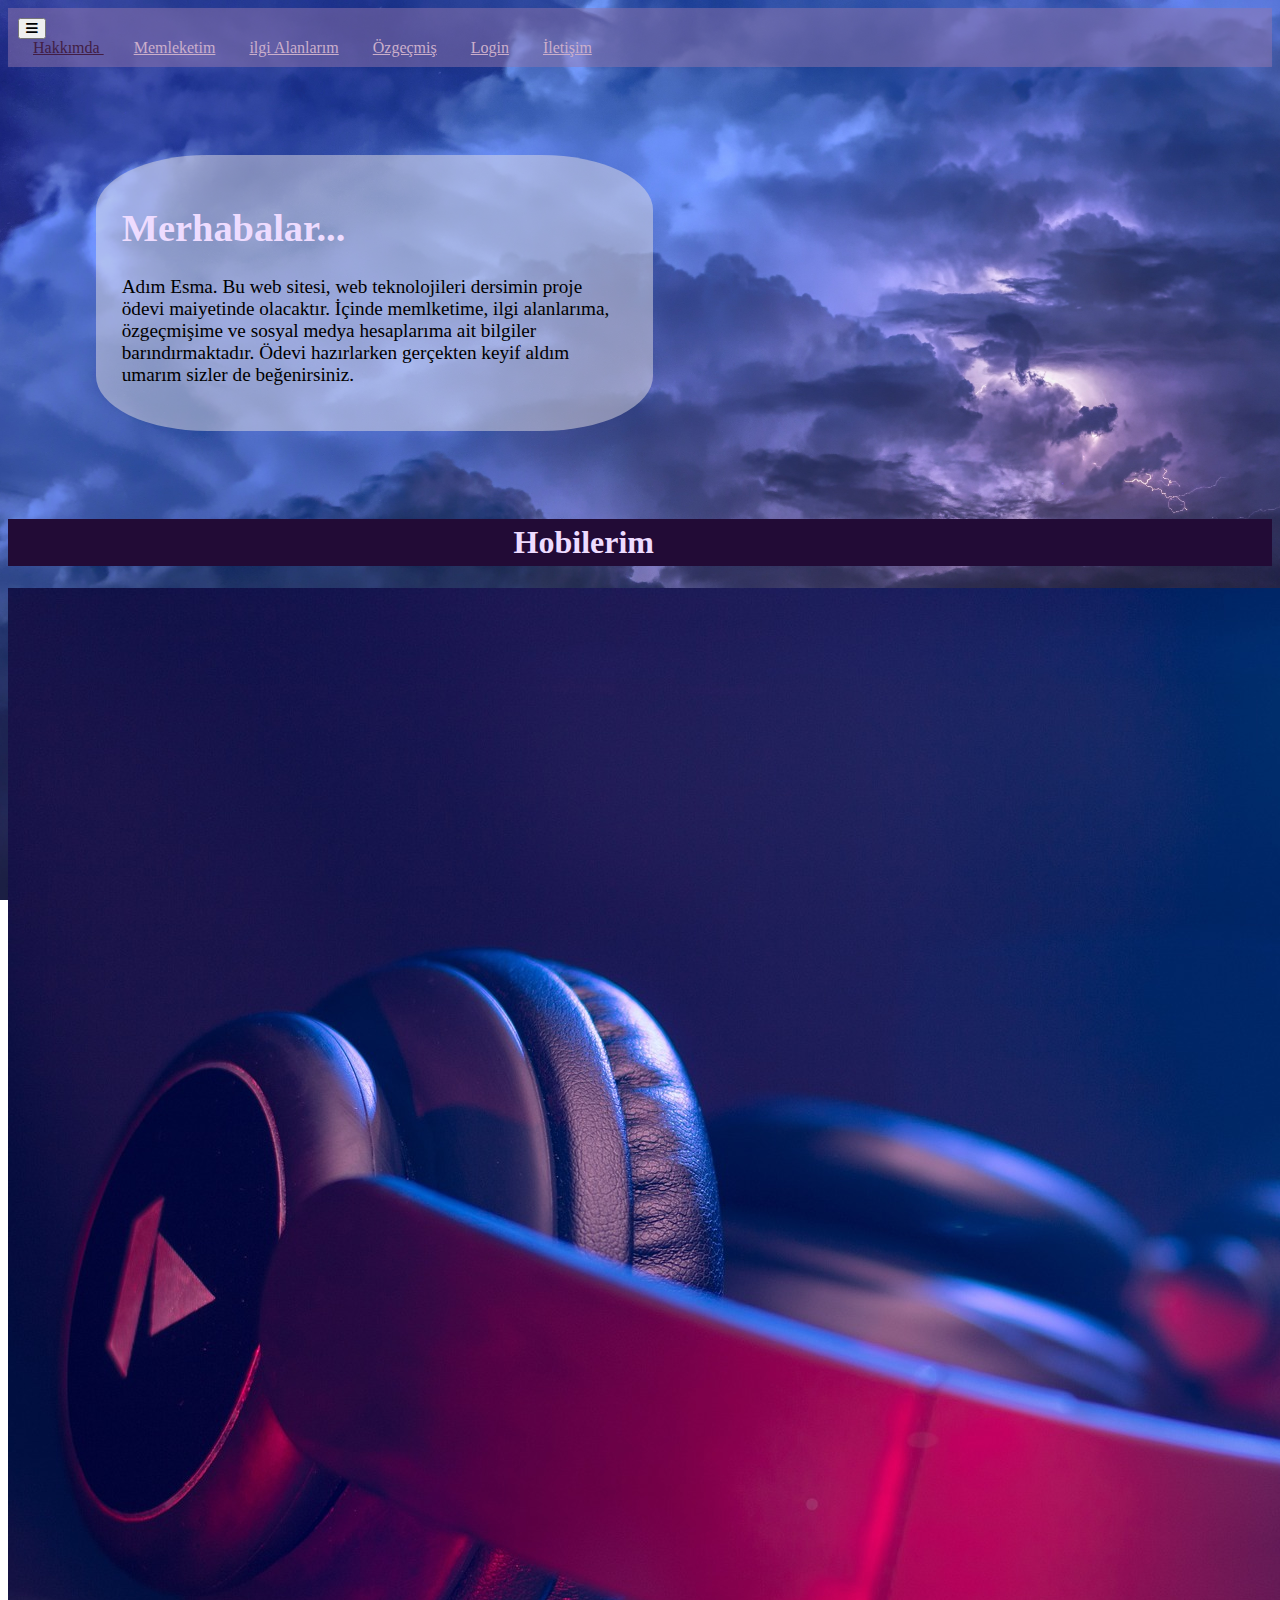
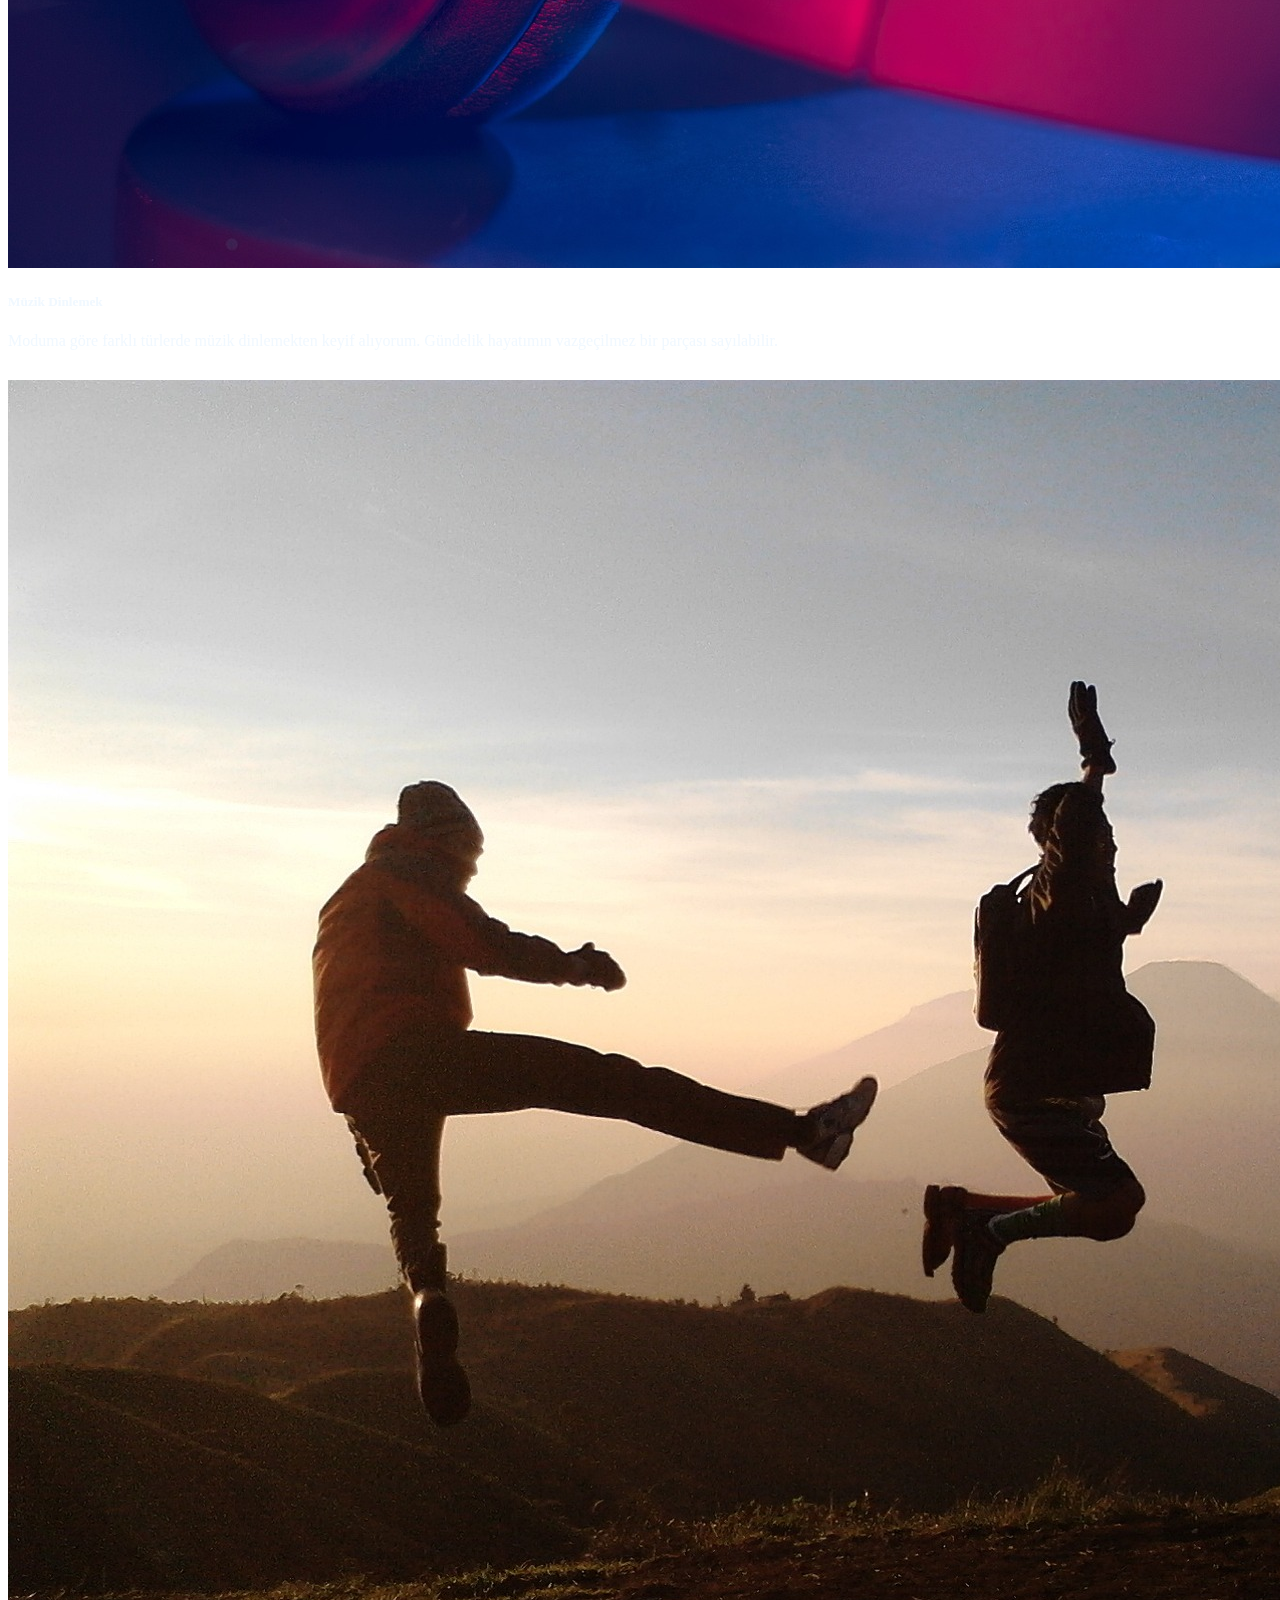
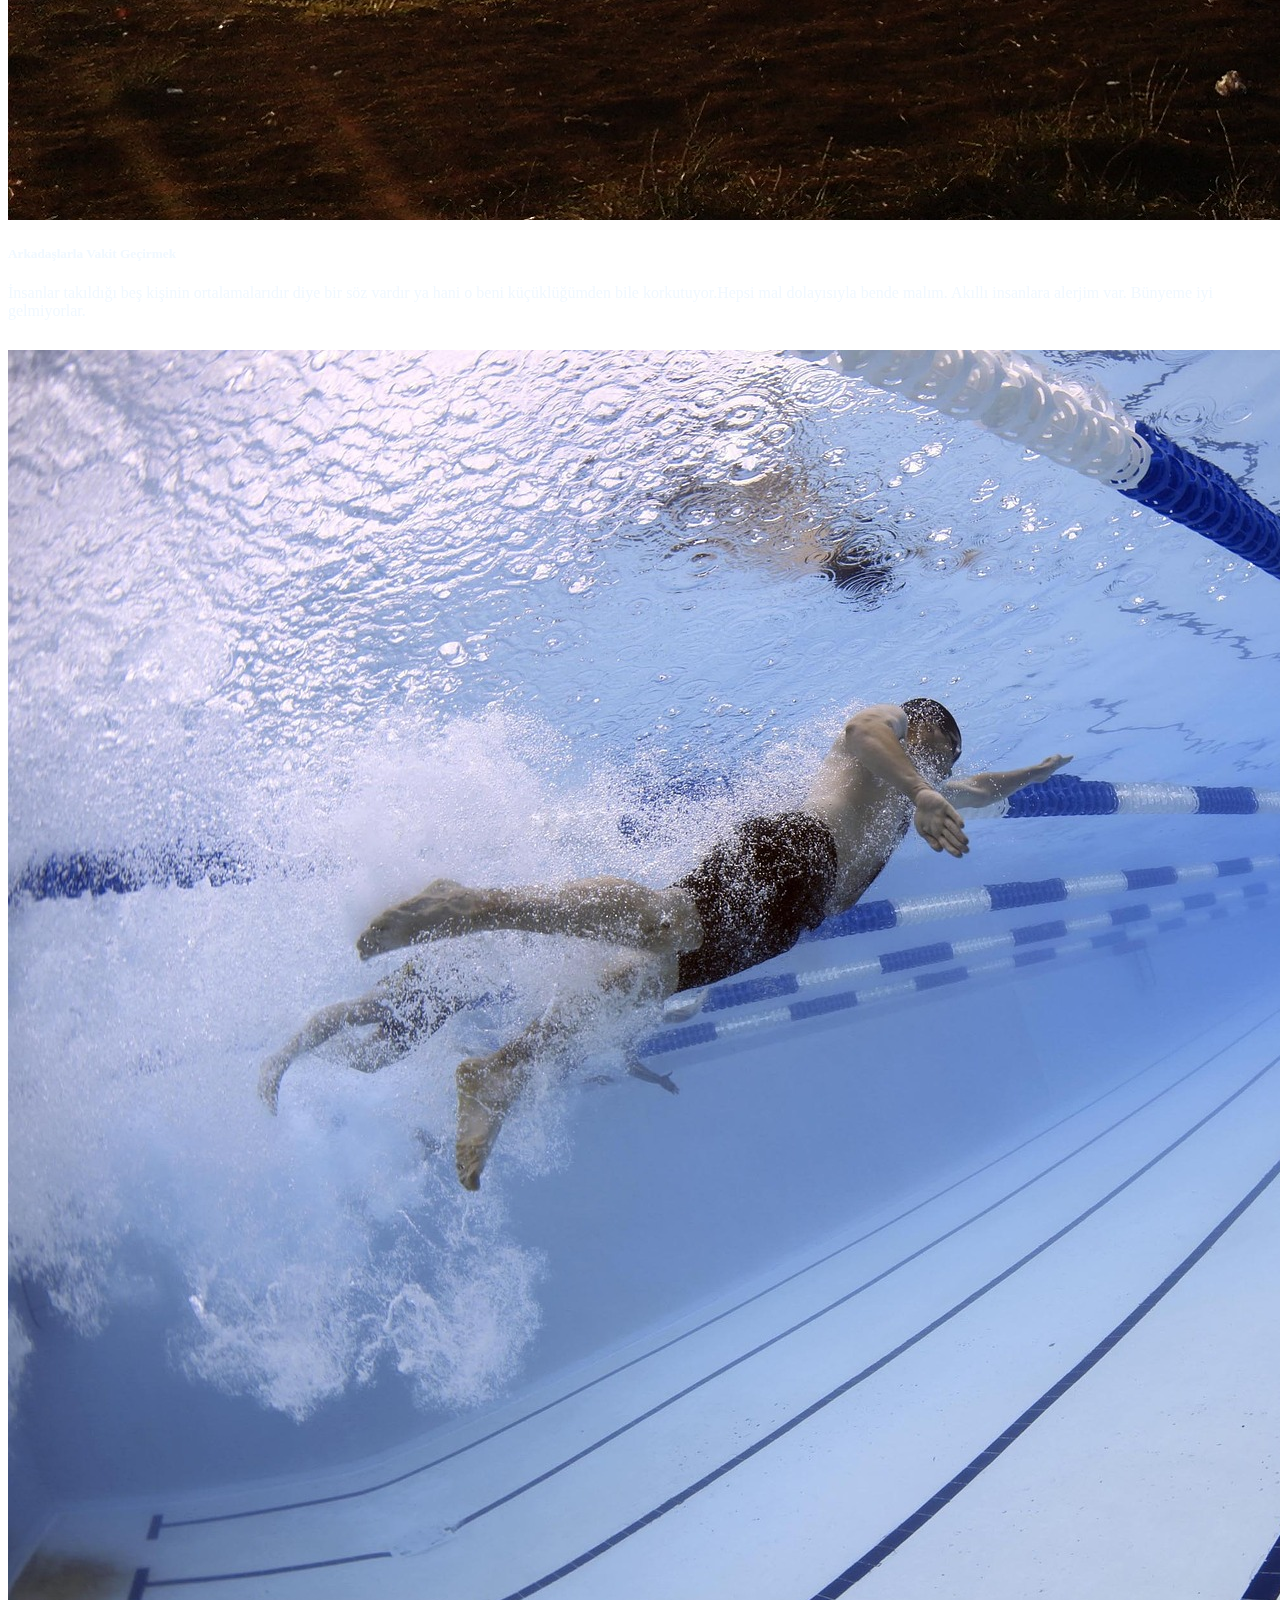
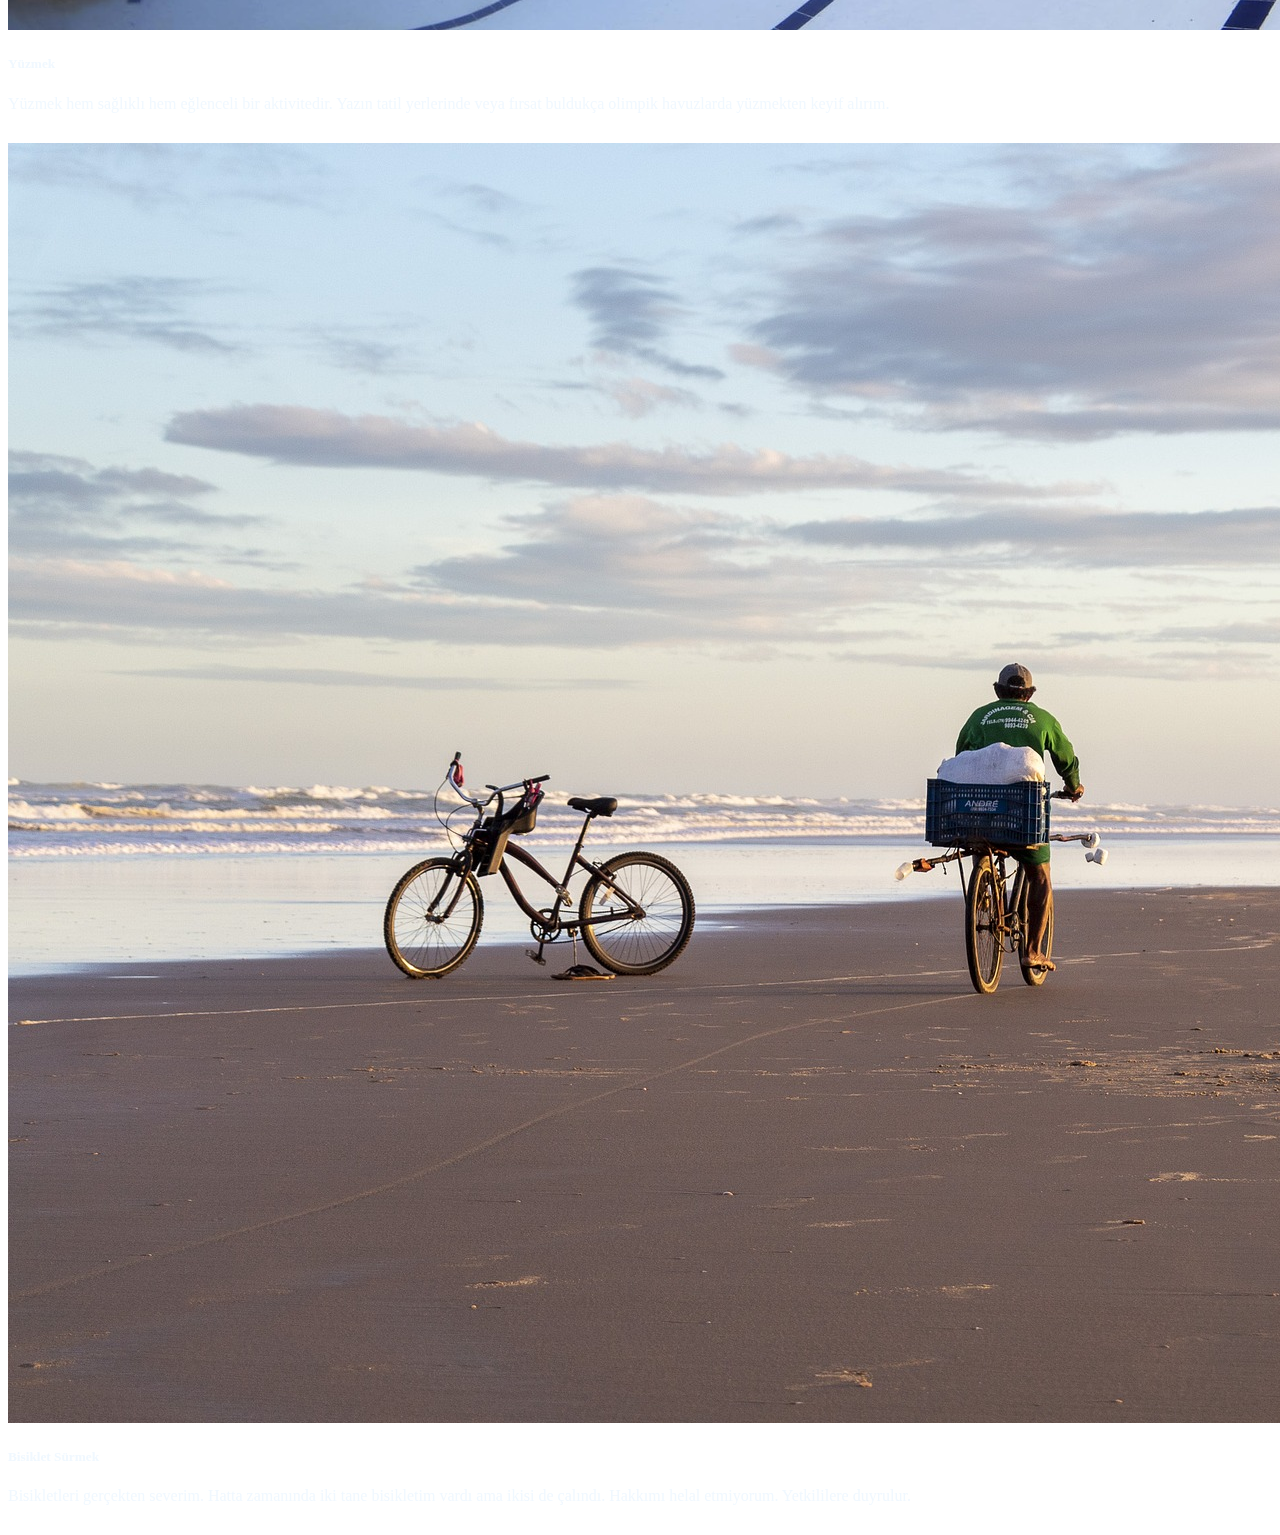
<file: odevD-505/index.html>
<!DOCTYPE html>
<html lang="en">
<head>
    <meta charset="UTF-8">
    <meta name="viewport" content="width=device-width, initial-scale=1.0">
    <title>Anasayfa</title>
   
    <link rel="stylesheet" href="https://cdn.jsdelivr.net/npm/bootstrap@4.6.2/dist/css/bootstrap.min.css" integrity="sha384-xOolHFLEh07PJGoPkLv1IbcEPTNtaed2xpHsD9ESMhqIYd0nLMwNLD69Npy4HI+N" crossorigin="anonymous">
    <link href="https://cdn.jsdelivr.net/npm/bootstrap@5.1.3/dist/css/bootstrap.min.css" rel="stylesheet" integrity="sha384-1BmE4kWBq78iYhFldvKuhfTAU6auU8tT94WrHftjDbrCEXSU1oBoqyl2QvZ6jIW3" crossorigin="anonymous">
    <link rel="stylesheet" href="https://cdnjs.cloudflare.com/ajax/libs/font-awesome/6.5.2/css/all.min.css">
    
    <link rel="stylesheet" href="anasayfa.css">
</head>
<body>



    <nav class="navbar navbar-expand-lg ">
        <a class="navbar-brand" href="#"></a>
        <button class="navbar-toggler" type="button" data-toggle="collapse" data-target="#navbarNavAltMarkup" aria-controls="navbarNavAltMarkup" aria-expanded="false" aria-label="Toggle navigation">
          <span class="navbar-toggler-icon"><i class="fa-solid fa-bars"></i></span>
        </button>
        <div class="collapse navbar-collapse  justify-content-end " id="navbarNavAltMarkup">
          <div class="navbar-nav">
            <!-- içinde bulunduğu sayfayı belirtir current -->
            <a class="nav-link disabled ml-5 " href="#" style="color: rgb(65, 29, 68);">Hakkımda <span class="sr-only "></span></a>
            <a class="nav-link ml-5" href="memleket.html">Memleketim</a>
            <a class="nav-link ml-5" href="ilgi.html">ilgi Alanlarım</a>
            <a class="nav-link ml-5" href="özgeçmiş.html">Özgeçmiş</a>
            <a class="nav-link ml-5" href="login_post.php">Login</a>
            <a class="nav-link mr-5  ml-5" href="iletisim.html">İletişim</a>
          </div>
        </div>
      </nav>


<div class="hak">
  
<h1>Merhabalar...</h1>
<p>Adım Esma. Bu web sitesi, web teknolojileri dersimin proje ödevi maiyetinde olacaktır. İçinde memlketime, ilgi alanlarıma, özgeçmişime ve sosyal medya hesaplarıma ait bilgiler barındırmaktadır. Ödevi hazırlarken gerçekten keyif aldım umarım sizler de beğenirsiniz.  </p>
</div>

<h1 class="hobim">
  Hobilerim
</h1>

<div class="card-deck">
  <div class="card">
    <img src="image/müzik.jpg" class="card-img-top" >
    <div class="card-body">
      <h5 class="card-title">Müzik Dinlemek</h5>
      <p class="card-text">Moduma göre farklı türlerde müzik dinlemekten keyif alıyorum. Gündelik hayatımın vazgeçilmez bir parçası sayılabilir.</p>
     
    </div>
  </div>
  <div class="card">
    <img src="image/ark.jpg" class="card-img-top" >
    <div class="card-body">
      <h5 class="card-title">Arkadaşlarla Vakit Geçirmek</h5>
      <p class="card-text"> İnsanlar takıldığı beş kişinin ortalamalarıdır diye bir söz vardır ya hani o beni küçüklüğümden bile korkutuyor.Hepsi mal dolayısıyla bende malım. Akıllı insanlara alerjim var. Bünyeme iyi gelmiyorlar.</p>
      
    </div>
    
  </div>
  <div class="card">
    <img src="image/yüzme.jpg" class="card-img-top" alt="...">
    <div class="card-body">
      <h5 class="card-title">Yüzmek</h5>
      <p class="card-text">Yüzmek hem sağlıklı hem eğlenceli bir aktivitedir. Yazın tatil yerlerinde veya fırsat buldukça olimpik havuzlarda yüzmekten keyif alırım.</p>
     
    </div>
  </div>

  <div class="card">
    <img src="image/bike.jpg" class="card-img-top" alt="...">
    <div class="card-body">
      <h5 class="card-title">Bisiklet Sürmek</h5>
      <p class="card-text"> Bisikletleri gerçekten severim. Hatta zamanında iki tane bisikletim vardı ama ikisi de çalındı. Hakkımı helal etmiyorum. Yetkililere duyrulur.</p>
     
    </div>
  </div>
</div>

  



       <script src="https://cdn.jsdelivr.net/npm/jquery@3.5.1/dist/jquery.slim.min.js" integrity="sha384-DfXdz2htPH0lsSSs5nCTpuj/zy4C+OGpamoFVy38MVBnE+IbbVYUew+OrCXaRkfj" crossorigin="anonymous"></script>
      <script src="https://cdn.jsdelivr.net/npm/popper.js@1.16.1/dist/umd/popper.min.js" integrity="sha384-9/reFTGAW83EW2RDu2S0VKaIzap3H66lZH81PoYlFhbGU+6BZp6G7niu735Sk7lN" crossorigin="anonymous"></script>
       <script src="https://cdn.jsdelivr.net/npm/bootstrap@4.6.2/dist/js/bootstrap.min.js" integrity="sha384-+sLIOodYLS7CIrQpBjl+C7nPvqq+FbNUBDunl/OZv93DB7Ln/533i8e/mZXLi/P+" crossorigin="anonymous"></script> 
</body>
</html>
</file>
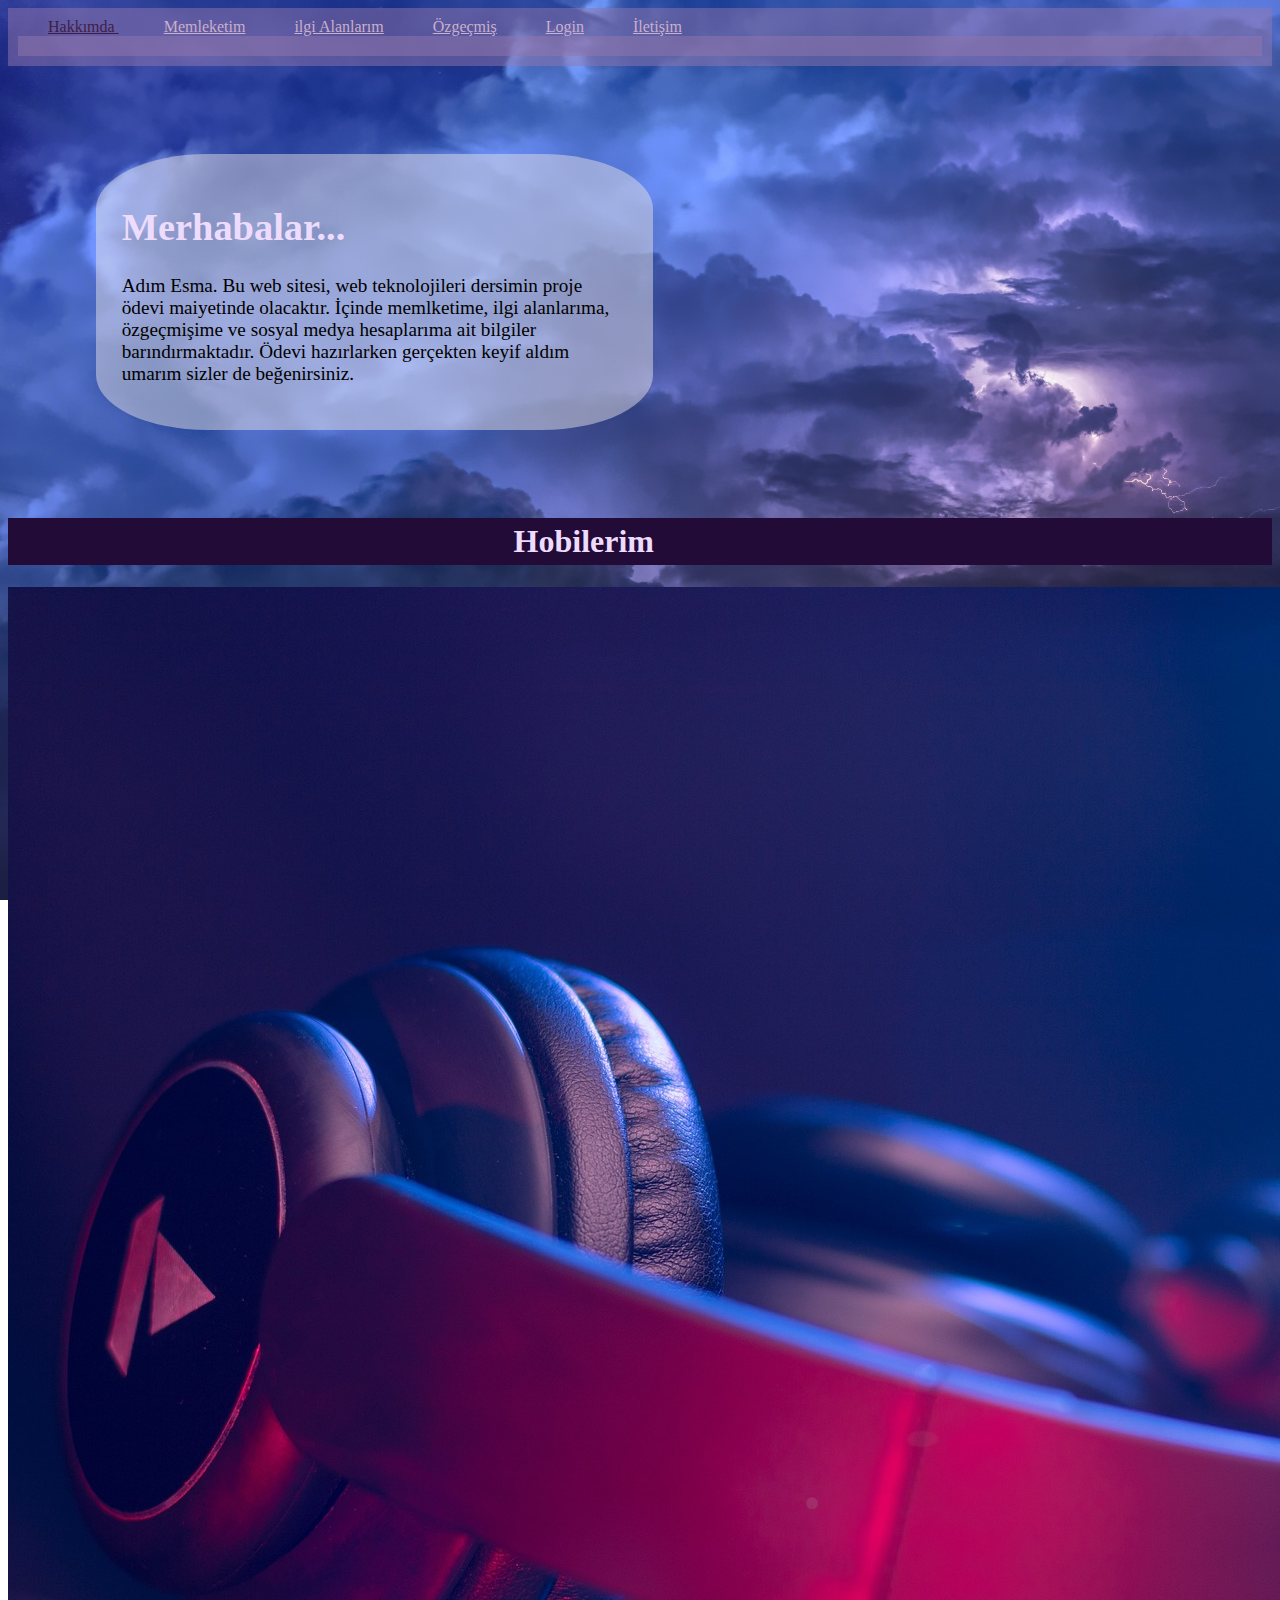
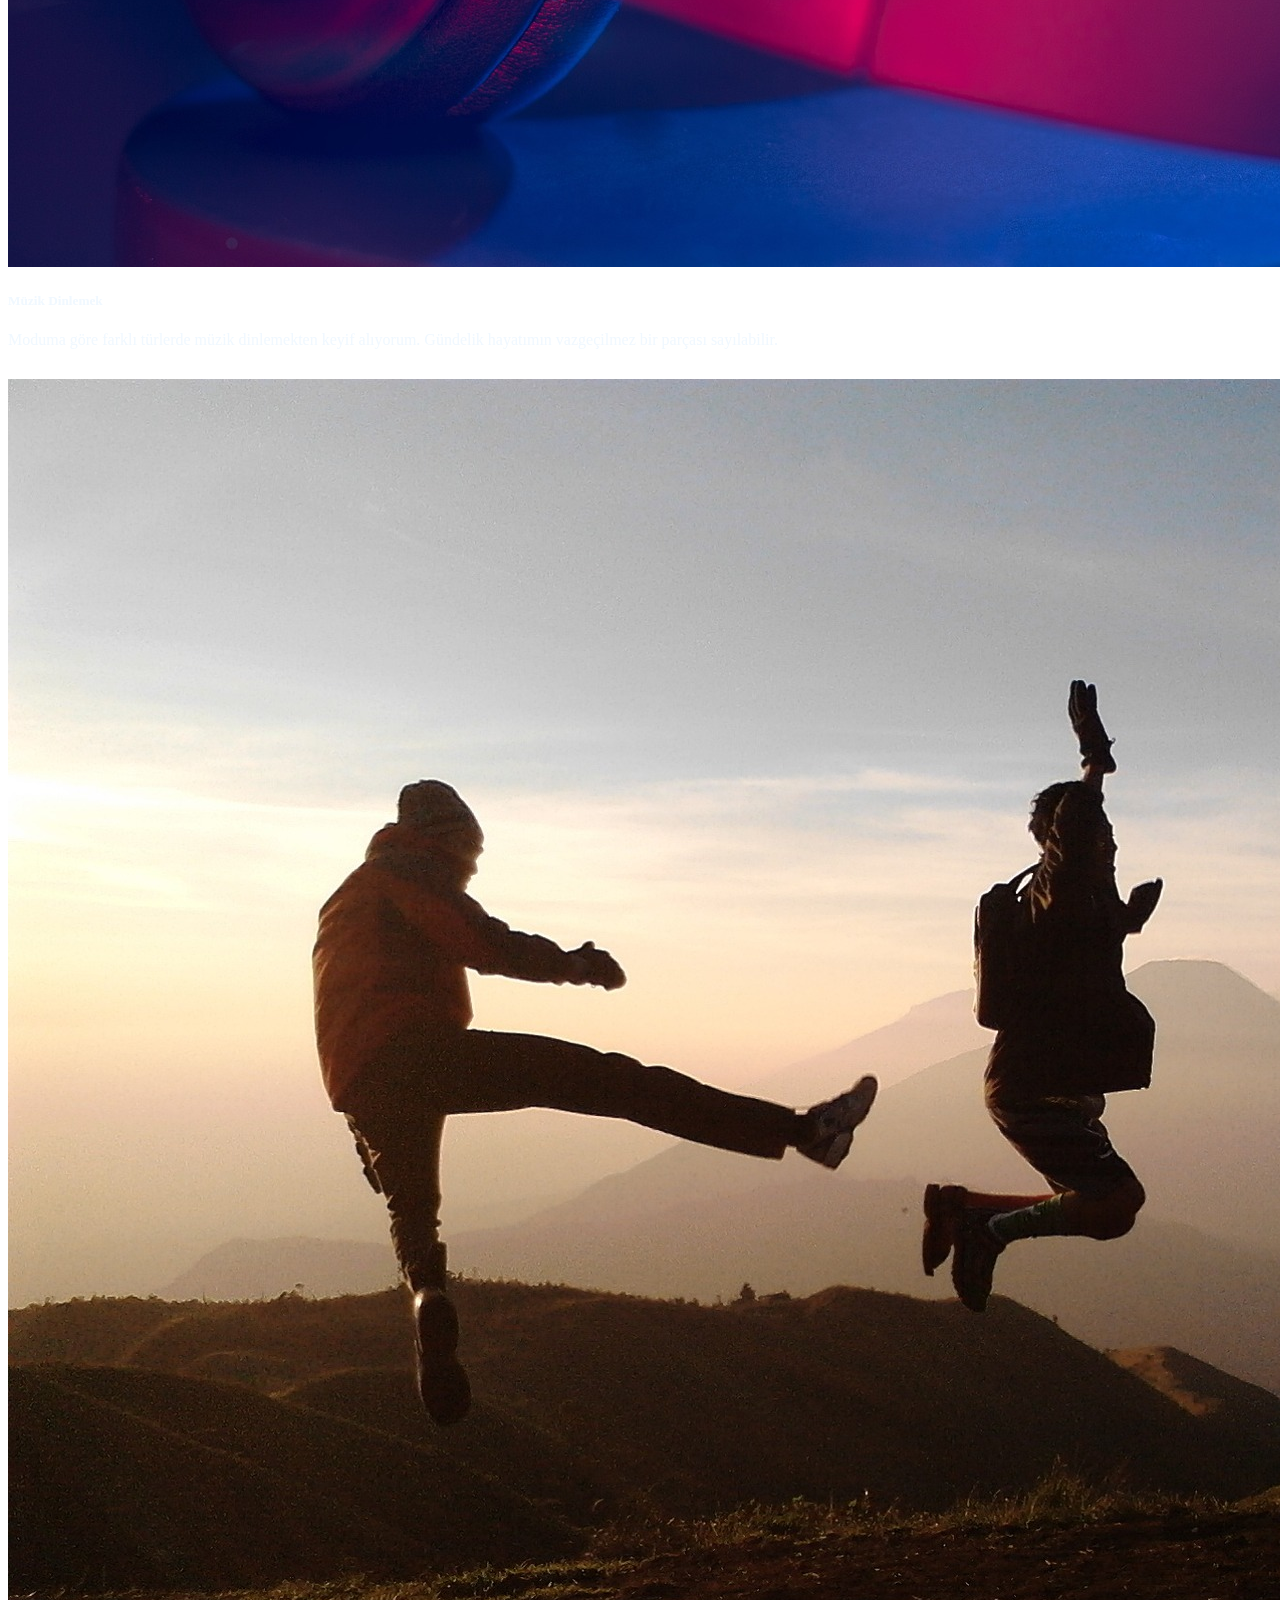
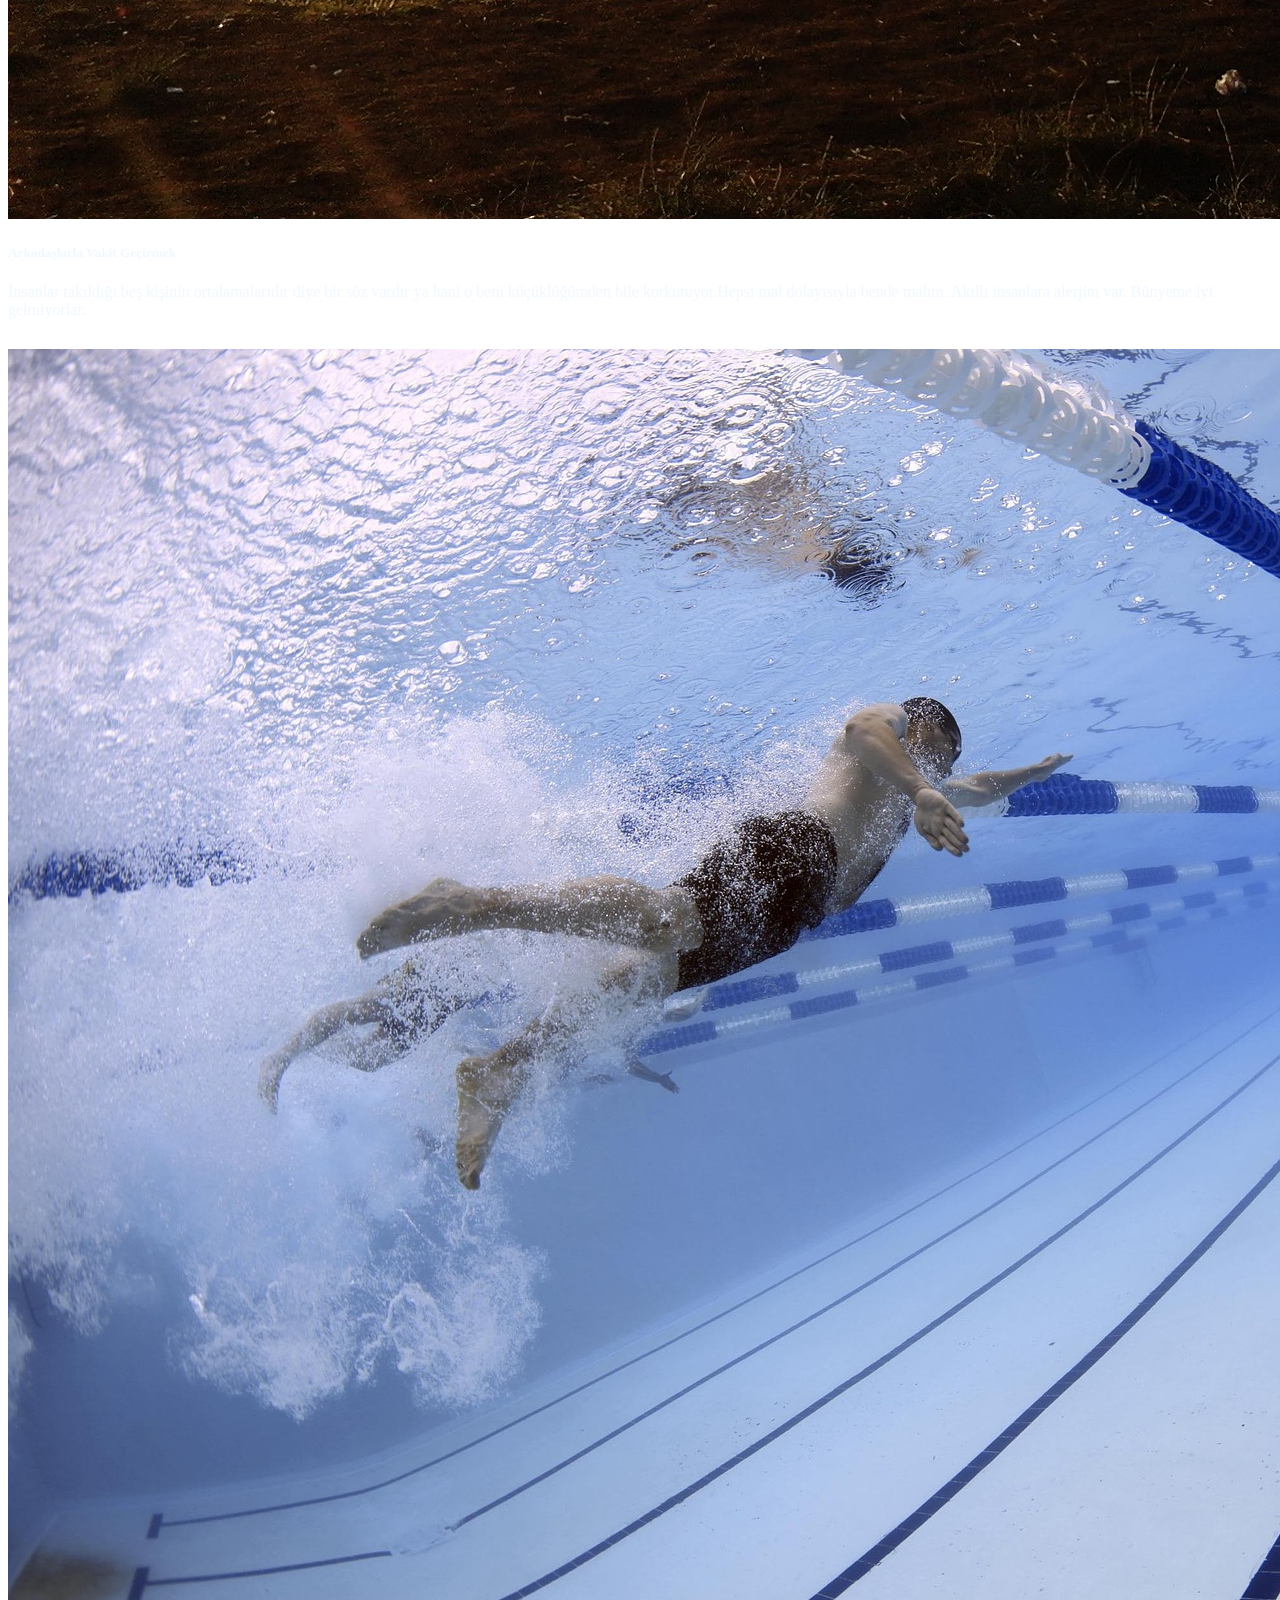
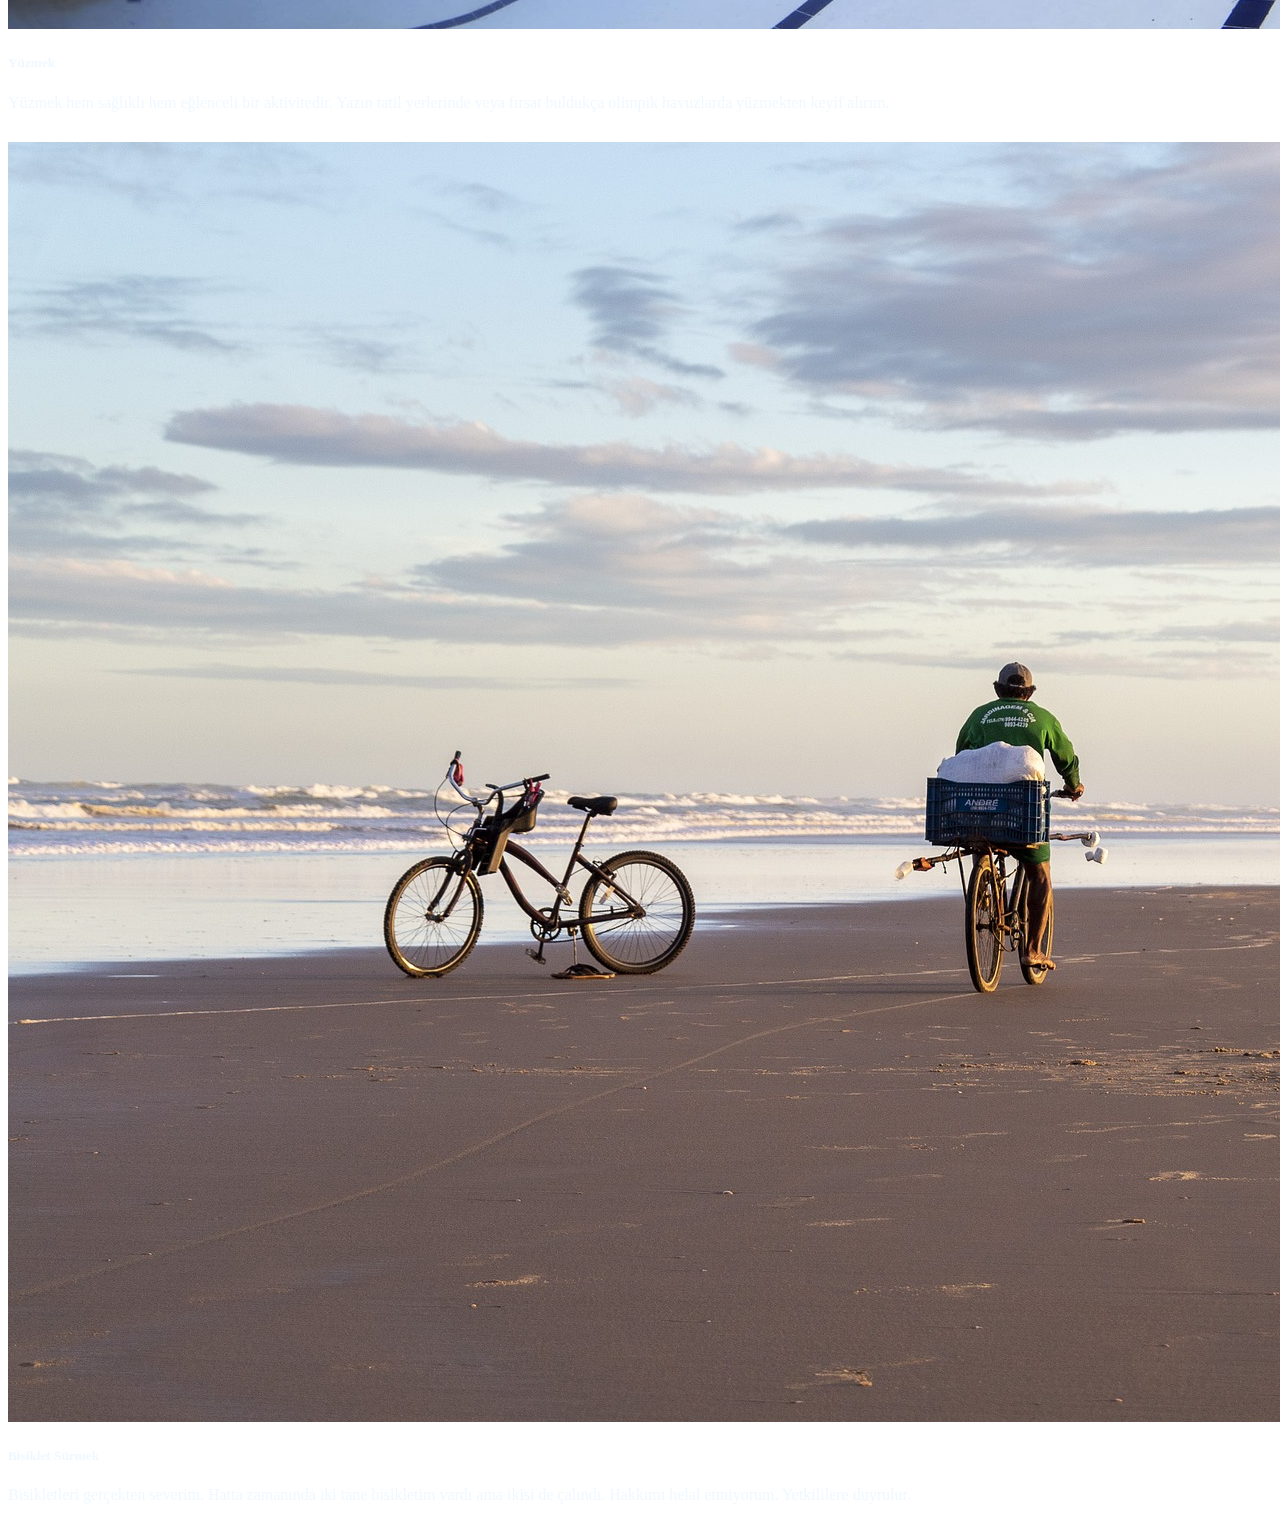
<file: odevD-503/anasayfa.html>
<!DOCTYPE html>
<html lang="en">
<head>
    <meta charset="UTF-8">
    <meta name="viewport" content="width=device-width, initial-scale=1.0">
    <title>Anasayfa</title>
   
    <link rel="stylesheet" href="https://cdn.jsdelivr.net/npm/bootstrap@4.6.2/dist/css/bootstrap.min.css" integrity="sha384-xOolHFLEh07PJGoPkLv1IbcEPTNtaed2xpHsD9ESMhqIYd0nLMwNLD69Npy4HI+N" crossorigin="anonymous">
    <link href="https://cdn.jsdelivr.net/npm/bootstrap@5.1.3/dist/css/bootstrap.min.css" rel="stylesheet" integrity="sha384-1BmE4kWBq78iYhFldvKuhfTAU6auU8tT94WrHftjDbrCEXSU1oBoqyl2QvZ6jIW3" crossorigin="anonymous">
    <link rel="stylesheet" href="https://cdnjs.cloudflare.com/ajax/libs/font-awesome/6.5.2/css/all.min.css">
    <link rel="stylesheet" href="anasayfa.css">
</head>
<body>



    <nav class="navbar navbar-expand-lg ">
        
        <button class="navbar-toggler" type="button" data-toggle="collapse" data-target="#navbarNavAltMarkup" aria-controls="navbarNavAltMarkup" aria-expanded="false" aria-label="Toggle navigation">
          <span class="navbar-toggler-icon"><i class="fa-solid fa-bars"></i></span>
        </button>
        <div class="collapse navbar-collapse  justify-content-end " id="navbarNavAltMarkup">
          <div class="navbar-nav">
            <!-- içinde bulunduğu sayfayı belirtir current -->
            <a class="nav-link disabled ml-5 " href="#" style="color: rgb(65, 29, 68);">Hakkımda <span class="sr-only ">(current)</span></a>
            <a class="nav-link ml-5" href="memleket.html">Memleketim</a>
            <a class="nav-link ml-5" href="ilgi.html">ilgi Alanlarım</a>
            <a class="nav-link ml-5" href="özgeçmiş.html">Özgeçmiş</a>
            <a class="nav-link ml-5" href="login.html">Login</a>
            <a class="nav-link mr-5  ml-5" href="iletisim.html">İletişim</a>
          </div>
        </div>

        <nav class="navbar navbar-expand-lg">
          <div class="collapse navbar-collapse justify-content-end" id="navbarNavAltMarkup">
             
          </div>
          <!-- <button class="navbar-toggler" type="button" data-toggle="collapse" data-target="#navbarNavAltMarkup" aria-controls="navbarNavAltMarkup" aria-expanded="false" aria-label="Toggle navigation">
              <span class="navbar-toggler-icon"><i class="fa-solid fa-bars"></i></span>
          </button> -->
      </nav>
      </nav>
     
      

<div class="hak">
  
<h1>Merhabalar...</h1>
<p>Adım Esma. Bu web sitesi, web teknolojileri dersimin proje ödevi maiyetinde olacaktır. İçinde memlketime, ilgi alanlarıma, özgeçmişime ve sosyal medya hesaplarıma ait bilgiler barındırmaktadır. Ödevi hazırlarken gerçekten keyif aldım umarım sizler de beğenirsiniz.  </p>
</div>

<h1 class="hobim">
  Hobilerim
</h1>

<div class="card-deck">
  <div class="card">
    <img src="image/müzik.jpg" class="card-img-top" >
    <div class="card-body">
      <h5 class="card-title">Müzik Dinlemek</h5>
      <p class="card-text">Moduma göre farklı türlerde müzik dinlemekten keyif alıyorum. Gündelik hayatımın vazgeçilmez bir parçası sayılabilir.</p>
     
    </div>
  </div>
  <div class="card">
    <img src="image/ark.jpg" class="card-img-top" >
    <div class="card-body">
      <h5 class="card-title">Arkadaşlarla Vakit Geçirmek</h5>
      <p class="card-text"> İnsanlar takıldığı beş kişinin ortalamalarıdır diye bir söz vardır ya hani o beni küçüklüğümden bile korkutuyor.Hepsi mal dolayısıyla bende malım. Akıllı insanlara alerjim var. Bünyeme iyi gelmiyorlar.</p>
      
    </div>
    
  </div>
  <div class="card">
    <img src="image/yüzme.jpg" class="card-img-top" alt="...">
    <div class="card-body">
      <h5 class="card-title">Yüzmek</h5>
      <p class="card-text">Yüzmek hem sağlıklı hem eğlenceli bir aktivitedir. Yazın tatil yerlerinde veya fırsat buldukça olimpik havuzlarda yüzmekten keyif alırım.</p>
     
    </div>
  </div>

  <div class="card">
    <img src="image/bike.jpg" class="card-img-top" alt="...">
    <div class="card-body">
      <h5 class="card-title">Bisiklet Sürmek</h5>
      <p class="card-text"> Bisikletleri gerçekten severim. Hatta zamanında iki tane bisikletim vardı ama ikisi de çalındı. Hakkımı helal etmiyorum. Yetkililere duyrulur.</p>
     
    </div>
  </div>
</div>

  



       <script src="https://cdn.jsdelivr.net/npm/jquery@3.5.1/dist/jquery.slim.min.js" integrity="sha384-DfXdz2htPH0lsSSs5nCTpuj/zy4C+OGpamoFVy38MVBnE+IbbVYUew+OrCXaRkfj" crossorigin="anonymous"></script>
      <script src="https://cdn.jsdelivr.net/npm/popper.js@1.16.1/dist/umd/popper.min.js" integrity="sha384-9/reFTGAW83EW2RDu2S0VKaIzap3H66lZH81PoYlFhbGU+6BZp6G7niu735Sk7lN" crossorigin="anonymous"></script>
       <script src="https://cdn.jsdelivr.net/npm/bootstrap@4.6.2/dist/js/bootstrap.min.js" integrity="sha384-+sLIOodYLS7CIrQpBjl+C7nPvqq+FbNUBDunl/OZv93DB7Ln/533i8e/mZXLi/P+" crossorigin="anonymous"></script> 
</body>
</html>
</file>
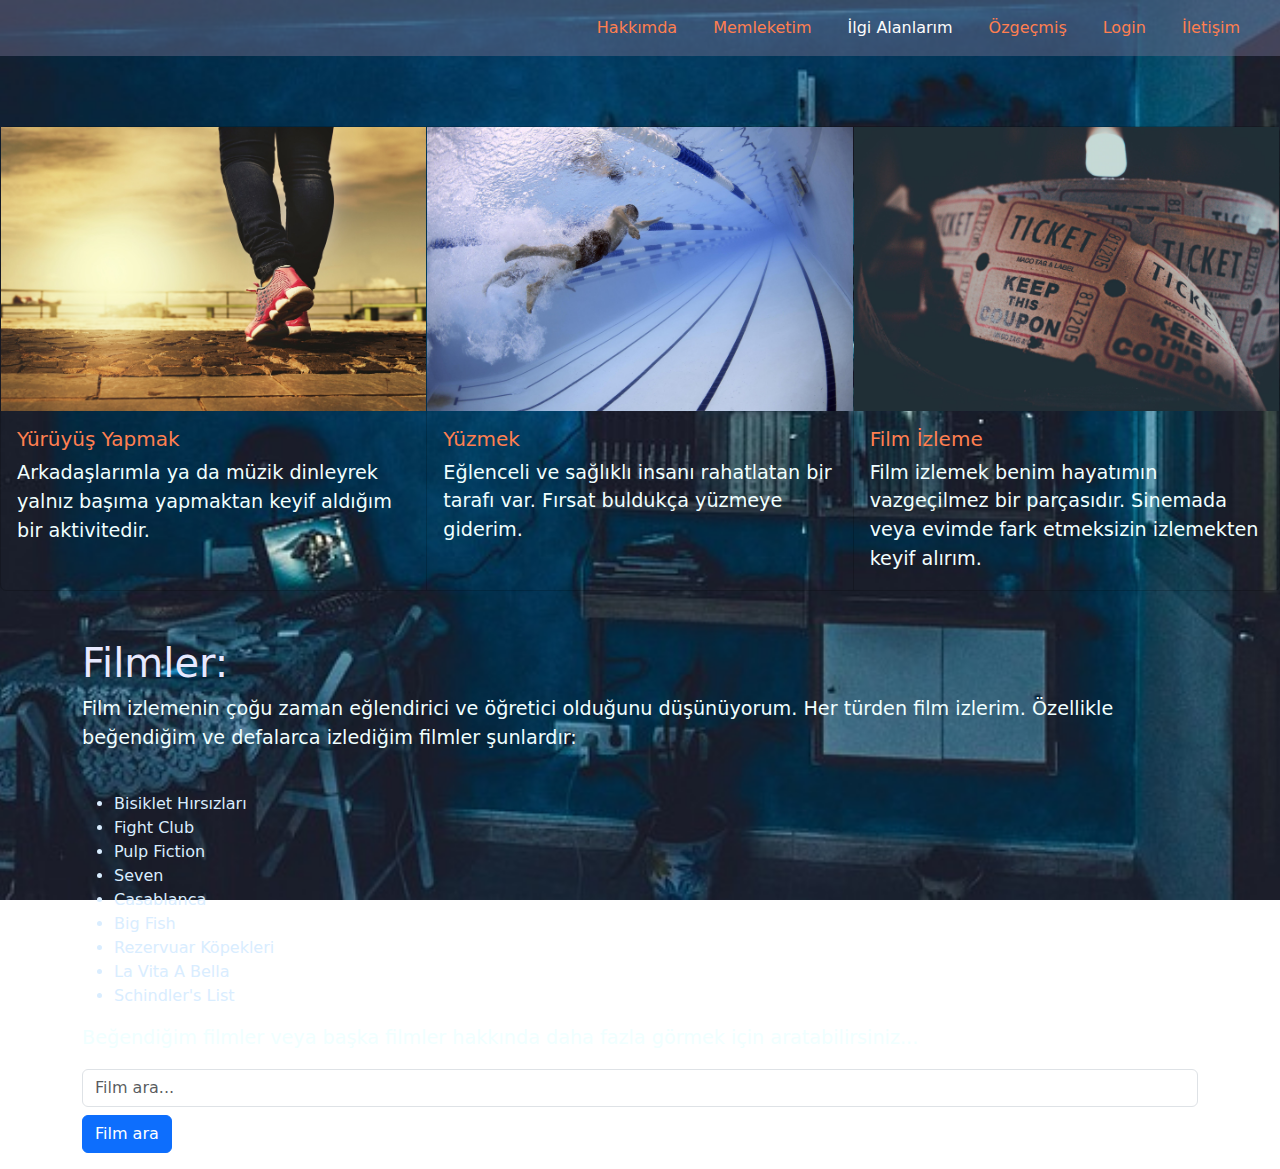
<file: odevD-503/ilgi.html>
<!-- <!DOCTYPE html>
<html lang="en">
<head>
    <meta charset="UTF-8">
    <meta name="viewport" content="width=device-width, initial-scale=1.0">
    <title>İlgi Alanlarım</title>
     
    <link rel="stylesheet" href="https://cdn.jsdelivr.net/npm/bootstrap@5.1.3/dist/css/bootstrap.min.css">
     <link href="https://cdn.jsdelivr.net/npm/bootstrap@5.1.3/dist/css/bootstrap.min.css" rel="stylesheet" integrity="sha384-1BmE4kWBq78iYhFldvKuhfTAU6auU8tT94WrHftjDbrCEXSU1oBoqyl2QvZ6jIW3" crossorigin="anonymous"> 
     <link rel="stylesheet" href="https://cdnjs.cloudflare.com/ajax/libs/font-awesome/6.5.2/css/all.min.css">
  
    <link rel="stylesheet" href="ilgi.css">
</head>
<body>
   


   <nav class="navbar navbar-expand-lg ">
    <a class="navbar-brand" href="#"></a>
    <button class="navbar-toggler" type="button" data-toggle="collapse" data-target="#navbarNavAltMarkup" aria-controls="navbarNavAltMarkup" aria-expanded="false" aria-label="Toggle navigation">
      <span class="navbar-toggler-icon"></span>
    </button>
    <div class="collapse navbar-collapse  justify-content-end " id="navbarNavAltMarkup">
      <div class="navbar-nav">
          içinde bulunduğu sayfayı belirtir current  
        <a class="nav-link ml-5"  href="anasayfa.html" >Hakkımda <span class="sr-only "></span></a>
        <a class="nav-link ml-5" href="memleket.html">Memleketim</a>
        <a class="nav-link ml-5 disabled" href="ilgi.html">ilgi Alanlarım</a>
        <a class="nav-link ml-5" href="özgeçmiş.html">Özgeçmiş</a>
        <a class="nav-link ml-5" href="login.html">Login</a>
        <a class="nav-link ml-5  " href="iletisim.html">İletişim</a>
      </div>
    </div>

    <button class="navbar-toggler" type="button" data-toggle="collapse" data-target="#navbarNavAltMarkup" aria-controls="navbarNavAltMarkup" aria-expanded="false" aria-label="Toggle navigation">
        <span class="navbar-toggler-icon"><i class="fa-solid fa-bars"></i></span>
    </button>
  </nav> 
 

  <div class="card-group">
    <div class="card">
      <img src="image/yürümek.jpg" class="responsive-image" alt="...">
      <div class="card-body">
        <h5 class="card-title">Yürüyüş Yapmak</h5>
        <p class="card-text">Arkadaşlarımla ya da müzik dinleyrek yalnız başıma yapmaktan keyif aldığım bir aktivitedir. </p>
         </div>
    </div>
    <div class="card">
      <img src="image/yüzme.jpg" class="responsive-image" alt="..." >
      <div class="card-body">
        <h5 class="card-title">Yüzmek</h5>
        <p class="card-text">Eğlenceli ve sağlıklı insanı rahatlatan bir tarafı var. Fırsat buldukça yüzmeye giderim. </p>
        </div>
    </div>
    <div class="card">
      <img src="image/tick.jpg" class="responsive-image" alt="...">
      <div class="card-body">
        <h5 class="card-title">Film İzleme</h5>
        <p class="card-text">Film izlemek benim hayatımın vazgeçilmez bir parçasıdır. Sinemada veya evimde fark etmeksizin izlemekten keyif alırım.</p>
         </div>
    </div>
  </div>

    <div class="container mt-5">
        <h3> Filmler:</h3>
        <p> Film izlemenin çoğu zaman eğlendirici ve öğretici olduğunu düşünüyorum. Her türden film izlerim. Özellikle beğendiğim ve defalarca izlediğim filmler şunlardır: </p><br>
        <ul>
          <li>Bisiklet Hırsızları</li>
          <li>Fight Club</li>
          <li>Pulp Fiction</li>
          <li>Seven</li>
          <li>Casablanca</li>
          <li>Big Fish</li>
          <li>Rezervuar Köpekleri</li>
          <li>La Vita A Bella</li>
          <li>Schindler's List</li>
        </ul>
        <p>Beğendiğim filmler veya başka filmler hakkında daha fazla görmek için aratabilirsiniz...</p>
        <div class="mb-3">
            <input type="text" id="search-query" class="form-control" placeholder="Film ara...">
            <button id="search-button" class="btn btn-primary mt-2">Film ara</button>
        </div>
        <div id="film-list" class="row"></div>
    </div>
 
    
 
    <script>
        // Collect API anahtarınızı buraya ekleyin
        const apiKey = '6mNDF1us9S944OWK4z51QO:5EayvkEVftlYGn0pAaRv8l';

        document.getElementById('search-button').addEventListener('click', function() {
            const query = document.getElementById('search-query').value;
            const apiUrl = `https://api.collectapi.com/imdb/imdbSearchByName?query=${encodeURIComponent(query)}`;

            fetch(apiUrl, {
                method: 'GET',
                headers: {
                    'content-type': 'application/json',
                    'authorization': `apikey ${apiKey}`
                }
            })
            .then(response => response.json())
            .then(data => {
                const filmList = document.getElementById('film-list');
                filmList.innerHTML = ''; // Önceki sonuçları temizle
                data.result.forEach(film => {
                    const filmCard = document.createElement('div');
                    filmCard.className = 'col-md-4 mb-4';
                    filmCard.innerHTML = `
                        <div class="card">
                            <img src="${film.Poster}" class="card-img-top" alt="${film.Title}">
                            <div class="card-body">
                                <h5 class="card-title">${film.Title}</h5>
                                <p class="card-text">Yıl: ${film.Year}</p>
                            </div>
                        </div>
                    `;
                    filmList.appendChild(filmCard);
                });
            })
            .catch(error => console.error('Error fetching data:', error));
        });
    </script>
  
  
  

    <script src="https://cdn.jsdelivr.net/npm/bootstrap@5.1.3/dist/js/bootstrap.bundle.min.js"></script>
</body>
</html> -->
<!DOCTYPE html>
<html lang="en">
<head>
    <meta charset="UTF-8">
    <meta name="viewport" content="width=device-width, initial-scale=1.0">
    <title>İlgi Alanlarım</title>
     
    <link rel="stylesheet" href="https://cdn.jsdelivr.net/npm/bootstrap@5.1.3/dist/css/bootstrap.min.css">
    <link rel="stylesheet" href="ilgi.css">
    <link rel="stylesheet" href="https://cdnjs.cloudflare.com/ajax/libs/font-awesome/6.5.2/css/all.min.css">
</head>
<body>

<nav class="navbar navbar-expand-lg navbar-light">
    <div class="container-fluid">
        <a class="navbar-brand" href="#"></a>
        <button class="navbar-toggler" type="button" data-bs-toggle="collapse" data-bs-target="#navbarNavAltMarkup" aria-controls="navbarNavAltMarkup" aria-expanded="false" aria-label="Toggle navigation">
            <span class="navbar-toggler-icon"></i></span>
        </button>
        <div class="collapse navbar-collapse justify-content-end" id="navbarNavAltMarkup">
            <div class="navbar-nav">
                <a class="nav-link ml-5" href="anasayfa.html">Hakkımda <span class="sr-only"></span></a>
                <a class="nav-link ml-5" href="memleket.html">Memleketim</a>
                <a class="nav-link ml-5 disabled" href="ilgi.html">İlgi Alanlarım</a>
                <a class="nav-link ml-5" href="özgeçmiş.html">Özgeçmiş</a>
                <a class="nav-link ml-5" href="login.html">Login</a>
                <a class="nav-link ml-5" href="iletisim.html">İletişim</a>
            </div>
        </div>
    </div>
</nav>
<div class="card-group">
    <div class="card">
      <img src="image/yürümek.jpg" class="responsive-image" alt="...">
      <div class="card-body">
        <h5 class="card-title">Yürüyüş Yapmak</h5>
        <p class="card-text">Arkadaşlarımla ya da müzik dinleyrek yalnız başıma yapmaktan keyif aldığım bir aktivitedir. </p>
         </div>
    </div>
    <div class="card">
      <img src="image/yüzme.jpg" class="responsive-image" alt="..." >
      <div class="card-body">
        <h5 class="card-title">Yüzmek</h5>
        <p class="card-text">Eğlenceli ve sağlıklı insanı rahatlatan bir tarafı var. Fırsat buldukça yüzmeye giderim. </p>
        </div>
    </div>
    <div class="card">
      <img src="image/tick.jpg" class="responsive-image" alt="...">
      <div class="card-body">
        <h5 class="card-title">Film İzleme</h5>
        <p class="card-text">Film izlemek benim hayatımın vazgeçilmez bir parçasıdır. Sinemada veya evimde fark etmeksizin izlemekten keyif alırım.</p>
         </div>
    </div>
  </div>
<div class="container mt-5">
    <h3>Filmler:</h3>
    <p>Film izlemenin çoğu zaman eğlendirici ve öğretici olduğunu düşünüyorum. Her türden film izlerim. Özellikle beğendiğim ve defalarca izlediğim filmler şunlardır:</p><br>
    <ul>
        <li>Bisiklet Hırsızları</li>
        <li>Fight Club</li>
        <li>Pulp Fiction</li>
        <li>Seven</li>
        <li>Casablanca</li>
        <li>Big Fish</li>
        <li>Rezervuar Köpekleri</li>
        <li>La Vita A Bella</li>
        <li>Schindler's List</li>
    </ul>
    <p>Beğendiğim filmler veya başka filmler hakkında daha fazla görmek için aratabilirsiniz...</p>
    <div class="mb-3">
        <input type="text" id="search-query" class="form-control" placeholder="Film ara...">
        <button id="search-button" class="btn btn-primary mt-2">Film ara</button>
    </div>
    <div id="film-list" class="row"></div>
</div>

<script>
    // Collect API anahtarınızı buraya ekleyin
    const apiKey = '6mNDF1us9S944OWK4z51QO:5EayvkEVftlYGn0pAaRv8l';

    document.getElementById('search-button').addEventListener('click', function() {
        const query = document.getElementById('search-query').value;
        const apiUrl = `https://api.collectapi.com/imdb/imdbSearchByName?query=${encodeURIComponent(query)}`;

        fetch(apiUrl, {
            method: 'GET',
            headers: {
                'content-type': 'application/json',
                'authorization': `apikey ${apiKey}`
            }
        })
        .then(response => response.json())
        .then(data => {
            const filmList = document.getElementById('film-list');
            filmList.innerHTML = ''; // Önceki sonuçları temizle
            data.result.forEach(film => {
                const filmCard = document.createElement('div');
                filmCard.className = 'col-md-4 mb-4';
                filmCard.innerHTML = `
                    <div class="card">
                        <img src="${film.Poster}" class="card-img-top" alt="${film.Title}">
                        <div class="card-body">
                            <h5 class="card-title">${film.Title}</h5>
                            <p class="card-text">Yıl: ${film.Year}</p>
                        </div>
                    </div>
                `;
                filmList.appendChild(filmCard);
            });
        })
        .catch(error => console.error('Error fetching data:', error));
    });
</script>

<script src="https://cdn.jsdelivr.net/npm/bootstrap@5.1.3/dist/js/bootstrap.bundle.min.js"></script>
</body>
</html>
</file>
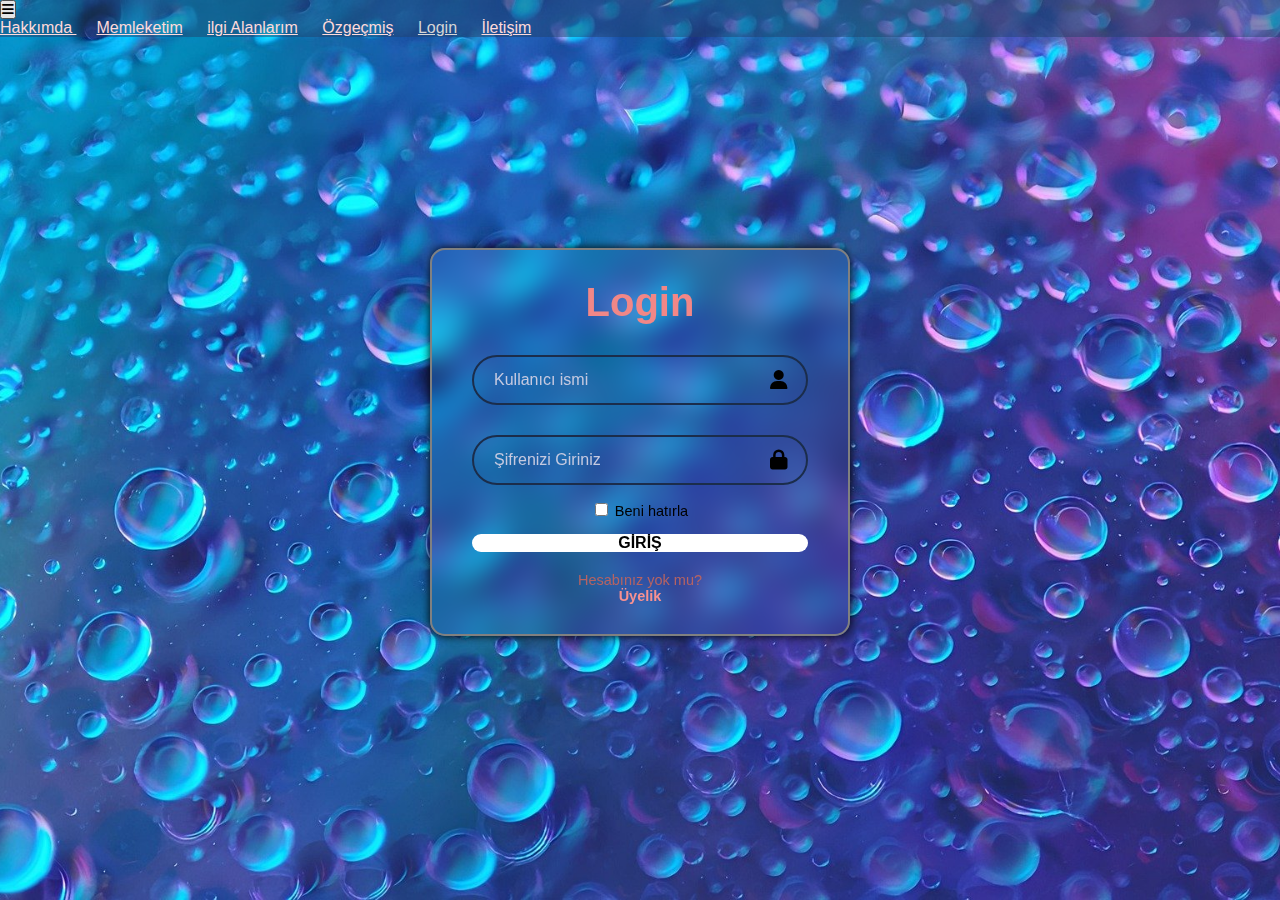
<file: odevD-503/login.html>
<!DOCTYPE html>
<html lang="en">
<head>
    <meta charset="UTF-8">
    <meta name="viewport" content="width=device-width, initial-scale=1.0">
    <title>Login</title>
    <link href="https://cdn.jsdelivr.net/npm/bootstrap@5.1.3/dist/css/bootstrap.min.css" rel="stylesheet" integrity="sha384-1BmE4kWBq78iYhFldvKuhfTAU6auU8tT94WrHftjDbrCEXSU1oBoqyl2QvZ6jIW3" crossorigin="anonymous">
    <link rel="stylesheet" href="https://cdnjs.cloudflare.com/ajax/libs/font-awesome/6.5.2/css/all.min.css">
    <link rel="stylesheet" href="login.css">
</head>
<body> 
  <header>
    <nav class="navbar navbar-expand-lg ">
        <a class="navbar-brand" href="#"></a>
        <button class="navbar-toggler" type="button" data-bs-toggle="collapse" data-bs-target="#navbarNavAltMarkup" aria-controls="navbarNavAltMarkup" aria-expanded="false" aria-label="Toggle navigation">
          <span class="navbar-toggler-icon"><i class="fas fa-bars"></i></span>
      </button>
        <div class="collapse navbar-collapse  justify-content-end " id="navbarNavAltMarkup">
          <div class="navbar-nav">
            <!-- içinde bulunduğu sayfayı belirtir current -->
            <a class="nav-link ml-5" href="anasayfa.html" >Hakkımda <span class="sr-only ">(current)</span></a>
            <a class="nav-link ml-5" href="memleket.html">Memleketim</a>
            <a class="nav-link ml-5" href="ilgi.html">ilgi Alanlarım</a>
            <a class="nav-link ml-5" href="özgeçmiş.html">Özgeçmiş</a>
            <a class="nav-link  disabled ml-5" href="#">Login</a>
            <a class="nav-link mr-5  ml-5" href="iletisim.html">İletişim</a>
          </div>
        </div>
      </nav>
    </header>


<div class="wrapper">

<form action=""  >
    <!-- <div class="form"> -->
<h1>Login</h1>
<div class="input-box">
    <input type="text" placeholder="Kullanıcı ismi" required>
    <i class="fa-solid fa-user"></i>
</div>
<div class="input-box">
    <input type="password" placeholder="Şifrenizi Giriniz" required>
    <i class="fa-solid fa-lock"></i>
</div>
<div class=" remember-forgat">
 
    <label > <input type="checkbox"> Beni hatırla</label>
   
</div>

<button  type="submit" class="btn"> GİRİŞ</button>
<div class="register-link">
    <p>Hesabınız yok mu? </p>
    <a href="iletisim.html">Üyelik</a>
<!-- </div> -->
</div>
</form>
</div>

<script src="https://cdn.jsdelivr.net/npm/@popperjs/core@2.11.6/dist/umd/popper.min.js"></script>
<script src="https://cdn.jsdelivr.net/npm/bootstrap@5.1.3/dist/js/bootstrap.min.js"></script>

</body>
</html>
</file>
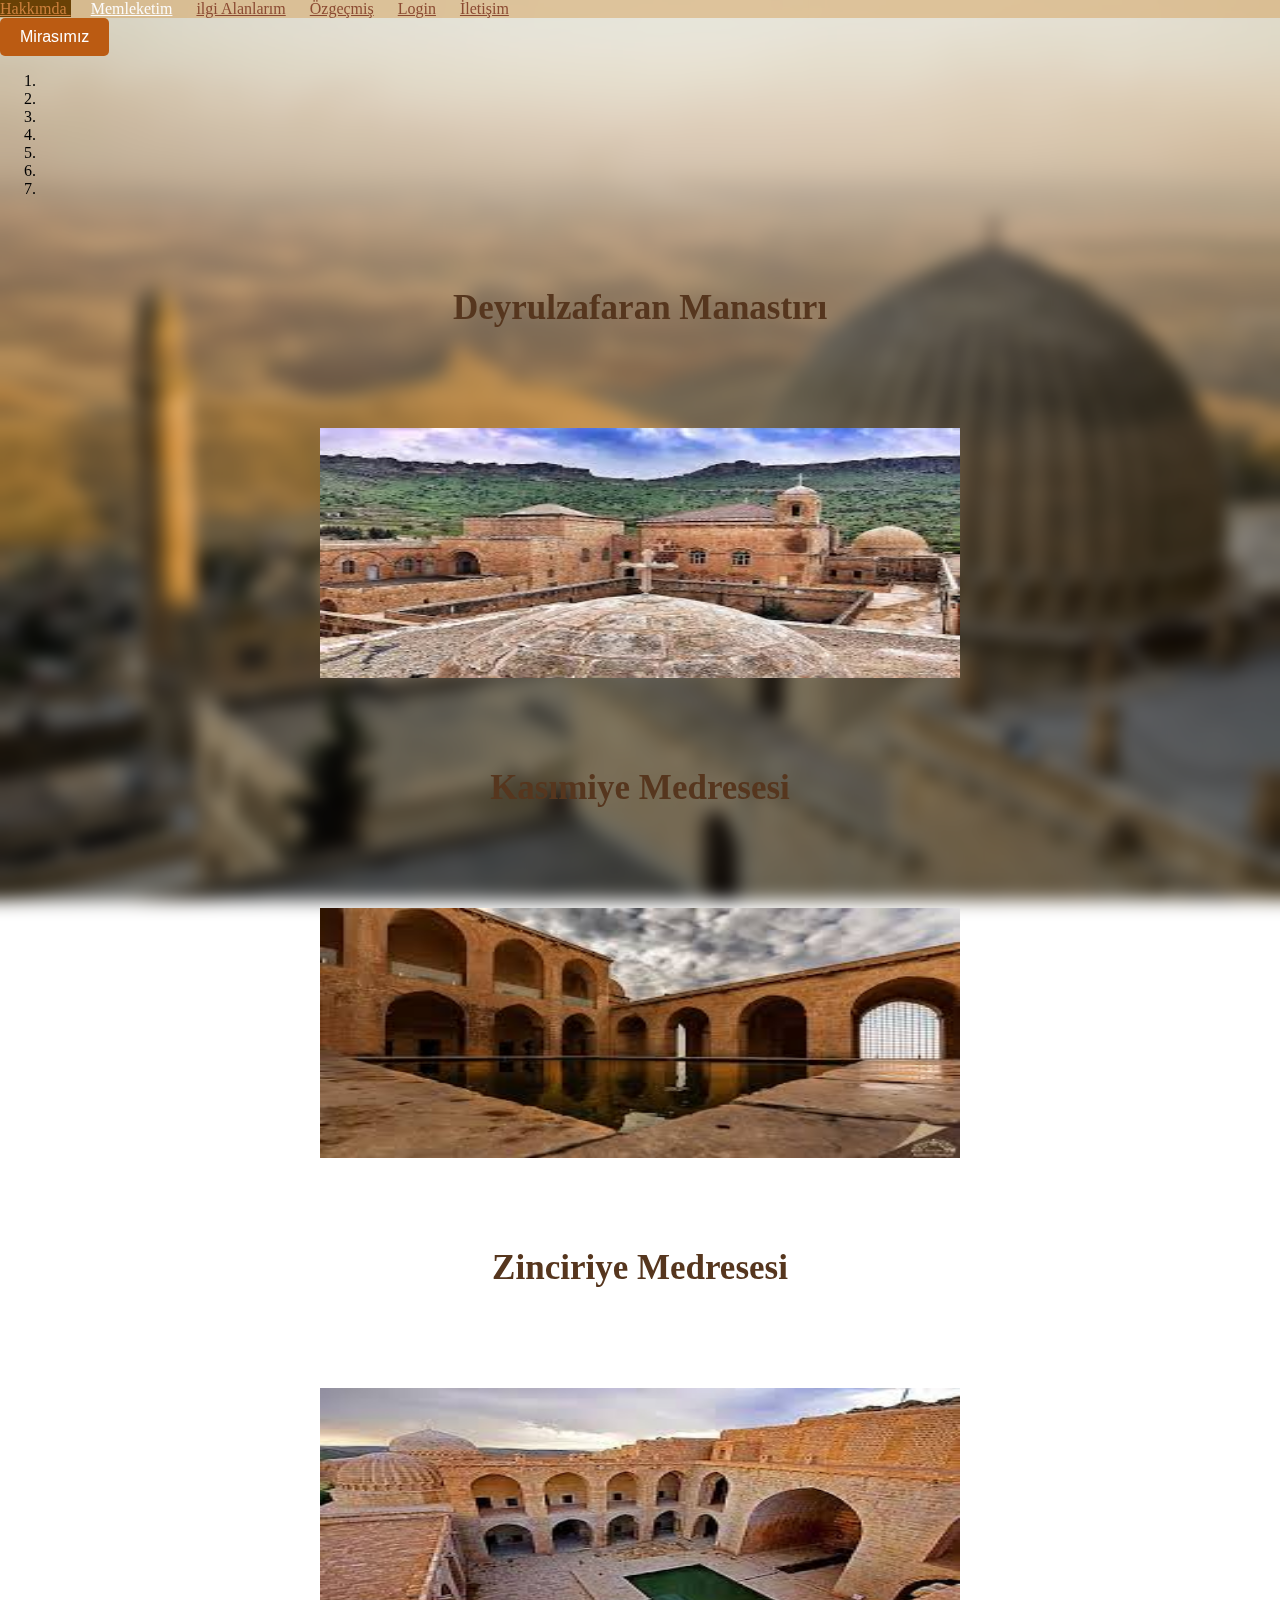
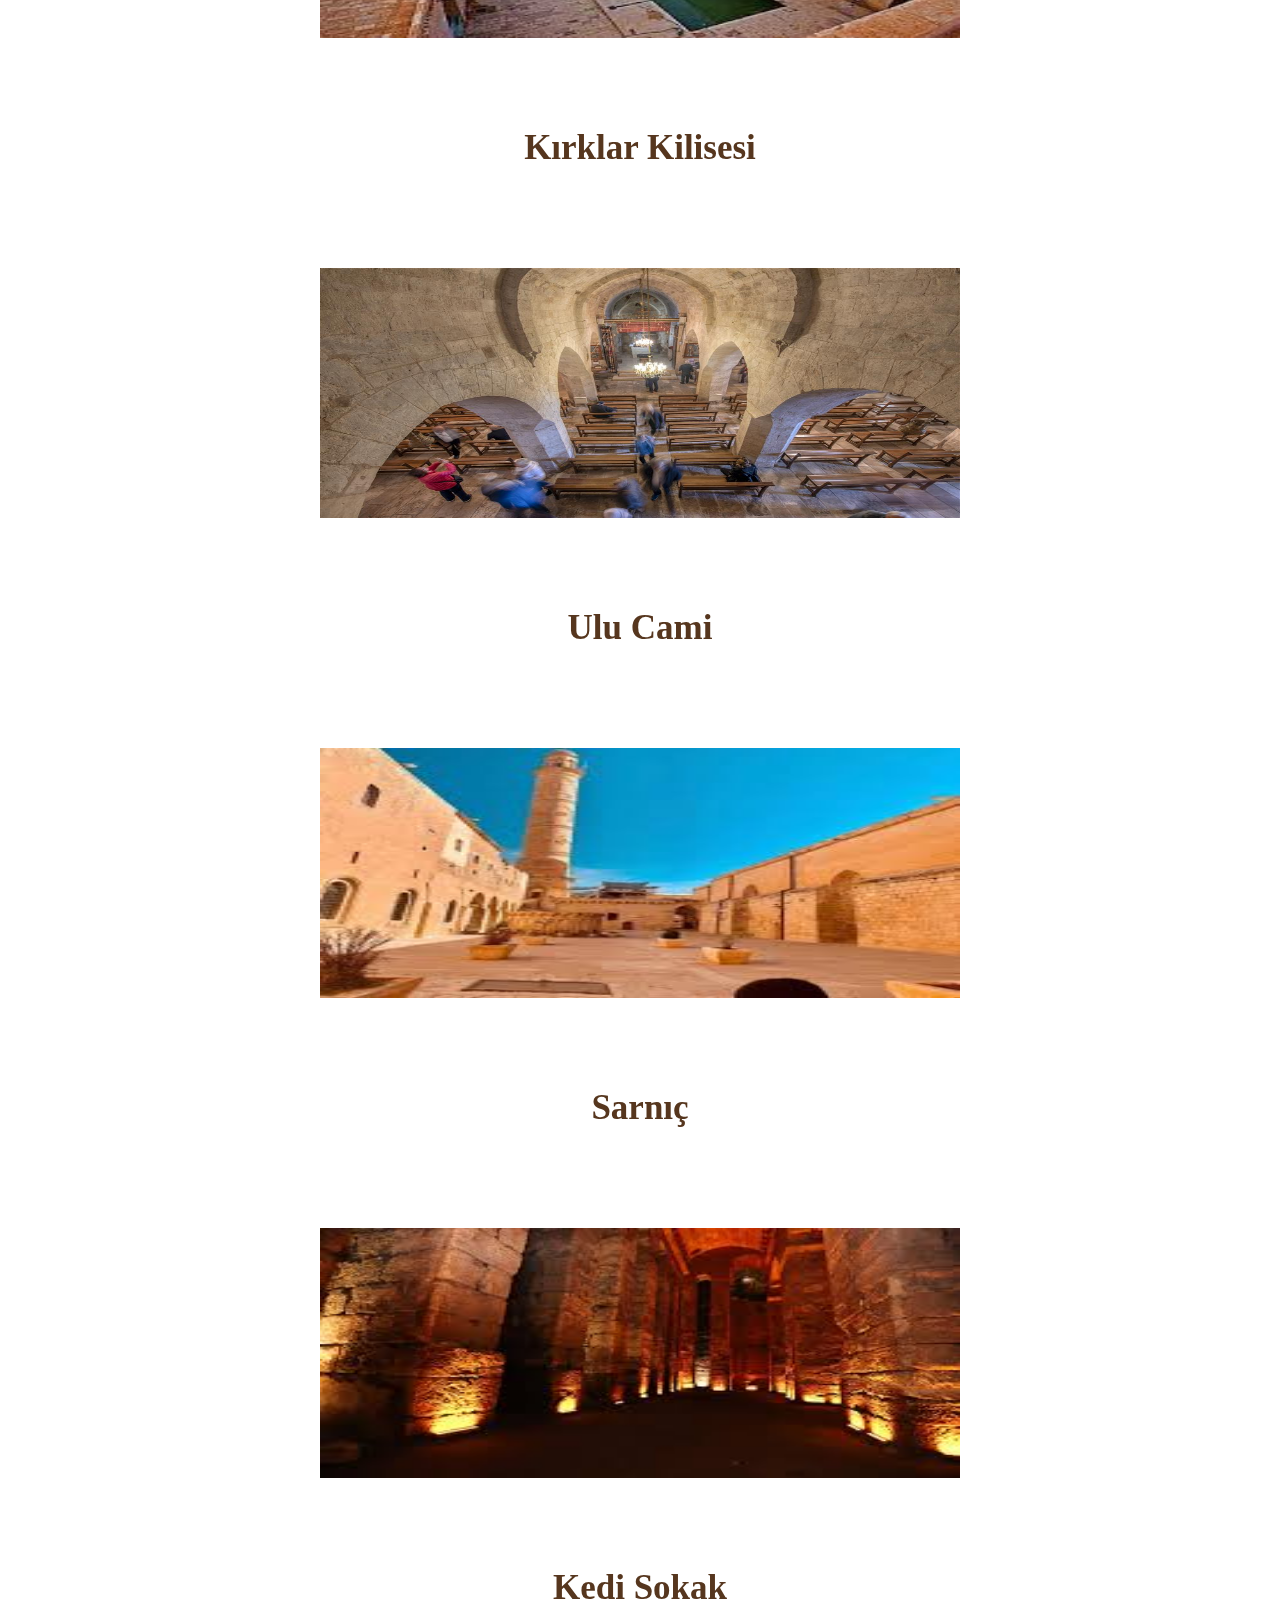
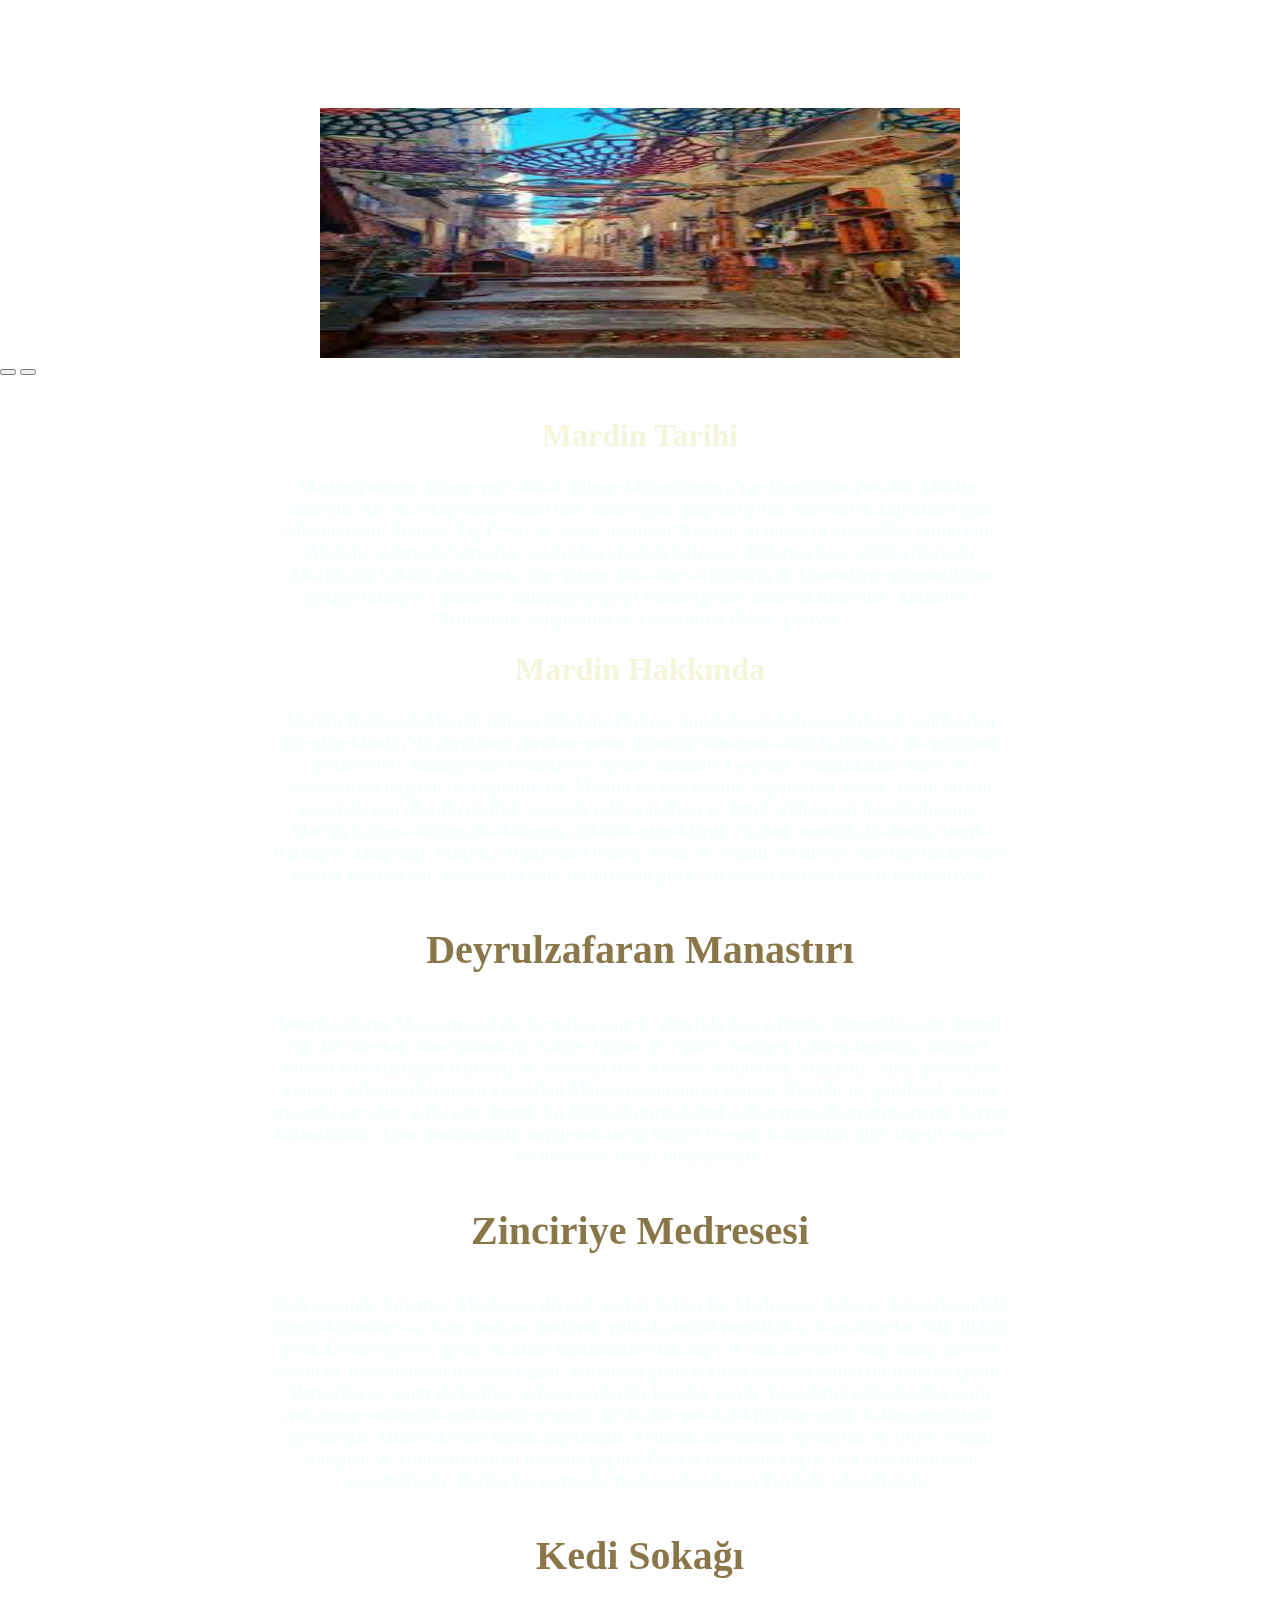
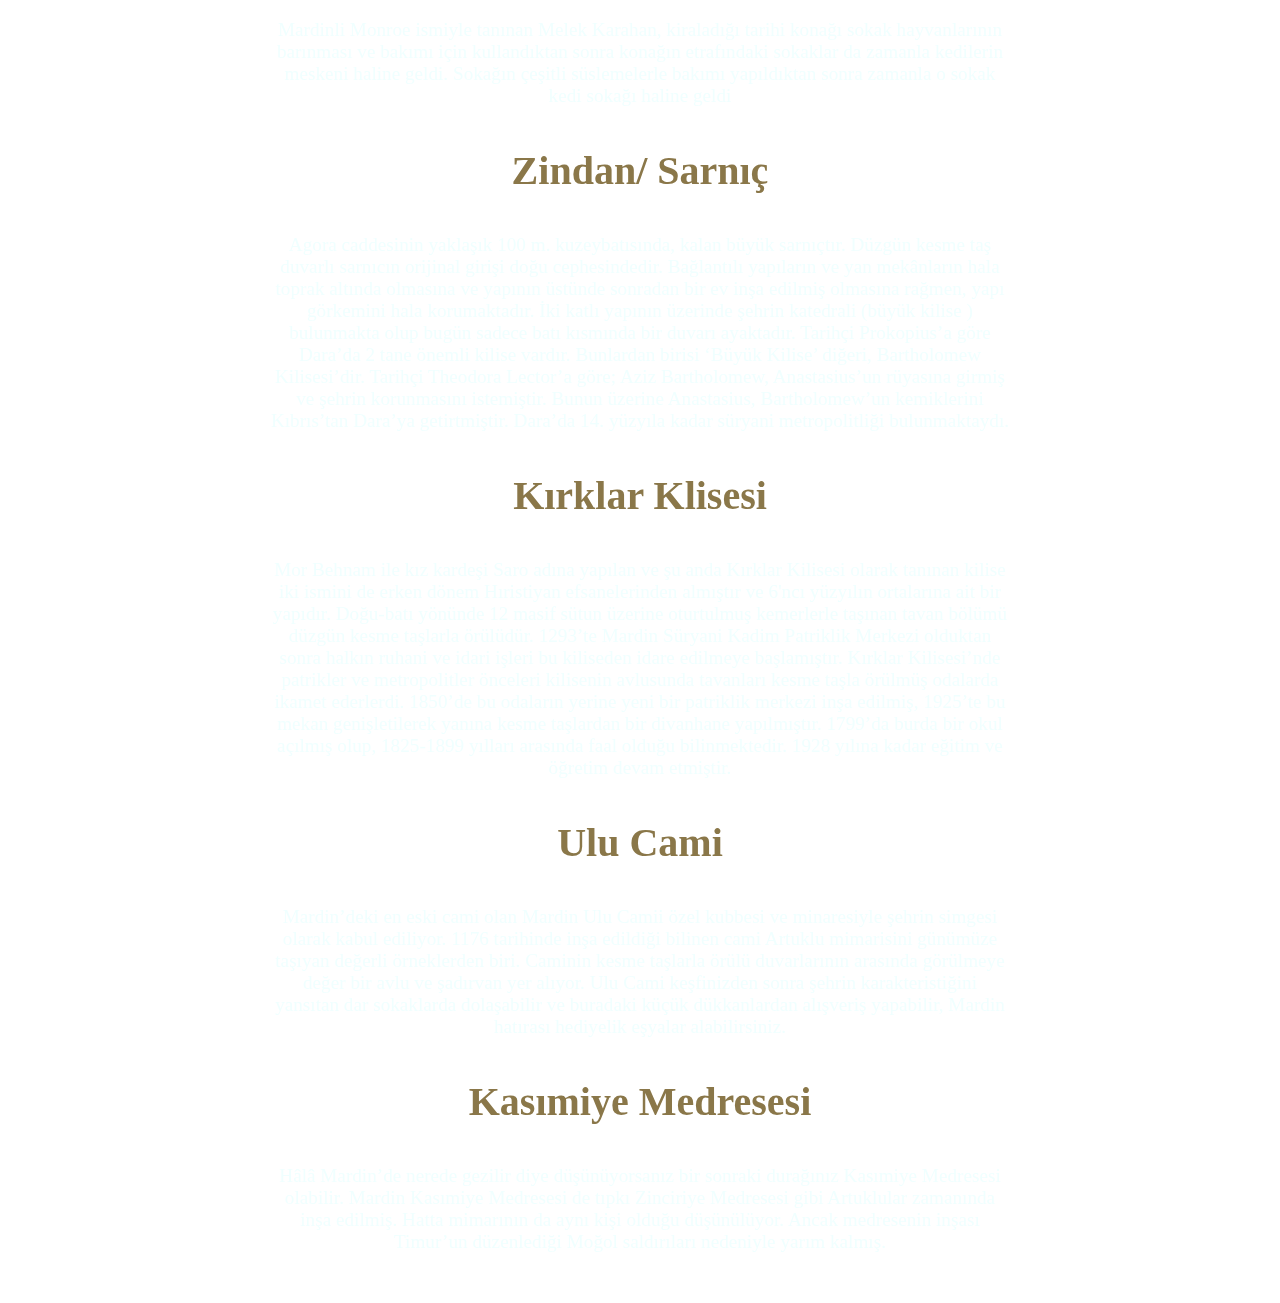
<file: odevD-503/memleket.html>
<!DOCTYPE html>
<html lang="en">
<head>
    <meta charset="UTF-8">
    <meta name="viewport" content="width=device-width, initial-scale=1.0">
    <title>Memleketim</title>
   
    <link href="https://cdn.jsdelivr.net/npm/bootstrap@5.1.3/dist/css/bootstrap.min.css" rel="stylesheet" integrity="sha384-1BmE4kWBq78iYhFldvKuhfTAU6auU8tT94WrHftjDbrCEXSU1oBoqyl2QvZ6jIW3" crossorigin="anonymous">
    <link rel="stylesheet" href="https://cdn.jsdelivr.net/npm/bootstrap@4.6.2/dist/css/bootstrap.min.css" integrity="sha384-xOolHFLEh07PJGoPkLv1IbcEPTNtaed2xpHsD9ESMhqIYd0nLMwNLD69Npy4HI+N" crossorigin="anonymous">
    <link rel="stylesheet" href="https://cdnjs.cloudflare.com/ajax/libs/font-awesome/6.5.2/css/all.min.css">
    <link rel="stylesheet" href="memleket.css">
  
</head>
<body>


  
    <nav class="navbar navbar-expand-lg ">
        <a class="navbar-brand" href="#"></a>
     
        <button class="navbar-toggler" type="button" data-toggle="collapse" data-target="#navbarNavAltMarkup" aria-controls="navbarNavAltMarkup" aria-expanded="false" aria-label="Toggle navigation">
          <span class="navbar-toggler-icon"></span>
        </button>
        
        <div class="collapse navbar-collapse  justify-content-end " id="navbarNavAltMarkup">
          <div class="navbar-nav">
           
            <a class="nav-link ml-5 " href="anasayfa.html" >Hakkımda <span class="sr-only ">(current)</span></a>
            <a class="nav-link disabled ml-5" href="memleket.html" style="color: rgb(28, 12, 2);">Memleketim</a>
            <a class="nav-link ml-5" href="ilgi.html">ilgi Alanlarım</a>
            <a class="nav-link ml-5" href="özgeçmiş.html">Özgeçmiş</a>
            <a class="nav-link ml-5" href="login.html">Login</a>
            <a class="nav-link mr-5  ml-5" href="iletisim.html">İletişim</a>
          </div>
        </div>


      </nav> 
      <a href="mirasımız.html">
      <button type="button" class="miras"  >Mirasımız</button>
    </a>
<div class="main">

          <div id="carouselExampleCaptions" class="carousel slide" data-ride="carousel">
            <ol class="carousel-indicators">
              <li data-target="#carouselExampleCaptions" data-slide-to="0" class="active"></li>
              <li data-target="#carouselExampleCaptions" data-slide-to="1"></li>
              <li data-target="#carouselExampleCaptions" data-slide-to="2"></li>
              <li data-target="#carouselExampleCaptions" data-slide-to="3"></li>
              <li data-target="#carouselExampleCaptions" data-slide-to="4"></li>
              <li data-target="#carouselExampleCaptions" data-slide-to="5"></li>
              <li data-target="#carouselExampleCaptions" data-slide-to="6"></li>
              </ol>


            <div class="carousel-inner">
            
     

              <div class="carousel-item active">
                <h5>Deyrulzafaran Manastırı</h5>
                <a href="#deyr">
                <img src="image/deyrulzafaran.jpeg" class="d-block" alt="..."></a>
                <div class="carousel-caption d-none d-md-block">
                </div>
              </div>

              <div class="carousel-item">
                <h5>Kasımiye Medresesi</h5>
                <a href="#kasm"><img src="image/kasmiye.jpeg" class="d-block" alt="..."></a>
                <div class="carousel-caption d-none d-md-block">
              </div>
              </div>

              <div class="carousel-item">
                <h5>Zinciriye Medresesi</h5>
                <a href="#zincir">
                <img src="image/zinciriye.jpeg" class="d-block " alt="..."></a>
                <div class="carousel-caption d-none d-md-block">
                </div>
              </div>

              <div class="carousel-item">
                <h5>Kırklar Kilisesi</h5>
                <a href="#kırklar">
                <img src="image/kırklar2.png" class="d-block " alt="..."></a>
                <div class="carousel-caption d-none d-md-block">
                </div>
              </div>

              <div class="carousel-item">
                <h5>Ulu Cami</h5>
                <a href="#ulucami"><img src="image/ulu.jpeg" class="d-block " alt="..."></a>
                <div class="carousel-caption d-none d-md-block">
                </div>
              </div>

              <div class="carousel-item">
                <h5>Sarnıç</h5><a href="#sarnıç">
                <img src="image/zindan.jpeg" class="d-block " alt="..."></a>
                <div class="carousel-caption d-none d-md-block">
                </div>
              </div>

              <div class="carousel-item">
                <h5>Kedi Sokak</h5> <a href="#kedi">
                <img src="image/kedi sokak.jpeg" class="d-block " alt="..."></a>
                <div class="carousel-caption d-none d-md-block">
                </div>
              </div>

            </div>
            <button class="carousel-control-prev" type="button" data-target="#carouselExampleCaptions" data-slide="prev">
              <span class="carousel-control-prev-icon" aria-hidden="true"></span>
              <span class="sr-only">Previous</span>
            </button>
            <button class="carousel-control-next" type="button" data-target="#carouselExampleCaptions" data-slide="next">
              <span class="carousel-control-next-icon" aria-hidden="true"></span>
              <span class="sr-only">Next</span>
            </button>
          </div>

        </div>
       
        <div class="mekanlar">

          <div class="main2">
            <div class="content">
<h1> Mardin Tarihi</h1>
<p>Medeniyetlerin doğum yeri olarak bilinen Mezopotamya’nın kuzeyinde yer alan Mardin, Anadolu’nun en eski şehirlerinden biri. Arkeolojik çalışmalardan elde edilen kalıntılara göre Mardin tarihi Yontma Taş Devri’ne kadar uzanıyor.

  Mardin’in milattan önce 2850 yılında bir Akdeniz seferinde Sümerler tarafından alındığı biliniyor. Milattan önce 2000 yıllarında Asurluların hakimiyeti altında olan şehrin daha sonra Hititlerin ve Urartuların egemenliğine girdiği biliniyor. Şehrin ev sahipliği yaptığı medeniyetler arasında Emeviler, Abbasiler, Artuklular, Selçuklular ve Osmanlılar dikkat çekiyor.</p>
<H1>Mardin Hakkında</H1>
<p>Mardin Hakkında
  Mardin nüfusu 800 bin. Türkiye’nin doğusundaki en etkileyici şehirlerden biri olan Mardin’de görülmesi gereken yerler listesine tamamen sadık kalınmalı. Bu şehirdeki medreseleri, manastırları ve müzeler ziyaret edilmeli. Geçmişi olduğu kadar evleri ve sokaklarıyla bugünü de keşfedilmeli. Mardin’de konaklama seçenekleri olarak, tarihi birebir yaşamak için Mardin otelleri arasında eski konakları ve butik otelleri tercih edebilirsiniz. 
  Mardin haritası açtığınızda karşınıza çıkacak olan Mardin ilçeleri arasında Dargeçit, Derik, Kızıltepe, Mazıdağı, Midyat, Nusaybin, Ömerli, Savur ve Yeşilli yer alıyor. Her ilçenin kendine has bir dokusu var, ayrıca bu yerler birbirinden güzel hikâyeler ve manzaralar barındırıyor.</p>
<h3 id="deyr">Deyrulzafaran Manastırı</h3>
<p>Deyrüzzeferan Manastırı adıyla da anılan yapı 5. yüzyılda inşa edilmiş. Süryaniler için önemli bir dini merkez olan manastırın içinde Azizler Evi (Beth Kadişe), Güneş Tapınağı, Kubbeli Kilise (Mor Hananyo Kilisesi) ve Meryem Ana Kilisesi bulunuyor. Manastır, adını çevresinde yetişen safranlardan alıyor ve Safran Manastırı anlamına geliyor. Mardin’de görülecek yerler arasında yer alan, şehir için önemli bir kültürel miras kabul edilen manastırın mimarisine hayran kalacaksınız. Ayrıca manastırda sergilenen tarihi küpler ve eski at arabaları gibi değerli eserleri de inceleme fırsatı bulacaksınız.</p>
   
<h3 id="zincir">Zinciriye Medresesi</h3>
<p> Halk arasında Zinciriye Medresesi diye de anılan Sultan İsa Medresesi, doğu ve batı uçlarındaki dilimli kubbeleri ve doğu tarafına rastlayan yüksek anıtsal portali ile çok uzaklardan bile dikkati çeker. Dikdörtgen ve geniş bir alanı kaplamakta olan yapı, iki kat üzerinde avlu, cami, türbe ve çeşitli ek mekânlardan meydana gelir. Portalden girince yıldız tonozla örtülü bir bölüme çıkılır. Batısında ise cami ile birlikte avluya açılan bir koridor vardır. Koridorun güneyindeki cami mekânının ortasında mukarnaslı tromplu bir kubbe yer alır. Mihrabın etrafı kakma motiflerle işlenmiştir. Minber kesme taştan yapılmıştır. Avlunun batısındaki eyvandan ise türbe olduğu anlaşılan ve kubbe ile örtülü mekâna geçilir. Üst kat daha çok küçük oda mekânlarından oluşmaktadır. Bunlar bir zamanlar medresede okuyan kişilerin odacıklarıdır.</p>
<h3 id="kedi">Kedi Sokağı</h3>
<p> Mardinli Monroe ismiyle tanınan Melek Karahan, kiraladığı tarihi konağı sokak hayvanlarının barınması ve bakımı için kullandıktan sonra konağın etrafındaki sokaklar da zamanla kedilerin meskeni haline geldi. Sokağın çeşitli süslemelerle bakımı yapıldıktan sonra zamanla o sokak kedi sokağı haline geldi</p>
<h3 id="sarnıç"> Zindan/ Sarnıç</h3>
<p>Agora caddesinin yaklaşık 100 m. kuzeybatısında, kalan büyük sarnıçtır. Düzgün kesme taş duvarlı sarnıcın orijinal girişi doğu cephesindedir. Bağlantılı yapıların ve yan mekânların hala toprak altında olmasına ve yapının üstünde sonradan bir ev inşa edilmiş olmasına rağmen, yapı görkemini hala korumaktadır. İki katlı yapının üzerinde şehrin katedrali (büyük kilise ) bulunmakta olup bugün sadece batı kısmında bir duvarı ayaktadır. Tarihçi Prokopius’a göre Dara’da 2 tane önemli kilise vardır. Bunlardan birisi ‘Büyük Kilise’ diğeri, Bartholomew Kilisesi’dir. Tarihçi Theodora Lector’a göre;  Aziz Bartholomew, Anastasius’un rüyasına girmiş ve şehrin korunmasını istemiştir. Bunun üzerine Anastasius, Bartholomew’un kemiklerini Kıbrıs’tan Dara’ya getirtmiştir. Dara’da 14. yüzyıla kadar süryani metropolitliği bulunmaktaydı.</p>
<h3 id="kırklar">Kırklar Klisesi</h3>
<p>Mor Behnam ile kız kardeşi Saro adına yapılan ve şu anda Kırklar Kilisesi olarak tanınan kilise iki ismini de erken dönem Hıristiyan efsanelerinden almıştır ve 6'ncı yüzyılın ortalarına ait bir yapıdır. Doğu-batı yönünde 12 masif sütun üzerine oturtulmuş kemerlerle taşınan tavan bölümü düzgün kesme taşlarla örülüdür. 1293’te Mardin Süryani Kadim Patriklik Merkezi olduktan sonra halkın ruhani ve idari işleri bu kiliseden idare edilmeye başlamıştır. Kırklar Kilisesi’nde patrikler ve metropolitler önceleri kilisenin avlusunda tavanları kesme taşla örülmüş odalarda ikamet ederlerdi. 1850’de bu odaların yerine yeni bir patriklik merkezi inşa edilmiş, 1925’te bu mekan genişletilerek yanına kesme taşlardan bir divanhane yapılmıştır. 1799’da burda bir okul açılmış olup, 1825-1899 yılları arasında faal olduğu bilinmektedir. 1928 yılına kadar eğitim ve öğretim devam etmiştir.</p>

<h3 id="ulucami">Ulu Cami</h3>
<p >Mardin’deki en eski cami olan Mardin Ulu Camii özel kubbesi ve minaresiyle şehrin simgesi olarak kabul ediliyor. 1176 tarihinde inşa edildiği bilinen cami Artuklu mimarisini günümüze taşıyan değerli örneklerden biri. Caminin kesme taşlarla örülü duvarlarının arasında görülmeye değer bir avlu ve şadırvan yer alıyor. Ulu Cami keşfinizden sonra şehrin karakteristiğini yansıtan dar sokaklarda dolaşabilir ve buradaki küçük dükkanlardan alışveriş yapabilir, Mardin hatırası hediyelik eşyalar alabilirsiniz.</p>
    <h3 id="kasm">Kasımiye Medresesi</h3>
    <p>Hâlâ Mardin’de nerede gezilir diye düşünüyorsanız bir sonraki durağınız Kasımiye Medresesi olabilir. Mardin Kasımiye Medresesi de tıpkı Zinciriye Medresesi gibi Artuklular zamanında inşa edilmiş. Hatta mimarının da aynı kişi olduğu düşünülüyor. Ancak medresenin inşası Timur’un düzenlediği Moğol saldırıları nedeniyle yarım kalmış.

    </p>
  </div>
  </div>
  </div>
           <script src="https://cdn.jsdelivr.net/npm/jquery@3.5.1/dist/jquery.slim.min.js" integrity="sha384-DfXdz2htPH0lsSSs5nCTpuj/zy4C+OGpamoFVy38MVBnE+IbbVYUew+OrCXaRkfj" crossorigin="anonymous"></script>
           <script src="https://cdn.jsdelivr.net/npm/popper.js@1.16.1/dist/umd/popper.min.js" integrity="sha384-9/reFTGAW83EW2RDu2S0VKaIzap3H66lZH81PoYlFhbGU+6BZp6G7niu735Sk7lN" crossorigin="anonymous"></script>
           <script src="https://cdn.jsdelivr.net/npm/bootstrap@4.6.2/dist/js/bootstrap.min.js" integrity="sha384-+sLIOodYLS7CIrQpBjl+C7nPvqq+FbNUBDunl/OZv93DB7Ln/533i8e/mZXLi/P+" crossorigin="anonymous"></script> 
       
</body>
</html>
</file>
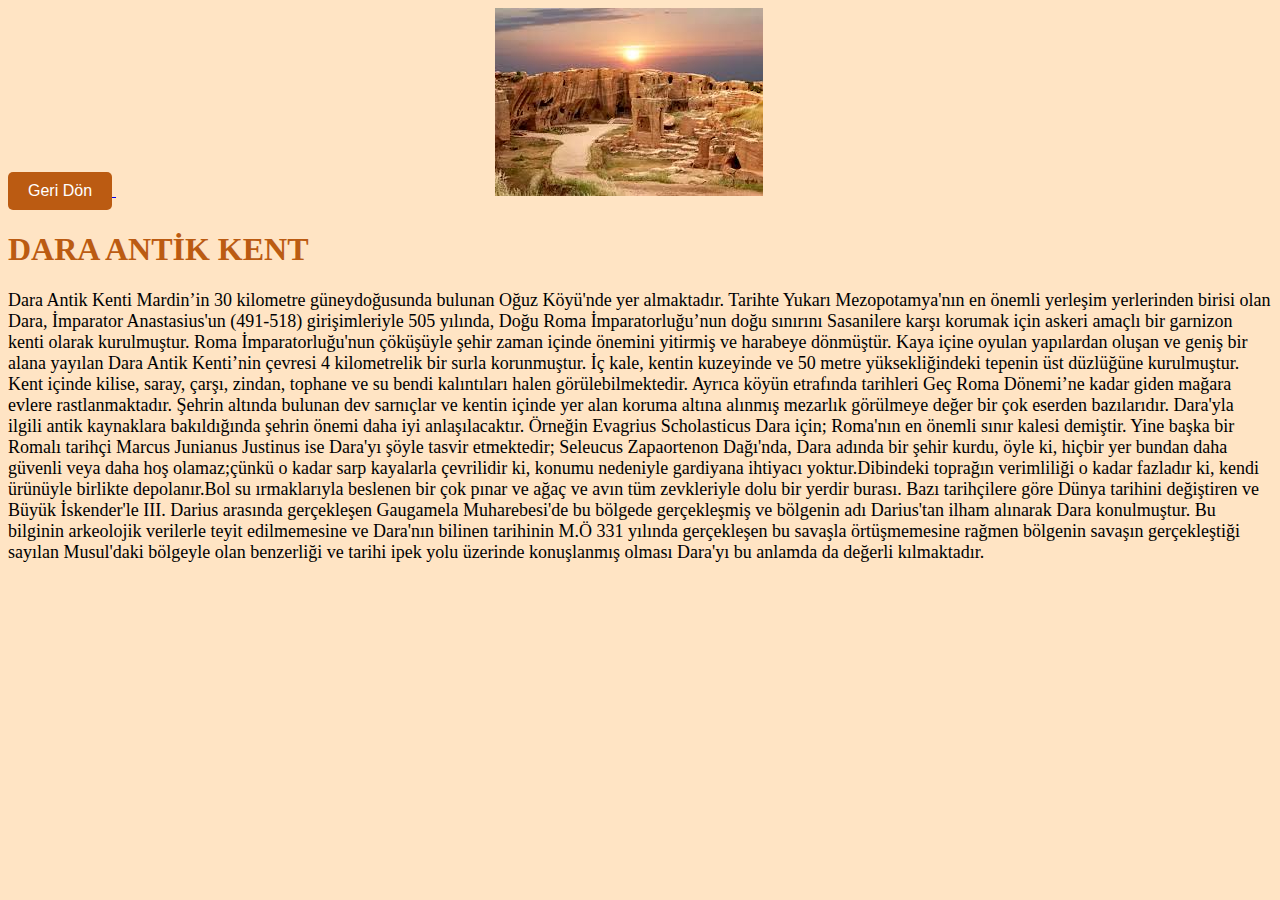
<file: odevD-503/mirasımız.html>
<!DOCTYPE html>
<html lang="en">
<head>
    <meta charset="UTF-8">
    <meta name="viewport" content="width=device-width, initial-scale=1.0">
    <title>Mirasımız</title>

<style>

.foto {
  margin-left: 30%; /* Ekran genişliğinin %10'una göre sola yasla */
}

.pr {
  font-size: large; /* x-large yerine large kullanılabilir, daha uygun olabilir */
}

.bd {
  background-color: bisque;
}

.miras {
  background-color: rgb(187, 91, 18);
  color: white;
  border: none;
  padding: 10px 20px;
  font-size: 16px;
  cursor: pointer; /* all-scroll yerine pointer kullanılabilir, daha uygun olabilir */
  border-radius: 5px;
  text-align: center;
}

h1 {
  color: rgb(187, 91, 18);
}

@media (max-width: 768px) {
  .foto {
    margin-left: 0; /* Küçük ekranlarda fotoyu sayfanın soluna sıfırla */
  }

  .pr {
    font-size: medium; /* Ekran küçüldüğünde font boyutunu orta büyüklükte ayarla */
  }

  .miras {
    font-size: 14px; /* Küçük ekranlarda butonun metin boyutunu biraz küçült */
  }
}

</style>

</head>
<body class="bd">
    <a href="memleket.html">
        <button type="button" class="miras"  >Geri Dön</button>
      </a>
    <img src="image/dara.jpeg" class="foto">
<h1>DARA ANTİK KENT</h1>
    <p class="pr">Dara Antik Kenti Mardin’in 30 kilometre güneydoğusunda bulunan Oğuz Köyü'nde yer almaktadır. Tarihte Yukarı Mezopotamya'nın en önemli yerleşim yerlerinden birisi olan Dara, İmparator Anastasius'un (491-518) girişimleriyle 505 yılında, Doğu Roma İmparatorluğu’nun doğu sınırını Sasanilere karşı korumak için askeri amaçlı bir garnizon kenti olarak kurulmuştur. Roma İmparatorluğu'nun çöküşüyle şehir zaman içinde önemini yitirmiş ve harabeye dönmüştür.

        Kaya içine oyulan yapılardan oluşan ve geniş bir alana yayılan Dara Antik Kenti’nin çevresi 4 kilometrelik bir surla korunmuştur. İç kale, kentin kuzeyinde ve 50 metre yüksekliğindeki tepenin üst düzlüğüne kurulmuştur. Kent içinde kilise, saray, çarşı, zindan, tophane ve su bendi kalıntıları halen görülebilmektedir. Ayrıca köyün etrafında tarihleri Geç Roma Dönemi’ne kadar giden mağara evlere rastlanmaktadır. Şehrin altında bulunan dev sarnıçlar ve kentin içinde yer alan koruma altına alınmış mezarlık görülmeye değer bir çok eserden bazılarıdır.
        
        Dara'yla ilgili antik kaynaklara bakıldığında şehrin önemi daha iyi anlaşılacaktır. Örneğin Evagrius Scholasticus Dara için; Roma'nın en önemli sınır kalesi demiştir.
        Yine başka bir Romalı tarihçi Marcus Junianus Justinus ise Dara'yı şöyle tasvir etmektedir; Seleucus Zapaortenon Dağı'nda, Dara adında bir şehir kurdu, öyle ki, hiçbir yer bundan daha güvenli veya daha hoş olamaz;çünkü o kadar sarp kayalarla çevrilidir ki, konumu nedeniyle gardiyana ihtiyacı yoktur.Dibindeki toprağın verimliliği o kadar fazladır ki, kendi ürünüyle birlikte depolanır.Bol su ırmaklarıyla beslenen bir çok pınar ve ağaç ve avın tüm zevkleriyle dolu bir yerdir burası.
        
        Bazı tarihçilere göre Dünya tarihini değiştiren  ve Büyük İskender'le III. Darius arasında gerçekleşen Gaugamela Muharebesi'de bu bölgede gerçekleşmiş ve bölgenin adı Darius'tan ilham alınarak Dara konulmuştur. Bu bilginin arkeolojik verilerle teyit edilmemesine ve Dara'nın bilinen tarihinin M.Ö 331 yılında gerçekleşen bu savaşla örtüşmemesine rağmen bölgenin savaşın gerçekleştiği sayılan Musul'daki bölgeyle olan benzerliği ve tarihi ipek yolu üzerinde konuşlanmış olması Dara'yı bu anlamda da değerli kılmaktadır.</p>
</body>
</html>
</file>
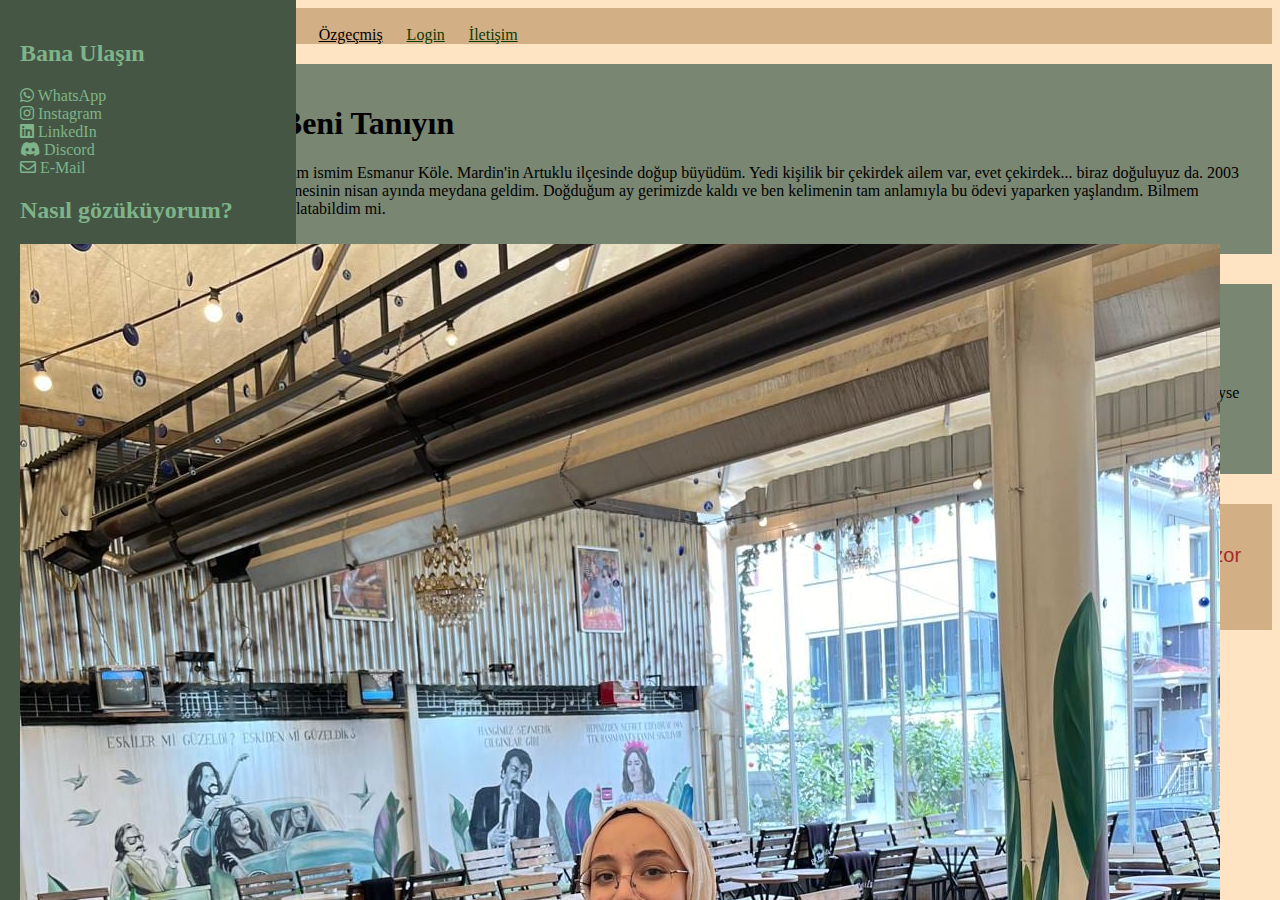
<file: odevD-503/özgeçmiş.html>
<!DOCTYPE html>
<html lang="en">
<head>
    <meta charset="UTF-8">
    <meta name="viewport" content="width=device-width, initial-scale=1.0">
    <title>Özgeçmiş</title>
    <link href="https://cdn.jsdelivr.net/npm/bootstrap@5.1.3/dist/css/bootstrap.min.css" rel="stylesheet" integrity="sha384-1BmE4kWBq78iYhFldvKuhfTAU6auU8tT94WrHftjDbrCEXSU1oBoqyl2QvZ6jIW3" crossorigin="anonymous">
   
    <!-- Font Awesome CSS file -->
    <link rel="stylesheet" href="https://cdnjs.cloudflare.com/ajax/libs/font-awesome/6.5.2/css/all.min.css">
    <!-- Custom CSS file -->
    <link rel="stylesheet" href="özgeçmiş.css">
</head>
<body>
    
    <nav class="navbar navbar-expand-lg navbar-light">
        <div class="container-fluid">
            
            <!-- Navbar Toggle Button -->
            <button class="navbar-toggler" type="button" data-bs-toggle="collapse" data-bs-target="#navbarNavAltMarkup" aria-controls="navbarNavAltMarkup" aria-expanded="false" aria-label="Toggle navigation">
                <span class="navbar-toggler-icon"></span>
            </button>
            <!-- Navbar Collapse Content -->
            <div class="collapse navbar-collapse justify-content-end" id="navbarNavAltMarkup">
                <div class="navbar-nav">
                    <a class="nav-link" href="anasayfa.html">Hakkımda</a>
                    <a class="nav-link" href="memleket.html">Memleketim</a>
                    <a class="nav-link" href="ilgi.html">İlgi Alanlarım</a>
                    <a class="nav-link disabled" href="#">Özgeçmiş</a>
                    <a class="nav-link" href="login.html">Login</a>
                    <a class="nav-link" href="iletisim.html">İletişim</a>
                </div>
            </div>
        </div>
    </nav>

    <main class="container mt-5">
        <section>
            <h1>Beni Tanıyın</h1>
            <p>Tam ismim Esmanur Köle. Mardin'in Artuklu ilçesinde doğup büyüdüm. Yedi kişilik bir çekirdek ailem var, evet çekirdek... biraz doğuluyuz da. 2003 senesinin nisan ayında meydana geldim. Doğduğum ay gerimizde kaldı ve ben kelimenin tam anlamıyla bu ödevi yaparken yaşlandım. Bilmem anlatabildim mi.</p>
        </section>
        
        <section>
            <h1>Eğitim Geçmişim</h1>
            <p>Mahallemizde bulunan Tutaşı İlkokulunda temel eğitimimi tamamladıktan sonra başka bir semtte ortaöğretim dönemimi de bitirdim. Sonra neredeyse başka şehirde sayılacak Artuklu Anadolu İmam Hatip Lisesinde gençliğimi harcadıktan sonra, Sakarya Üniversitesi'nde Bilgisayar Mühendisliği okumaya geldim. Bakalım hep birlikte göreceğiz.</p>
        </section>
    </main>
    
    <aside class="mt-5">
        <h2>Bana Ulaşın</h2>
        <div class="d-flex flex-column">
            <div class="mb-2" onclick="window.location.href='https://wa.me/5011457847';"><i class="fa-brands fa-whatsapp"></i> WhatsApp</div>
            <div class="mb-2" onclick="window.location.href='https://www.instagram.com/esmaa_kole?igsh=Z3hna2R4MWNsa3Fo';"><i class="fa-brands fa-instagram"></i> Instagram</div>
            <div class="mb-2" onclick="window.location.href='https://www.linkedin.com/in/esmanur-k%C3%B6le-4279a7292?utm_source=share&utm_campaign=share_via&utm_content=profile&utm_medium=android_app';"><i class="fa-brands fa-linkedin"></i> LinkedIn</div>
            <div class="mb-2" onclick="window.location.href='https://discord.com/invite/bB27ZbwA';"><i class="fa-brands fa-discord"></i> Discord</div>
            <div class="mb-2" onclick="window.location.href='mailto:kolesmanurr@gmail.com';"><i class="fa-regular fa-envelope"></i> E-Mail</div>
        </div>

        <h2>Nasıl gözüküyorum?</h2>
        <img src="image/men.jpg" alt="Profil Fotoğrafı" class="img-fluid">
    </aside>
    
    <footer class="mt-5">
        <p>Herhangi bir donanımımın veya yetkinliğimin olmadığının ben de pekala farkındayım. Üstüme gelmeyin, zor projelerden geçiyorum. Bir travma atlattım.</p>
    </footer>
    <script src="https://cdn.jsdelivr.net/npm/@popperjs/core@2.11.6/dist/umd/popper.min.js"></script>
    <script src="https://cdn.jsdelivr.net/npm/bootstrap@5.1.3/dist/js/bootstrap.min.js"></script>
    </body>
</html>
</file>
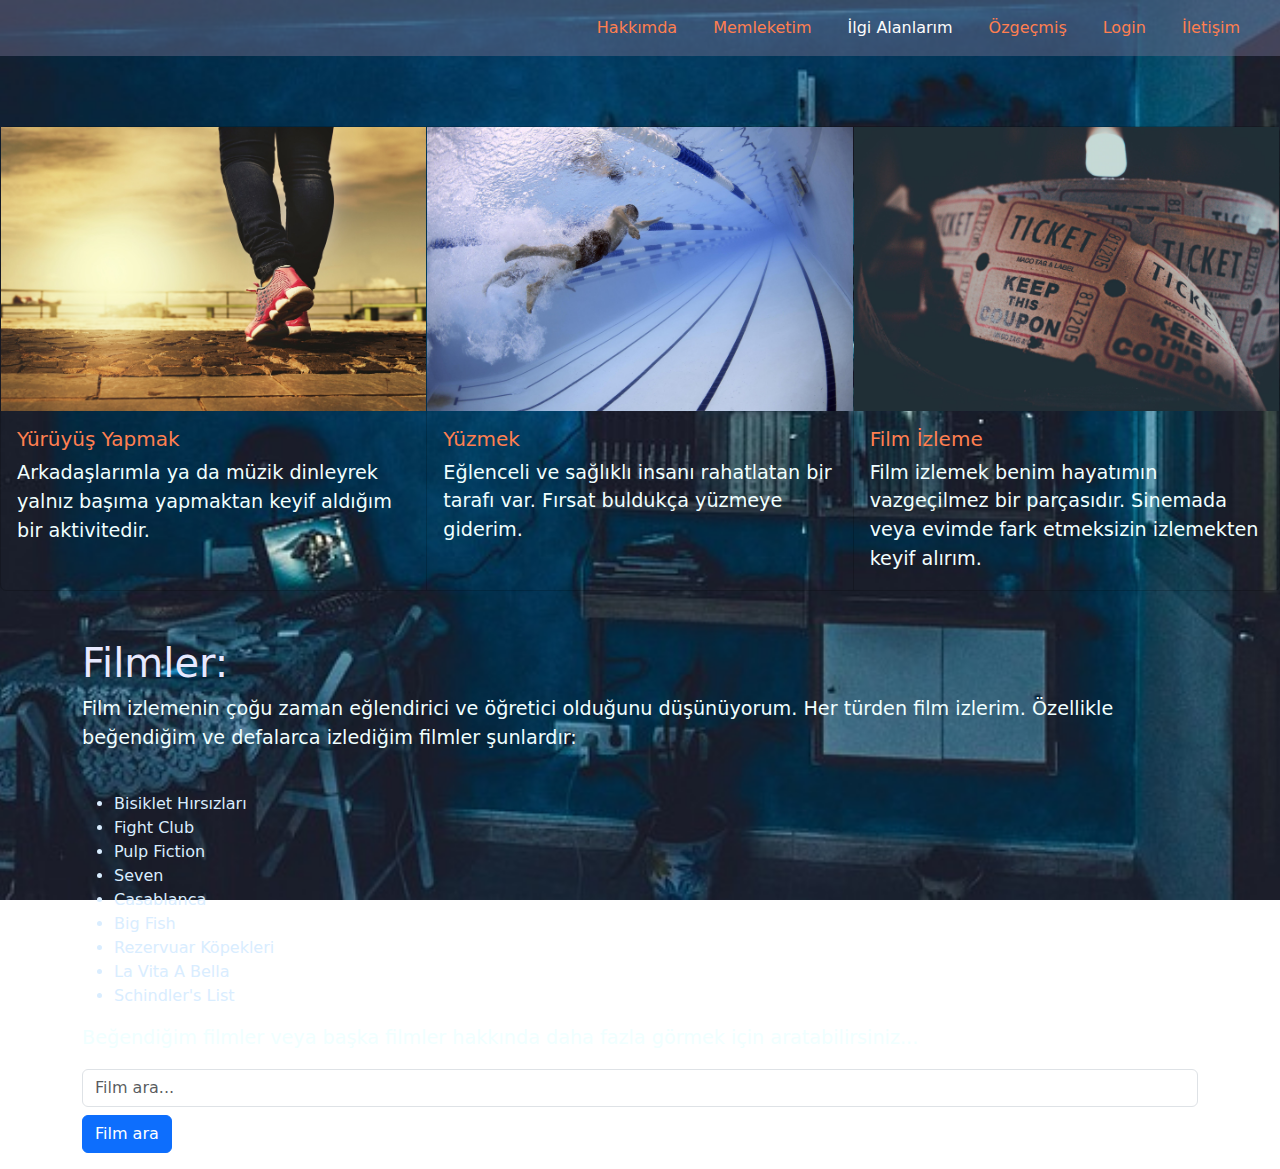
<file: odevD-505/ilgi.html>
<!DOCTYPE html>
<html lang="en">
<head>
    <meta charset="UTF-8">
    <meta name="viewport" content="width=device-width, initial-scale=1.0">
    <title>İlgi Alanlarım</title>
    <link rel="stylesheet" href="https://cdn.jsdelivr.net/npm/bootstrap@5.1.3/dist/css/bootstrap.min.css">
    <link rel="stylesheet" href="ilgi.css">
    <link rel="stylesheet" href="https://cdnjs.cloudflare.com/ajax/libs/font-awesome/6.5.2/css/all.min.css">

</head>
<body>
  <!-- <nav class="navbar navbar-expand-lg ">
    <a class="navbar-brand" href="#"></a>
    
    <button class="navbar-toggler" type="button" data-bs-toggle="collapse" data-bs-target="#navbarNavAltMarkup" aria-controls="navbarNavAltMarkup" aria-expanded="false" aria-label="Toggle navigation">
        <span class="navbar-toggler-icon"></span>
    </button>
    <button class="navbar-toggler" type="button" data-toggle="collapse" data-target="#navbarNavAltMarkup" aria-controls="navbarNavAltMarkup" aria-expanded="false" aria-label="Toggle navigation">
      <span class="navbar-toggler-icon"></span>
    </button>
    <div class="collapse navbar-collapse  justify-content-end " id="navbarNavAltMarkup">
      <div class="navbar-nav">
        
        <a class="nav-link ml-5"  href="#" >Hakkımda <span class="sr-only "></span></a>
        <a class="nav-link ml-5" href="memleket.html">Memleketim</a>
        <a class="nav-link ml-5 disabled" href="ilgi.html">ilgi Alanlarım</a>
        <a class="nav-link ml-5" href="özgeçmiş.html">Özgeçmiş</a>
        <a class="nav-link ml-5" href="login.php">Login</a>
        <a class="nav-link ml-5  " href="iletisim.html">İletişim</a>
      </div>
    </div>
  </nav> -->
  <nav class="navbar navbar-expand-lg navbar-light">
    <div class="container-fluid">
        <a class="navbar-brand" href="#"></a>
        <button class="navbar-toggler" type="button" data-bs-toggle="collapse" data-bs-target="#navbarNavAltMarkup" aria-controls="navbarNavAltMarkup" aria-expanded="false" aria-label="Toggle navigation">
            <span class="navbar-toggler-icon"></span>
        </button>
        <div class="collapse navbar-collapse justify-content-end" id="navbarNavAltMarkup">
            <div class="navbar-nav">
                <a class="nav-link ml-5" href="index.html">Hakkımda <span class="sr-only"></span></a>
                <a class="nav-link ml-5" href="memleket.html">Memleketim</a>
                <a class="nav-link ml-5 disabled" href="ilgi.html">İlgi Alanlarım</a>
                <a class="nav-link ml-5" href="özgeçmiş.html">Özgeçmiş</a>
                <a class="nav-link ml-5" href="login_post.php">Login</a>
                <a class="nav-link ml-5" href="iletisim.html">İletişim</a>
            </div>
        </div>
    </div>
</nav>

  <!-- burası yeni -->
  <div class="card-group">
    <div class="card">
      <img src="image/yürümek.jpg" class="responsive-image" alt="...">
      <div class="card-body">
        <h5 class="card-title">Yürüyüş Yapmak</h5>
        <p class="card-text">Arkadaşlarımla ya da müzik dinleyrek yalnız başıma yapmaktan keyif aldığım bir aktivitedir. </p>
         </div>
    </div>
    <div class="card">
      <img src="image/yüzme.jpg" class="responsive-image" alt="..." >
      <div class="card-body">
        <h5 class="card-title">Yüzmek</h5>
        <p class="card-text">Eğlenceli ve sağlıklı insanı rahatlatan bir tarafı var. Fırsat buldukça yüzmeye giderim. </p>
        </div>
    </div>
    <div class="card">
      <img src="image/tick.jpg" class="responsive-image" alt="...">
      <div class="card-body">
        <h5 class="card-title">Film İzleme</h5>
        <p class="card-text">Film izlemek benim hayatımın vazgeçilmez bir parçasıdır. Sinemada veya evimde fark etmeksizin izlemekten keyif alırım.</p>
         </div>
    </div>
  </div>
    <div class="container mt-5">
        <h3> Filmler:</h3>
        <p> Film izlemenin çoğu zaman eğlendirici ve öğretici olduğunu düşünüyorum. Her türden film izlerim. Özellikle beğendiğim ve defalarca izlediğim filmler şunlardır: </p><br>
        <ul>
          <li>Bisiklet Hırsızları</li>
          <li>Fight Club</li>
          <li>Pulp Fiction</li>
          <li>Seven</li>
          <li>Casablanca</li>
          <li>Big Fish</li>
          <li>Rezervuar Köpekleri</li>
          <li>La Vita A Bella</li>
          <li>Schindler's List</li>
        </ul>
        <p>Beğendiğim filmler veya başka filmler hakkında daha fazla görmek için aratabilirsiniz...</p>
        <div class="mb-3">
            <input type="text" id="search-query" class="form-control" placeholder="Film ara...">
            <button id="search-button" class="btn btn-primary mt-2">Film ara</button>
        </div>
        <div id="film-list" class="row"></div>
    </div>
 
    
  
  
  
    <script>
        // Collect API anahtarınızı buraya ekleyin
        const apiKey = '6mNDF1us9S944OWK4z51QO:5EayvkEVftlYGn0pAaRv8l';

        document.getElementById('search-button').addEventListener('click', function() {
            const query = document.getElementById('search-query').value;
            const apiUrl = `https://api.collectapi.com/imdb/imdbSearchByName?query=${encodeURIComponent(query)}`;

            fetch(apiUrl, {
                method: 'GET',
                headers: {
                    'content-type': 'application/json',
                    'authorization': `apikey ${apiKey}`
                }
            })
            .then(response => response.json())
            .then(data => {
                const filmList = document.getElementById('film-list');
                filmList.innerHTML = ''; // Önceki sonuçları temizle
                data.result.forEach(film => {
                    const filmCard = document.createElement('div');
                    filmCard.className = 'col-md-4 mb-4';
                    filmCard.innerHTML = `
                        <div class="card">
                            <img src="${film.Poster}" class="card-img-top" alt="${film.Title}">
                            <div class="card-body">
                                <h5 class="card-title">${film.Title}</h5>
                                <p class="card-text">Yıl: ${film.Year}</p>
                            </div>
                        </div>
                    `;
                    filmList.appendChild(filmCard);
                });
            })
            .catch(error => console.error('Error fetching data:', error));
        });
    </script>
  
  
  

    <script src="https://cdn.jsdelivr.net/npm/bootstrap@5.1.3/dist/js/bootstrap.bundle.min.js"></script>
</body>
</html>
<!-- <!DOCTYPE html>
<html lang="en">
<head>
    <meta charset="UTF-8">
    <meta name="viewport" content="width=device-width, initial-scale=1.0">
    <title>İlgi Alanlarım</title>
    <link rel="stylesheet" href="https://cdn.jsdelivr.net/npm/bootstrap@5.1.3/dist/css/bootstrap.min.css">
</head>
<body>
    <nav class="navbar navbar-expand-lg navbar-light bg-light">
        <a class="navbar-brand" href="#">Navbar</a>
        <div class="collapse navbar-collapse" id="navbarNav">
            <ul class="navbar-nav">
                <li class="nav-item">
                    <a class="nav-link" href="anasayfa.html">Hakkımda</a>
                </li>
                <li class="nav-item">
                    <a class="nav-link" href="memleket.html">Memleketim</a>
                </li>
                <li class="nav-item">
                    <a class="nav-link" href="ilgi.html">İlgi Alanlarım</a>
                </li>
                <li class="nav-item">
                    <a class="nav-link" href="özgeçmiş.html">Özgeçmiş</a>
                </li>
                <li class="nav-item">
                    <a class="nav-link" href="login.html">Login</a>
                </li>
                <li class="nav-item">
                    <a class="nav-link" href="iletisim.html">İletişim</a>
                </li>
            </ul>
        </div>
    </nav>
    <div class="container mt-5">
        <h3>İlgi Alanlarım: Filmler</h3>
        <div id="film-list" class="row"></div>
    </div>

    <script>
      // TMDB API anahtarınızı buraya ekleyin
      const apiKey = 'e20d4061e38160917096e212737d7ff0';
      const filmNames = ['Batman', 'Inception', 'The Matrix']; // Belirlediğiniz film isimleri
  
      filmNames.forEach(filmName => {
          const apiUrl = `https://api.themoviedb.org/3/search/movie?api_key=${apiKey}&query=${encodeURIComponent(filmName)}`;
  
          fetch(apiUrl)
          .then(response => response.json())
          .then(data => {
              console.log(data.results); // API'den gelen verileri konsola yazdır
              const film = data.results[0]; // İlk sonucu al
              const filmList = document.getElementById('film-list');
              if (film) {
                  const posterUrl = film.poster_path ? `https://image.tmdb.org/t/p/w500${film.poster_path}` : 'image/damla.jpg'; // Alternatif görsel ekle
                  const filmCard = document.createElement('div');
                  filmCard.className = 'col-md-4 mb-4';
                  filmCard.innerHTML = `
                      <div class="card">
                          <img src="${posterUrl}" class="card-img-top" alt="${film.title}">
                          <div class="card-body">
                              <h5 class="card-title">${film.title}</h5>
                              <p class="card-text">Yıl: ${new Date(film.release_date).getFullYear()}</p>
                          </div>
                      </div>
                  `;
                  filmList.appendChild(filmCard);
              } else {
                  console.error('Poster bulunamadı:', filmName);
              }
          })
          .catch(error => console.error('Veri çekme hatası:', error));
      });
  </script>

    <script src="https://cdn.jsdelivr.net/npm/bootstrap@5.1.3/dist/js/bootstrap.bundle.min.js"></script>
</body>
</html> -->
</file>
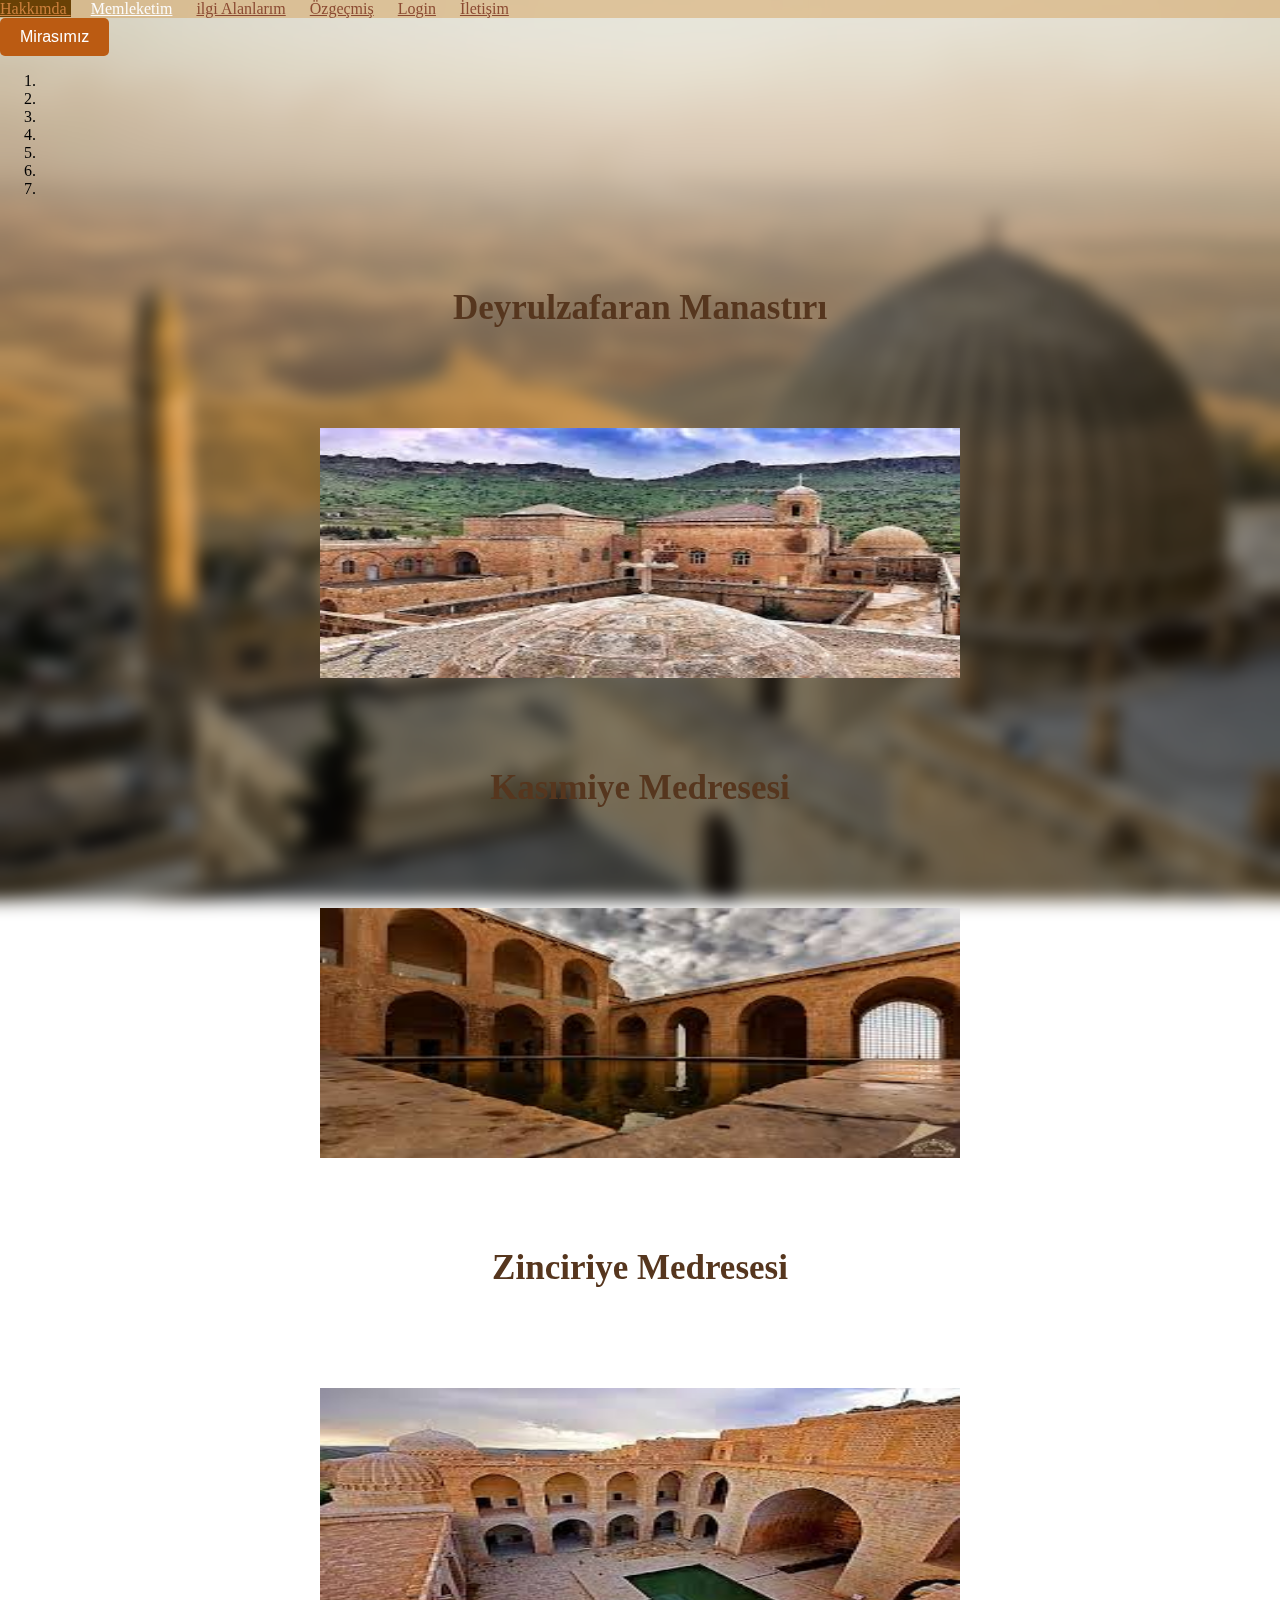
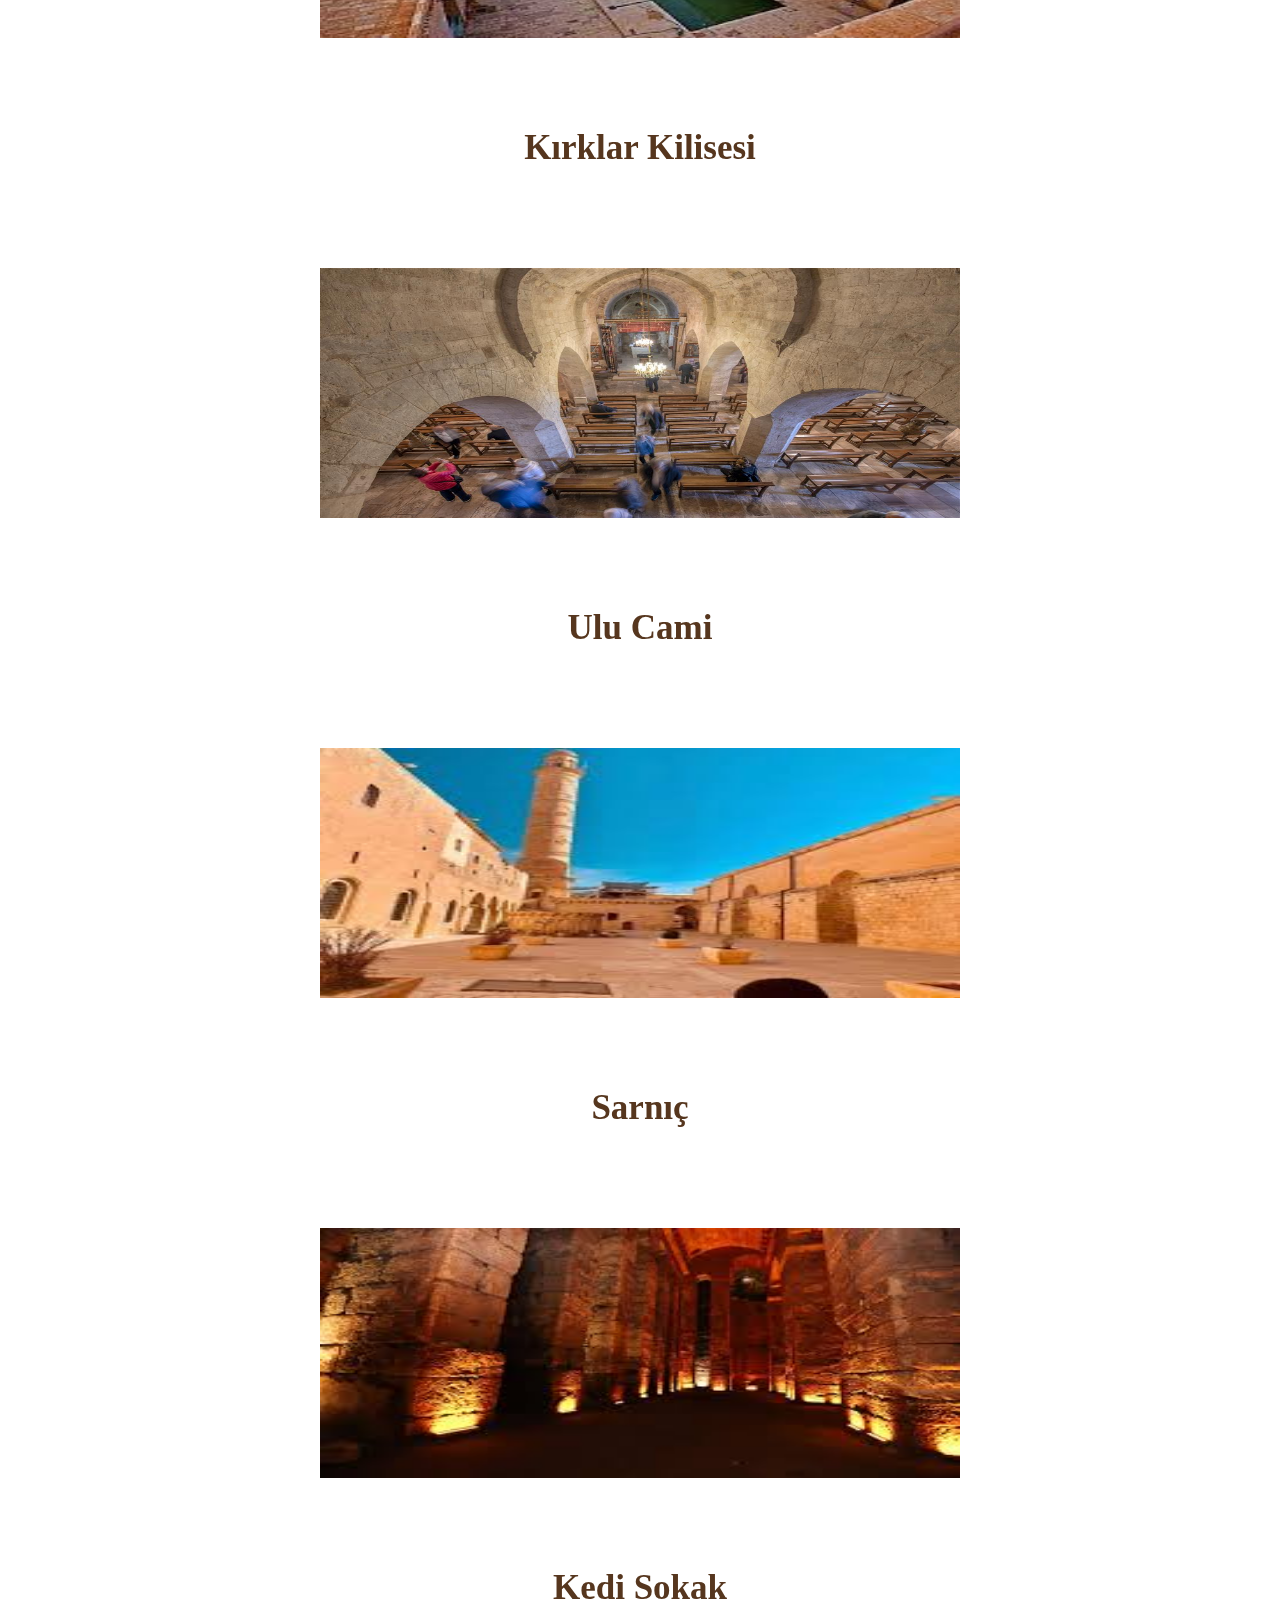
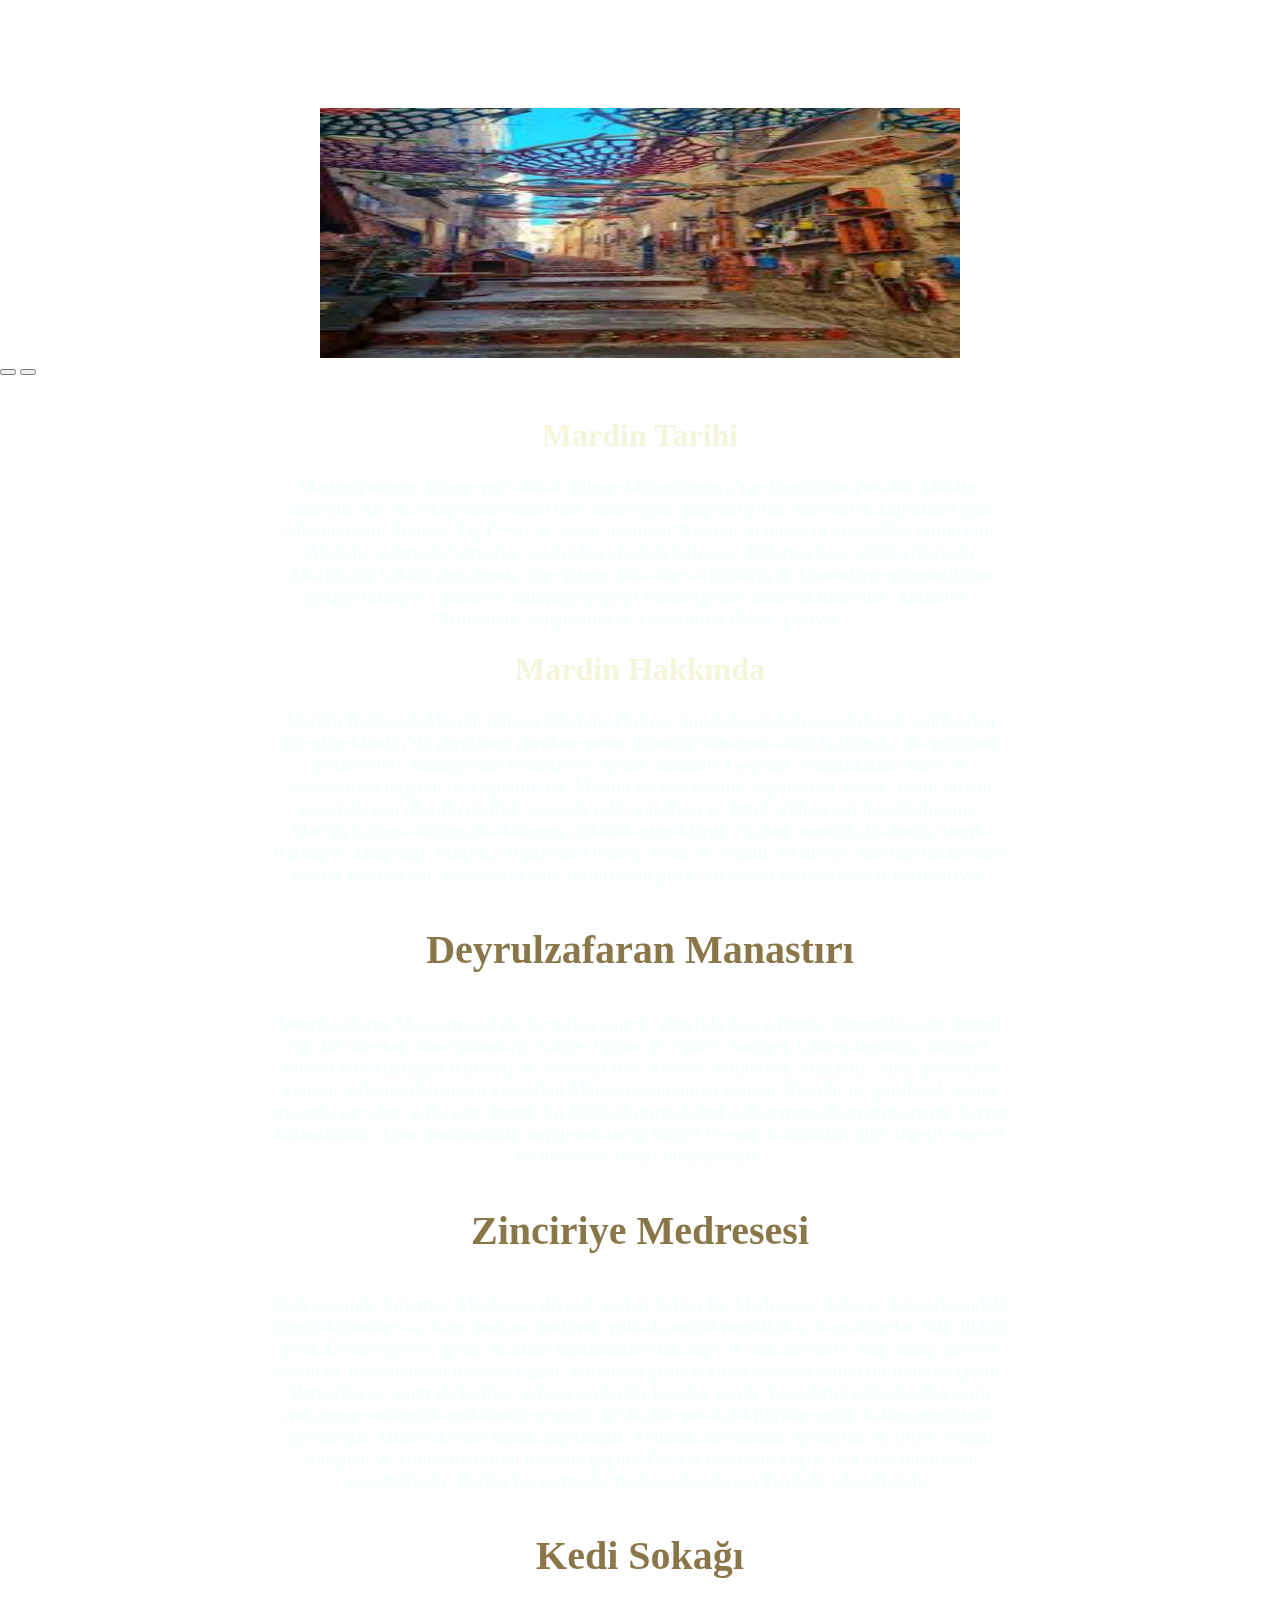
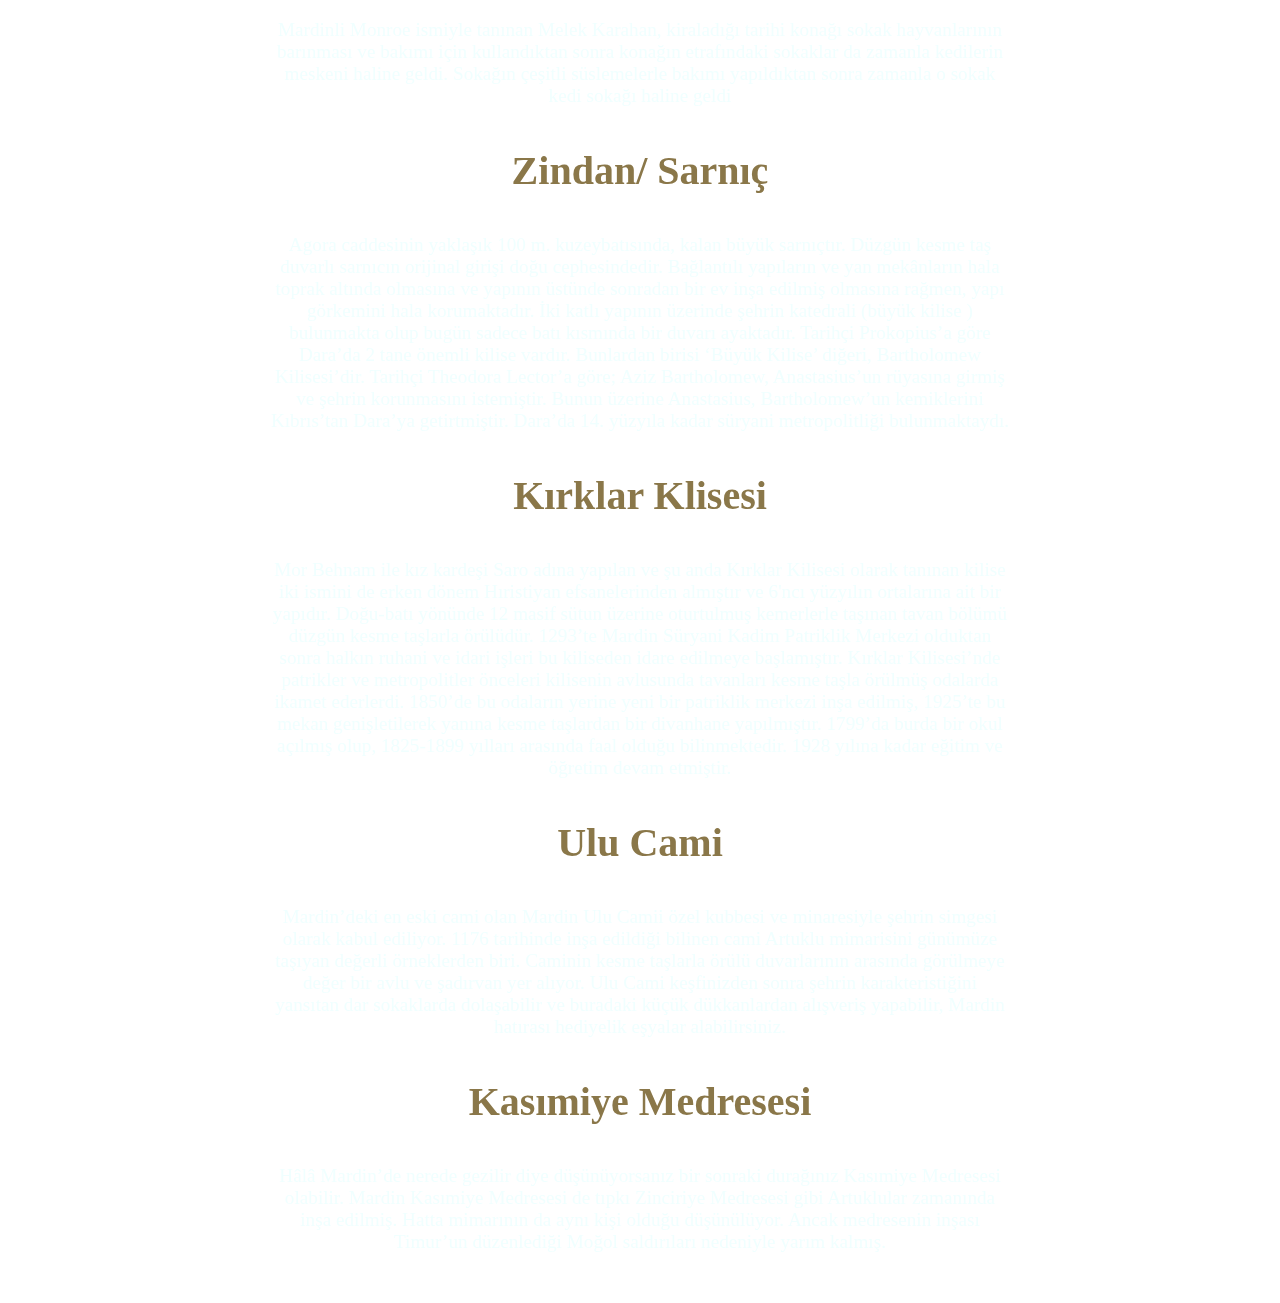
<file: odevD-505/memleket.html>
<!DOCTYPE html>
<html lang="en">
<head>
    <meta charset="UTF-8">
    <meta name="viewport" content="width=device-width, initial-scale=1.0">
    <title>Memleketim</title>
   
    <link href="https://cdn.jsdelivr.net/npm/bootstrap@5.1.3/dist/css/bootstrap.min.css" rel="stylesheet" integrity="sha384-1BmE4kWBq78iYhFldvKuhfTAU6auU8tT94WrHftjDbrCEXSU1oBoqyl2QvZ6jIW3" crossorigin="anonymous">
    <link rel="stylesheet" href="https://cdn.jsdelivr.net/npm/bootstrap@4.6.2/dist/css/bootstrap.min.css" integrity="sha384-xOolHFLEh07PJGoPkLv1IbcEPTNtaed2xpHsD9ESMhqIYd0nLMwNLD69Npy4HI+N" crossorigin="anonymous">
    <link rel="stylesheet" href="https://cdnjs.cloudflare.com/ajax/libs/font-awesome/6.5.2/css/all.min.css">
    
    <link rel="stylesheet" href="memleket.css">
  
</head>
<body>


    <nav class="navbar navbar-expand-lg ">
        <a class="navbar-brand" href="#"></a>
       

        <button class="navbar-toggler" type="button" data-toggle="collapse" data-target="#navbarNavAltMarkup" aria-controls="navbarNavAltMarkup" aria-expanded="false" aria-label="Toggle navigation">
          <span class="navbar-toggler-icon"></i></span>
        </button>
        <div class="collapse navbar-collapse  justify-content-end " id="navbarNavAltMarkup">
          <div class="navbar-nav">
            <!-- içinde bulunduğu sayfayı belirtir current -->
            <a class="nav-link ml-5 " href="index.html" >Hakkımda <span class="sr-only "></span></a>
            <a class="nav-link disabled ml-5" href="#" style="color: rgb(28, 12, 2);">Memleketim</a>
            <a class="nav-link ml-5" href="ilgi.html">ilgi Alanlarım</a>
            <a class="nav-link ml-5" href="özgeçmiş.html">Özgeçmiş</a>
            <a class="nav-link ml-5" href="login_post.php">Login</a>
            <a class="nav-link mr-5  ml-5" href="iletisim.html">İletişim</a>
          </div>
        </div>

      </nav>
      <a href="mirasımız.html">
        <button type="button" class="miras"  >Mirasımız</button>
      </a>
<div class="main">

          <div id="carouselExampleCaptions" class="carousel slide" data-ride="carousel">
            <ol class="carousel-indicators">
              <li data-target="#carouselExampleCaptions" data-slide-to="0" class="active"></li>
              <li data-target="#carouselExampleCaptions" data-slide-to="1"></li>
              <li data-target="#carouselExampleCaptions" data-slide-to="2"></li>
              <li data-target="#carouselExampleCaptions" data-slide-to="3"></li>
              <li data-target="#carouselExampleCaptions" data-slide-to="4"></li>
              <li data-target="#carouselExampleCaptions" data-slide-to="5"></li>
              <li data-target="#carouselExampleCaptions" data-slide-to="6"></li>
              </ol>


            <div class="carousel-inner">
            
     

              <div class="carousel-item active">
                <h5>Deyrulzafaran Manastırı</h5>
                <a href="#deyr">
                <img src="image/deyrulzafaran.jpeg" class="d-block" alt="..."></a>
                <div class="carousel-caption d-none d-md-block">
                </div>
              </div>

              <div class="carousel-item">
                <h5>Kasımiye Medresesi</h5>
                <a href="#kasm"><img src="image/kasmiye.jpeg" class="d-block" alt="..."></a>
                <div class="carousel-caption d-none d-md-block">
              </div>
              </div>

              <div class="carousel-item">
                <h5>Zinciriye Medresesi</h5>
                <a href="#zincir">
                <img src="image/zinciriye.jpeg" class="d-block " alt="..."></a>
                <div class="carousel-caption d-none d-md-block">
                </div>
              </div>

              <div class="carousel-item">
                <h5>Kırklar Kilisesi</h5>
                <a href="#kırklar">
                <img src="image/kırklar2.png" class="d-block " alt="..."></a>
                <div class="carousel-caption d-none d-md-block">
                </div>
              </div>

              <div class="carousel-item">
                <h5>Ulu Cami</h5>
                <a href="#ulucami"><img src="image/ulu.jpeg" class="d-block " alt="..."></a>
                <div class="carousel-caption d-none d-md-block">
                </div>
              </div>

              <div class="carousel-item">
                <h5>Sarnıç</h5><a href="#sarnıç">
                <img src="image/zindan.jpeg" class="d-block " alt="..."></a>
                <div class="carousel-caption d-none d-md-block">
                </div>
              </div>

              <div class="carousel-item">
                <h5>Kedi Sokak</h5> <a href="#kedi">
                <img src="image/kedi sokak.jpeg" class="d-block " alt="..."></a>
                <div class="carousel-caption d-none d-md-block">
                </div>
              </div>

            </div>
            <button class="carousel-control-prev" type="button" data-target="#carouselExampleCaptions" data-slide="prev">
              <span class="carousel-control-prev-icon" aria-hidden="true"></span>
              <span class="sr-only">Previous</span>
            </button>
            <button class="carousel-control-next" type="button" data-target="#carouselExampleCaptions" data-slide="next">
              <span class="carousel-control-next-icon" aria-hidden="true"></span>
              <span class="sr-only">Next</span>
            </button>
          </div>

        </div>
        <div class="mekanlar">

          <div class="main2">
            <div class="content">
<h1> Mardin Tarihi</h1>
<p>Medeniyetlerin doğum yeri olarak bilinen Mezopotamya’nın kuzeyinde yer alan Mardin, Anadolu’nun en eski şehirlerinden biri. Arkeolojik çalışmalardan elde edilen kalıntılara göre Mardin tarihi Yontma Taş Devri’ne kadar uzanıyor.

  Mardin’in milattan önce 2850 yılında bir Akdeniz seferinde Sümerler tarafından alındığı biliniyor. Milattan önce 2000 yıllarında Asurluların hakimiyeti altında olan şehrin daha sonra Hititlerin ve Urartuların egemenliğine girdiği biliniyor. Şehrin ev sahipliği yaptığı medeniyetler arasında Emeviler, Abbasiler, Artuklular, Selçuklular ve Osmanlılar dikkat çekiyor.</p>
<H1>Mardin Hakkında</H1>
<p>Mardin Hakkında
  Mardin nüfusu 800 bin. Türkiye’nin doğusundaki en etkileyici şehirlerden biri olan Mardin’de görülmesi gereken yerler listesine tamamen sadık kalınmalı. Bu şehirdeki medreseleri, manastırları ve müzeler ziyaret edilmeli. Geçmişi olduğu kadar evleri ve sokaklarıyla bugünü de keşfedilmeli. Mardin’de konaklama seçenekleri olarak, tarihi birebir yaşamak için Mardin otelleri arasında eski konakları ve butik otelleri tercih edebilirsiniz. 
  Mardin haritası açtığınızda karşınıza çıkacak olan Mardin ilçeleri arasında Dargeçit, Derik, Kızıltepe, Mazıdağı, Midyat, Nusaybin, Ömerli, Savur ve Yeşilli yer alıyor. Her ilçenin kendine has bir dokusu var, ayrıca bu yerler birbirinden güzel hikâyeler ve manzaralar barındırıyor.</p>
<h3 id="deyr">Deyrulzafaran Manastırı</h3>
<p>Deyrüzzeferan Manastırı adıyla da anılan yapı 5. yüzyılda inşa edilmiş. Süryaniler için önemli bir dini merkez olan manastırın içinde Azizler Evi (Beth Kadişe), Güneş Tapınağı, Kubbeli Kilise (Mor Hananyo Kilisesi) ve Meryem Ana Kilisesi bulunuyor. Manastır, adını çevresinde yetişen safranlardan alıyor ve Safran Manastırı anlamına geliyor. Mardin’de görülecek yerler arasında yer alan, şehir için önemli bir kültürel miras kabul edilen manastırın mimarisine hayran kalacaksınız. Ayrıca manastırda sergilenen tarihi küpler ve eski at arabaları gibi değerli eserleri de inceleme fırsatı bulacaksınız.</p>
   
<h3 id="zincir">Zinciriye Medresesi</h3>
<p> Halk arasında Zinciriye Medresesi diye de anılan Sultan İsa Medresesi, doğu ve batı uçlarındaki dilimli kubbeleri ve doğu tarafına rastlayan yüksek anıtsal portali ile çok uzaklardan bile dikkati çeker. Dikdörtgen ve geniş bir alanı kaplamakta olan yapı, iki kat üzerinde avlu, cami, türbe ve çeşitli ek mekânlardan meydana gelir. Portalden girince yıldız tonozla örtülü bir bölüme çıkılır. Batısında ise cami ile birlikte avluya açılan bir koridor vardır. Koridorun güneyindeki cami mekânının ortasında mukarnaslı tromplu bir kubbe yer alır. Mihrabın etrafı kakma motiflerle işlenmiştir. Minber kesme taştan yapılmıştır. Avlunun batısındaki eyvandan ise türbe olduğu anlaşılan ve kubbe ile örtülü mekâna geçilir. Üst kat daha çok küçük oda mekânlarından oluşmaktadır. Bunlar bir zamanlar medresede okuyan kişilerin odacıklarıdır.</p>
<h3 id="kedi">Kedi Sokağı</h3>
<p> Mardinli Monroe ismiyle tanınan Melek Karahan, kiraladığı tarihi konağı sokak hayvanlarının barınması ve bakımı için kullandıktan sonra konağın etrafındaki sokaklar da zamanla kedilerin meskeni haline geldi. Sokağın çeşitli süslemelerle bakımı yapıldıktan sonra zamanla o sokak kedi sokağı haline geldi</p>
<h3 id="sarnıç"> Zindan/ Sarnıç</h3>
<p>Agora caddesinin yaklaşık 100 m. kuzeybatısında, kalan büyük sarnıçtır. Düzgün kesme taş duvarlı sarnıcın orijinal girişi doğu cephesindedir. Bağlantılı yapıların ve yan mekânların hala toprak altında olmasına ve yapının üstünde sonradan bir ev inşa edilmiş olmasına rağmen, yapı görkemini hala korumaktadır. İki katlı yapının üzerinde şehrin katedrali (büyük kilise ) bulunmakta olup bugün sadece batı kısmında bir duvarı ayaktadır. Tarihçi Prokopius’a göre Dara’da 2 tane önemli kilise vardır. Bunlardan birisi ‘Büyük Kilise’ diğeri, Bartholomew Kilisesi’dir. Tarihçi Theodora Lector’a göre;  Aziz Bartholomew, Anastasius’un rüyasına girmiş ve şehrin korunmasını istemiştir. Bunun üzerine Anastasius, Bartholomew’un kemiklerini Kıbrıs’tan Dara’ya getirtmiştir. Dara’da 14. yüzyıla kadar süryani metropolitliği bulunmaktaydı.</p>
<h3 id="kırklar">Kırklar Klisesi</h3>
<p>Mor Behnam ile kız kardeşi Saro adına yapılan ve şu anda Kırklar Kilisesi olarak tanınan kilise iki ismini de erken dönem Hıristiyan efsanelerinden almıştır ve 6'ncı yüzyılın ortalarına ait bir yapıdır. Doğu-batı yönünde 12 masif sütun üzerine oturtulmuş kemerlerle taşınan tavan bölümü düzgün kesme taşlarla örülüdür. 1293’te Mardin Süryani Kadim Patriklik Merkezi olduktan sonra halkın ruhani ve idari işleri bu kiliseden idare edilmeye başlamıştır. Kırklar Kilisesi’nde patrikler ve metropolitler önceleri kilisenin avlusunda tavanları kesme taşla örülmüş odalarda ikamet ederlerdi. 1850’de bu odaların yerine yeni bir patriklik merkezi inşa edilmiş, 1925’te bu mekan genişletilerek yanına kesme taşlardan bir divanhane yapılmıştır. 1799’da burda bir okul açılmış olup, 1825-1899 yılları arasında faal olduğu bilinmektedir. 1928 yılına kadar eğitim ve öğretim devam etmiştir.</p>

<h3 id="ulucami">Ulu Cami</h3>
<p >Mardin’deki en eski cami olan Mardin Ulu Camii özel kubbesi ve minaresiyle şehrin simgesi olarak kabul ediliyor. 1176 tarihinde inşa edildiği bilinen cami Artuklu mimarisini günümüze taşıyan değerli örneklerden biri. Caminin kesme taşlarla örülü duvarlarının arasında görülmeye değer bir avlu ve şadırvan yer alıyor. Ulu Cami keşfinizden sonra şehrin karakteristiğini yansıtan dar sokaklarda dolaşabilir ve buradaki küçük dükkanlardan alışveriş yapabilir, Mardin hatırası hediyelik eşyalar alabilirsiniz.</p>
    <h3 id="kasm">Kasımiye Medresesi</h3>
    <p>Hâlâ Mardin’de nerede gezilir diye düşünüyorsanız bir sonraki durağınız Kasımiye Medresesi olabilir. Mardin Kasımiye Medresesi de tıpkı Zinciriye Medresesi gibi Artuklular zamanında inşa edilmiş. Hatta mimarının da aynı kişi olduğu düşünülüyor. Ancak medresenin inşası Timur’un düzenlediği Moğol saldırıları nedeniyle yarım kalmış.

    </p>
  </div>
  </div>
  </div>
           <script src="https://cdn.jsdelivr.net/npm/jquery@3.5.1/dist/jquery.slim.min.js" integrity="sha384-DfXdz2htPH0lsSSs5nCTpuj/zy4C+OGpamoFVy38MVBnE+IbbVYUew+OrCXaRkfj" crossorigin="anonymous"></script>
           <script src="https://cdn.jsdelivr.net/npm/popper.js@1.16.1/dist/umd/popper.min.js" integrity="sha384-9/reFTGAW83EW2RDu2S0VKaIzap3H66lZH81PoYlFhbGU+6BZp6G7niu735Sk7lN" crossorigin="anonymous"></script>
           <script src="https://cdn.jsdelivr.net/npm/bootstrap@4.6.2/dist/js/bootstrap.min.js" integrity="sha384-+sLIOodYLS7CIrQpBjl+C7nPvqq+FbNUBDunl/OZv93DB7Ln/533i8e/mZXLi/P+" crossorigin="anonymous"></script> 
       
</body>
</html>
</file>
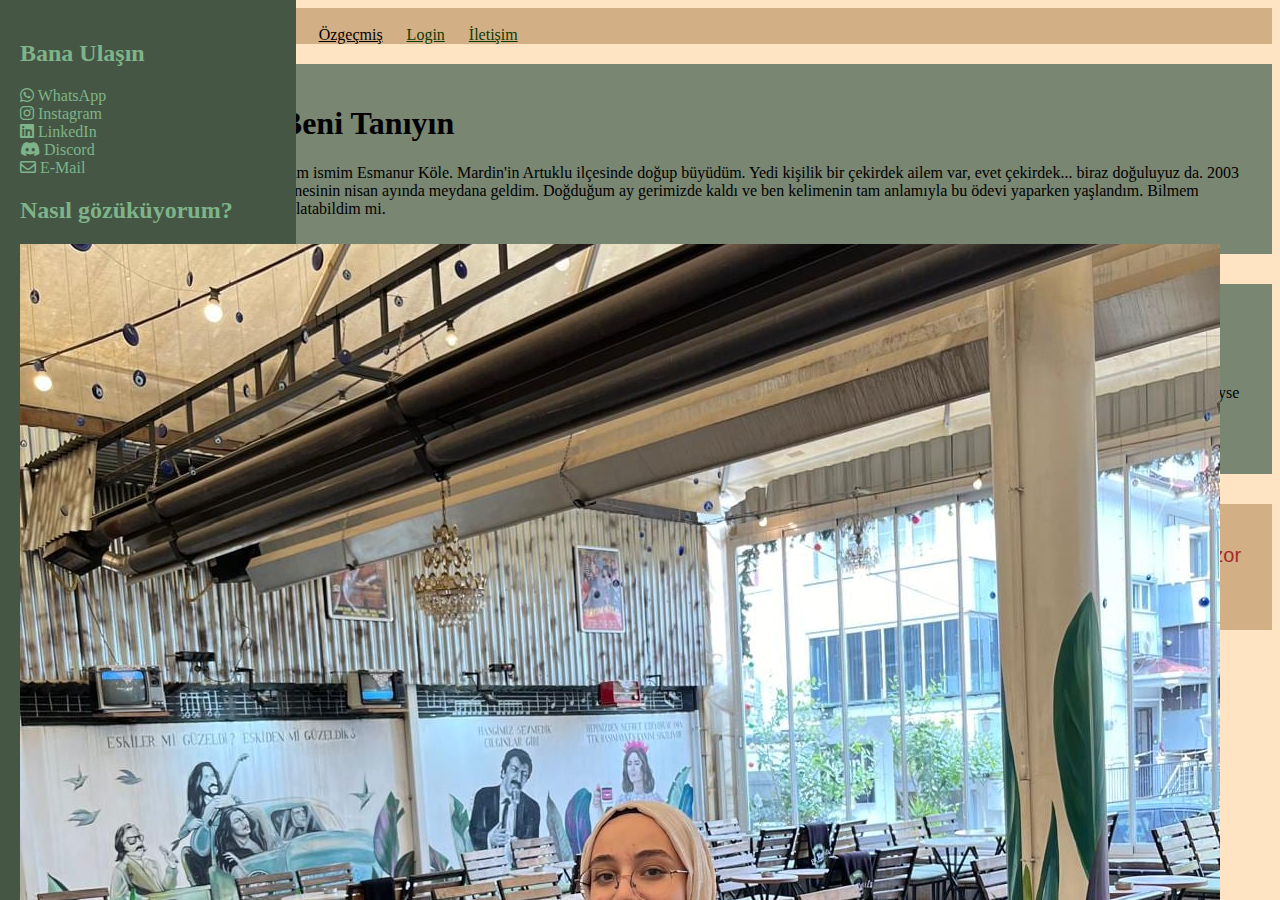
<file: odevD-505/özgeçmiş.html>
<!-- <!DOCTYPE html>
<html lang="en">
<head>
    <meta charset="UTF-8">
    <meta name="viewport" content="width=device-width, initial-scale=1.0">
    <title>Özgeçmiş</title>
    <link rel="stylesheet" href="https://cdn.jsdelivr.net/npm/bootstrap@4.6.2/dist/css/bootstrap.min.css" integrity="sha384-xOolHFLEh07PJGoPkLv1IbcEPTNtaed2xpHsD9ESMhqIYd0nLMwNLD69Npy4HI+N" crossorigin="anonymous">
    <link href="https://cdn.jsdelivr.net/npm/bootstrap@5.1.3/dist/css/bootstrap.min.css" rel="stylesheet" integrity="sha384-1BmE4kWBq78iYhFldvKuhfTAU6auU8tT94WrHftjDbrCEXSU1oBoqyl2QvZ6jIW3" crossorigin="anonymous">
    <link rel="stylesheet" href="https://cdnjs.cloudflare.com/ajax/libs/font-awesome/6.5.2/css/all.min.css">
    <link rel="stylesheet" href="özgeçmiş.css">
</head>
<body>
    
    <nav class="navbar navbar-expand-lg ">
        <a class="navbar-brand" href="#"></a>
        <button class="navbar-toggler" type="button" data-toggle="collapse" data-target="#navbarNavAltMarkup" aria-controls="navbarNavAltMarkup" aria-expanded="false" aria-label="Toggle navigation">
          <span class="navbar-toggler-icon"></span>
        </button>
        <div class="collapse navbar-collapse  justify-content-end " id="navbarNavAltMarkup">
          <div class="navbar-nav">
           
            <a class="nav-link  " href="index.html" >Hakkımda <span class="sr-only ">(current)</span></a>
            <a class="nav-link ml-5" href="memleket.html">Memleketim</a>
            <a class="nav-link ml-5" href="ilgi.html">ilgi Alanlarım</a>
            <a class="nav-link ml-5 disabled" href="#">Özgeçmiş</a>
            <a class="nav-link ml-5" href="login.html">Login</a>
            <a class="nav-link mr-5  ml-5" href="iletisim.html">İletişim</a>
          </div>
        </div>
      </nav>


      <section>
        <h1>Beni Tanıyın</h1>
        <p>Tam ismim Esmanur Köle. Mardin'in Artuklu ilçesinde doğup büyüdüm. Yedi kişilik bir çekirdek ailem var evet çekirdek.. biraz doğuluyuz da. 2003 senesinin nisan ayında meydana geldim. Doğduğum ay gerimizde kaldı ve ben kelimenin tam anlamıyla bu ödevi yaparken yaşlandım.Bilmem anlatabildim mi.</p>
        </section>
<section>
<h1>Eğitim Geçmişim</h1>
<p>
    Mahallemizde bulunan Tutaşı ilk okulunda temel eğitimimi tamamladıktan başka bir semtte ortaöğretim dönemimi de bitirdim.sonra nerdeyse başka şehirde sayılacak Artuklu Anadolu İmam Hatip Lisesinde gençliğimi harcadıktan sonra. Sakarya üniveristesinde bilgisayar mühendisliği okumaya gledim bakalım. hep birlikte göreceğiz.
</p>

</section>
<aside>

    <h2>Bana Ulaşın</h2>
    
    <div class="div1" onclick="window.location.href='https://wa.me/5011457847';"><i class="fa-brands fa-whatsapp"></i>WhatsApp</div>
    <div class="div2" onclick="window.location.href='https://www.instagram.com/esmaa_kole?igsh=Z3hna2R4MWNsa3Fo';"><i class="fa-brands fa-instagram"></i>İnstagram</div>
    <div class="div3" onclick="window.location.href='https://www.linkedin.com/in/esmanur-k%C3%B6le-4279a7292?utm_source=share&utm_campaign=share_via&utm_content=profile&utm_medium=android_app';"><i class="fa-brands fa-linkedin"></i>Linkedin</div>
    <div class="div4" onclick="window.location.href='https://discord.com/invite/bB27ZbwA';"><i class="fa-brands fa-discord"></i>Discord</div>
    <div class="div5" onclick="window.location.href='mailto:kolesmanurr@gmail.com';"><i class="fa-regular fa-envelope"></i>E-Mail</div>

    <h2>Nasıl gözüküyorum?</h2>
    <img src="image/men.jpg" alt="">

    
</aside>
      <footer> 
        <p> herhangi bir donanımımın veya yetkinliğimin olmadığının ben de pekala farkındayım. üstüme gelmeyin. zor projelerden geçiyorum. bir tramba atlattım. </p>
      </footer>
</body>

</html> -->
<!DOCTYPE html>
<html lang="en">
<head>
    <meta charset="UTF-8">
    <meta name="viewport" content="width=device-width, initial-scale=1.0">
    <title>Özgeçmiş</title>
    <link href="https://cdn.jsdelivr.net/npm/bootstrap@5.1.3/dist/css/bootstrap.min.css" rel="stylesheet" integrity="sha384-1BmE4kWBq78iYhFldvKuhfTAU6auU8tT94WrHftjDbrCEXSU1oBoqyl2QvZ6jIW3" crossorigin="anonymous">
   
    <!-- Font Awesome CSS file -->
    <link rel="stylesheet" href="https://cdnjs.cloudflare.com/ajax/libs/font-awesome/6.5.2/css/all.min.css">
    <!-- Custom CSS file -->
    <link rel="stylesheet" href="özgeçmiş.css">
</head>
<body>
    
    <nav class="navbar navbar-expand-lg navbar-light">
        <div class="container-fluid">
            
            <!-- Navbar Toggle Button -->
            <button class="navbar-toggler" type="button" data-bs-toggle="collapse" data-bs-target="#navbarNavAltMarkup" aria-controls="navbarNavAltMarkup" aria-expanded="false" aria-label="Toggle navigation">
                <span class="navbar-toggler-icon"></span>
            </button>
            <!-- Navbar Collapse Content -->
            <div class="collapse navbar-collapse justify-content-end" id="navbarNavAltMarkup">
                <div class="navbar-nav">
                    <a class="nav-link" href="index.html">Hakkımda</a>
                    <a class="nav-link" href="memleket.html">Memleketim</a>
                    <a class="nav-link" href="ilgi.html">İlgi Alanlarım</a>
                    <a class="nav-link disabled" href="#">Özgeçmiş</a>
                    <a class="nav-link" href="login_post.php">Login</a>
                    <a class="nav-link" href="iletisim.html">İletişim</a>
                </div>
            </div>
        </div>
    </nav>

    <main class="container mt-5">
        <section>
            <h1>Beni Tanıyın</h1>
            <p>Tam ismim Esmanur Köle. Mardin'in Artuklu ilçesinde doğup büyüdüm. Yedi kişilik bir çekirdek ailem var, evet çekirdek... biraz doğuluyuz da. 2003 senesinin nisan ayında meydana geldim. Doğduğum ay gerimizde kaldı ve ben kelimenin tam anlamıyla bu ödevi yaparken yaşlandım. Bilmem anlatabildim mi.</p>
        </section>
        
        <section>
            <h1>Eğitim Geçmişim</h1>
            <p>Mahallemizde bulunan Tutaşı İlkokulunda temel eğitimimi tamamladıktan sonra başka bir semtte ortaöğretim dönemimi de bitirdim. Sonra neredeyse başka şehirde sayılacak Artuklu Anadolu İmam Hatip Lisesinde gençliğimi harcadıktan sonra, Sakarya Üniversitesi'nde Bilgisayar Mühendisliği okumaya geldim. Bakalım hep birlikte göreceğiz.</p>
        </section>
    </main>
    
    <aside class="mt-5">
        <h2>Bana Ulaşın</h2>
        <div class="d-flex flex-column">
            <div class="mb-2" onclick="window.location.href='https://wa.me/5011457847';"><i class="fa-brands fa-whatsapp"></i> WhatsApp</div>
            <div class="mb-2" onclick="window.location.href='https://www.instagram.com/esmaa_kole?igsh=Z3hna2R4MWNsa3Fo';"><i class="fa-brands fa-instagram"></i> Instagram</div>
            <div class="mb-2" onclick="window.location.href='https://www.linkedin.com/in/esmanur-k%C3%B6le-4279a7292?utm_source=share&utm_campaign=share_via&utm_content=profile&utm_medium=android_app';"><i class="fa-brands fa-linkedin"></i> LinkedIn</div>
            <div class="mb-2" onclick="window.location.href='https://discord.com/invite/bB27ZbwA';"><i class="fa-brands fa-discord"></i> Discord</div>
            <div class="mb-2" onclick="window.location.href='mailto:kolesmanurr@gmail.com';"><i class="fa-regular fa-envelope"></i> E-Mail</div>
        </div>

        <h2>Nasıl gözüküyorum?</h2>
        <img src="image/men.jpg" alt="Profil Fotoğrafı" class="img-fluid">
    </aside>
    
    <footer class="mt-5">
        <p>Herhangi bir donanımımın veya yetkinliğimin olmadığının ben de pekala farkındayım. Üstüme gelmeyin, zor projelerden geçiyorum. Bir travma atlattım.</p>
    </footer>
    <script src="https://cdn.jsdelivr.net/npm/@popperjs/core@2.11.6/dist/umd/popper.min.js"></script>
    <script src="https://cdn.jsdelivr.net/npm/bootstrap@5.1.3/dist/js/bootstrap.min.js"></script>
    </body>
</html>
</file>
<file: odevD-505/anasayfa.css>
/* body{
    background-image: url("image/clouds.jpg");
    background-repeat: no-repeat;
    background-position: center center;
    background-attachment:fixed;
    background-size:cover;
}
 
nav{
    background-color:rgba(146, 118, 172, 0.5);
   
}
.nav-link{
   
   color: rgb(203, 175, 203);
}

a.nav-link:hover{
    background-color: rgb(70, 31, 106);
    color: rgb(171, 139, 201);

}
.hak{
    width: 40%;
    margin:7%;
    background-color:rgba(225, 222, 228, 0.5);
    padding:2%;
    border-radius:20%;
font-size: larger;
}

 h1{
color: rgb(238, 220, 255);
 }
 .hobim{
    
    padding:5px;
    padding-left: 40%;
    background-color: rgb(34, 11, 54);
 }


.nav-link.disabled{
    color: black;
}
.card-body{ 
    backdrop-filter: blur(15px);
    background: transparent;
} .card{
    color: aliceblue;
     border-radius: 10%;
     backdrop-filter: blur(15px);
     background: transparent;
     margin-top: 6%;
     border-color: rgb(53, 50, 50);
 } */
 body{
    background-image: url("image/clouds.jpg");
    background-repeat: no-repeat;
    background-position: center center;
    background-attachment:fixed;
    background-size:cover;
}
 
nav{
    background-color:rgba(146, 118, 172, 0.5);
   
}
.nav-link{
   
   color: rgb(203, 175, 203);
}

a.nav-link:hover{
    background-color: rgb(70, 31, 106);
    color: rgb(171, 139, 201);

}
.hak{
    width: 40%;
    margin:7%;
    background-color:rgba(225, 222, 228, 0.5);
    padding:2%;
    border-radius:20%;
font-size: larger;
}

 h1{
color: rgb(238, 220, 255);
 }
 .hobim{
    
    padding:5px;
    padding-left: 40%;
    background-color: rgb(34, 11, 54);
 }


.nav-link.disabled{
    color: black;
}
.card-body{ 
    margin-bottom: 30px;
    backdrop-filter: blur(15px);
    background: transparent;
} .card{
    color: aliceblue;
     border-radius: 10%;
     backdrop-filter: blur(15px);
     background: transparent;
    
    
     border-color: rgb(53, 50, 50);
 } 
 body {
    background-image: url("image/clouds.jpg");
    background-repeat: no-repeat;
    background-position: center center;
    background-attachment: fixed;
    background-size: cover;
}

nav {
    background-color: rgba(146, 118, 172, 0.5);
   
    padding: 10px;
}

.nav-link {
    color: rgb(203, 175, 203);
    padding: 10px 15px;  
}

a.nav-link:hover {
    background-color: rgb(70, 31, 106);
    color: rgb(171, 139, 201);
} */
/* Navbar bileşenleri*/ 
.navbar {
    background-color: rgba(146, 118, 172, 0.5);
    padding: 10px; /* Navbar'ın içeriğinden kenarlara boşluk ekleyin */
}

.nav-link {
    color: rgb(203, 175, 203);
    padding: 10px 15px; /* Navbar bağlantılarının içeriği ile kenarları arasına boşluk ekleyin */
}

a.nav-link:hover {
    background-color: rgb(70, 31, 106);
    color: rgb(171, 139, 201);
}


/* .navbar-toggler-icon {
    background-color: rgba(203, 175, 203, 0.5); 
}   */
/* Navbar collapse içeriği */
.navbar-collapse {
    
    justify-content: flex-end; 
}
</file>
<file: odevD-503/anasayfa.css>
body{
    background-image: url("image/clouds.jpg");
    background-repeat: no-repeat;
    background-position: center center;
    background-attachment:fixed;
    background-size:cover;
}
 
nav{
    background-color:rgba(146, 118, 172, 0.5);
   
}
.nav-link{
   
   color: rgb(203, 175, 203);
}

a.nav-link:hover{
    background-color: rgb(70, 31, 106);
    color: rgb(171, 139, 201);

}
.hak{
    width: 40%;
    margin:7%;
    background-color:rgba(225, 222, 228, 0.5);
    padding:2%;
    border-radius:20%;
font-size: larger;
}

 h1{
color: rgb(238, 220, 255);
 }
 .hobim{
    
    padding:5px;
    padding-left: 40%;
    background-color: rgb(34, 11, 54);
 }


.nav-link.disabled{
    color: black;
}
.card-body{ 
    margin-bottom: 30px;
    backdrop-filter: blur(15px);
    background: transparent;
} .card{
    color: aliceblue;
     border-radius: 10%;
     backdrop-filter: blur(15px);
     background: transparent;
    
    
     border-color: rgb(53, 50, 50);
 } 
 body {
    background-image: url("image/clouds.jpg");
    background-repeat: no-repeat;
    background-position: center center;
    background-attachment: fixed;
    background-size: cover;
}

nav {
    background-color: rgba(146, 118, 172, 0.5);
   
    padding: 10px;
}

.nav-link {
    color: rgb(203, 175, 203);
    padding: 10px 15px;  
}

a.nav-link:hover {
    background-color: rgb(70, 31, 106);
    color: rgb(171, 139, 201);
} */
/* Navbar bileşenleri*/ 
.navbar {
    background-color: rgba(146, 118, 172, 0.5);
    padding: 10px; /* Navbar'ın içeriğinden kenarlara boşluk ekleyin */
}

.nav-link {
    color: rgb(203, 175, 203);
    padding: 10px 15px; /* Navbar bağlantılarının içeriği ile kenarları arasına boşluk ekleyin */
}

a.nav-link:hover {
    background-color: rgb(70, 31, 106);
    color: rgb(171, 139, 201);
}


/* .navbar-toggler-icon {
    background-color: rgba(203, 175, 203, 0.5); 
}   */
/* Navbar collapse içeriği */
.navbar-collapse {
    
    justify-content: flex-end; 
}



.navbar-toggler {
    display: none; /* Başlangıçta butonu gizle */
}

/* Ekran küçüldüğünde butonu göster */
@media (max-width: 768px)
 {
    .navbar-toggler {
        display: block; /* Butonu göster */
        position: absolute; /* Pozisyonu ayarla */
        top: 0; /* Üst kenara göre konumlandır */
        right: 0; /* Sağ kenara göre konumlandır */
        border-color: rgba(203, 175, 203, 0.5); /* Butonun çerçeve rengi */
        background: transparent; /* Butonun arka planını şeffaf yap */
        outline: none; /* Butona odaklandığında kenar çizgisini kaldır*/
        padding: 0; /* Buton içeriğinden boşlukları kaldır */
    }

    /* Hamburger ikonu */
    .navbar-toggler .fa-bars {
        color: rgb(203, 175, 203); /* İkon rengi */
        font-size: 24px; /* İkon boyutu */
    }
}



.navbar-nav .nav-link {
    margin-left: 15px; 
}

/* Navbar bağlantıları için boşluklar - sonuncu bağlantı için sağdan boşluk*/
.navbar-nav .nav-link:last-child {
    margin-right: 15px; /* Sağdan boşluk bırak */
}

/* Responsive tasarım için medya sorguları */
@media (max-width: 768px) {
    .navbar-nav .nav-link {
        margin-left: 10px; /* Daha küçük ekranlarda daha az boşluk*/
    }

    .navbar-nav .nav-link:last-child {
        margin-right: 10px; /* Sağdan boşluk bırak */
    }
}

@media (max-width: 576px) {
    .navbar-nav .nav-link {
        margin-left: 5px; /* Daha küçük ekranlarda daha az boşluk */
    }

    .navbar-nav .nav-link:last-child {
        margin-right: 5px; /* Sağdan boşluk bırak*/
    }
}


.hak {
    width: 40%;
    margin: 7%;
    background-color: rgba(225, 222, 228, 0.5);
    padding: 2%;
    border-radius: 20%;
    font-size: larger;
}

h1 {
    color: rgb(238, 220, 255);
}

.hobim {
    padding: 5px;
    padding-left: 40%;
    background-color: rgb(34, 11, 54);
}

.nav-link.disabled {
    color: black;
}

.card-body {
    margin-bottom: 30px;
    backdrop-filter: blur(15px);
    background: transparent;
}

.card {
    color: aliceblue;
    border-radius: 10%;
    backdrop-filter: blur(15px);
    background: transparent;
    /* margin-top: 6%; */
    border-color: rgb(53, 50, 50);
}

/* Responsive tasarım için medya sorguları*/
@media (max-width: 768px) {
    nav {
        padding: 5px; /* Daha küçük ekranlarda daha az boşluk */
    }

    .nav-link {
        padding: 8px 10px; /* Daha küçük ekranlarda daha küçük boşluk */
    }

    .hobim {
        padding-left: 20%;
    }
}

@media (max-width: 576px) {
    .hak {
        width: 90%;
        margin: 5%;
    }

    .hobim {
        padding-left: 10%;
    }
}
</file>
<file: odevD-503/ilgi.css>
body {
    background-image: url("image/fulm.jpg");
    background-repeat: no-repeat;
    background-position: center center;
    background-attachment: fixed;
    background-size: cover;
}


p {
    font-size: larger;
    color: azure;
}

h3 {
    font-size: 40px;
    color: rgb(231, 233, 255);
}

ul {
    color: rgb(217, 237, 255);
}



.nav-link {
    color: coral !important; /* nav-linklerin rengini coral olarak ayarla */
    margin-right: 20px; 
}

.nav-link:hover {
    background-color: rgb(9, 9, 96);
    color: coral !important; /* Hover durumunda rengi değiştir */
}
.nav-link.disabled {
    color: rgb(252, 252, 252)  !important;
}
nav {
    background-color: rgba(108, 106, 136, 0.5);
}

/* Navbar collapse içeriği */
.navbar-collapse {
    justify-content: flex-end; /* Navbar içeriğini sağa yasla */
}

/* Buton özellikleri */
.navbar-toggler {
    display: none; /* Başlangıçta butonu gizle */
}

.card{
    margin-top: 70px;
    background-color: transparent;
}
.card-title{
    color: coral;
}
/* Ekran küçüldüğünde butonu göster */
@media (max-width: 768px) {
    .navbar-toggler {
        display: block; /* Butonu göster */
    }

    /* Hamburger ikonu */
    .navbar-toggler-icon {
        display: inline-block;
        width: 1.5em;
        height: }}
</file>
<file: odevD-503/login.css>
body {
    background-image: url("image/damla.jpg");
    background-repeat: no-repeat;
    background-position: center center;
    background-attachment: fixed;
    background-size: cover;
}

.wrapper {
    justify-content: center;
    align-items: center;
    display: flex;
    min-height: 90vh;
    border-radius: 10px;
}

.wrapper h1 {
    font-size: 40px;
    text-align: center;
    color: rgb(241, 135, 135);
    font-family: 'Franklin Gothic Medium', 'Arial Narrow', Arial, sans-serif;
}

form {
    backdrop-filter: blur(15px);
    box-shadow: 0 0 10px;
    padding: 30px 40px;
    border-radius: 15px;
    width: 420px;
    background: transparent;
    border: 2px solid grey;
}

.input-box {
    position: relative;
    width: 100%;
    height: 50px;
    margin: 30px 0;
}

.input-box input {
    width: 100%;
    height: 100%;
    background: transparent;
    border: none;
    outline: none;
    border: 2px solid rgb(27, 45, 75);
    border-radius: 40px;
    font-size: 16px;
    color: rgb(187, 206, 222);
    padding: 20px 45px 20px 20px;
}

.input-box input::placeholder {
    color: rgb(197, 201, 224);
}

.input-box i {
    position: absolute;
    right: 20px;
    top: 50%;
    transform: translateY(-50%);
    font-size: 20px;
}

.remember-forgat {
    display: flex;
    justify-content: center;
    font-size: 14.5px;
    margin: -15px 0 15px;
}

.remember-forgat label input {
    accent-color: rgb(15, 15, 196);
    margin: 3px;
}

.btn {
    width: 100%;
    height: 100%;
    background: #fff;
    border: none;
    outline: none;
    border-radius: 40px;
    cursor: pointer;
    font-size: 16px;
    font-weight: 600;
}

.btn:hover {
    background-color: rgb(182, 99, 99);
    color: aliceblue;
}

.register-link {
    font-size: 14.5px;
    text-align: center;
    margin-top: 20px;
    color: rgb(182, 99, 99);
}

.register-link a {
    color: rgb(248, 145, 145);
    text-decoration: none;
    font-weight: 600;
}

.register-link a:hover {
    text-decoration: underline;
    color: rgb(103, 211, 127);
}

nav {
    background-color: rgba(31, 66, 109, 0.5);
}

.nav-link {
    margin-right: 20px;
    color: rgb(255, 218, 218);
}

.nav-link:hover {
    background-color: rgb(255, 150, 150);
    color: rgb(146, 17, 17);
}

.nav-link.disabled {
    color: rgb(214, 214, 214);
}

* {
    margin: 0;
    padding: 0;
    box-sizing: border-box;
    font-family: Arial, Helvetica, sans-serif;
}

.navbar-collapse {
    justify-content: flex-end;
}

@media (max-width: 768px) {
    .navbar-nav .nav-link {
        margin-left: 0;
        margin-right: 0;
    }

    .wrapper {
        padding: 20px;
    }

    form {
        width: 100%;
        padding: 20px;
    }

   
}@media (max-width: 768px) {
    .navbar-toggler {
        display: block; /* Butonu göster */
    }

    /* Hamburger ikonu */
    .navbar-toggler-icon {
        display: inline-block;
        width: 1.5em;
        height: }
        .navbar-toggler .fa-bars {
            color: rgb(144, 32, 84); /* İkon rengi */
            font-size: 24px; /* İkon boyutu */
        }
</file>
<file: odevD-503/memleket.css>
body {
    background-image: url("image/mardin.jpg");
    background-repeat: no-repeat;
    background-position: center center;
    background-attachment: fixed;
    background-size: cover;
    backdrop-filter: blur(9px);
    margin: 0;
    padding: 0;
    
}

nav {
    background-color: rgba(214, 161, 91, 0.5);
    /* background-color: rgba(218, 173, 96, 0.5); */
}

.navbar-toggler {
    display: none;
}

.navbar-collapse {
    justify-content: flex-end;
}

.nav-link {
    color: rgb(139, 74, 50) !important; /* nav-linklerin rengini coral olarak ayarla */
    margin-right: 20px;
}

.nav-link:hover {
    background-color: rgb(105, 65, 5);
    color: rgb(206, 129, 61) !important; /* Hover durumunda rengi değiştir */
}

.nav-link.disabled {
    color: rgb(252, 252, 252) !important;
}

.carousel-item img {
    width: 100%;
    max-height: 300px;
    margin: auto;
    display: block;
}

.main {
    position: relative;
    min-height: 100vh;
}

h1 {
    color: beige;
}

h5 {
   
    color: rgb(86, 54, 30);
    font-size: 35px;
   
    margin:90px auto; /* Ortalamak için sağ ve sol margin'i auto yap */
    text-align: center; /* Metni ortala */
   
}

h3 {
    font-size: 40px;
    color: rgb(138, 119, 73);
}
.miras {
 
    background-color: rgb(187, 91, 18);
    color: white;
    border: none;
    padding: 10px 20px;
    font-size: 16px;
    cursor:all-scroll;
    border-radius: 5px;
    text-align: center;
  }

 
p {
    font-size: larger;
    margin-right: 30px;
    margin-left: 30px;
    color: azure;
}

p:last-of-type {
    margin-bottom: 30px;
}

.main2 {
    min-height: 100vh;
    padding: 20px;
}

.content {
    text-align: center;
    max-width: 800px;
    margin: auto;
}

ul {
    color: rgb(217, 237, 255);
}

.carousel-item img {
    margin-top: 100px;
    max-height: 250px;
    max-width: 50%;

}

/* Responsive settings */
@media (max-width: 992px) {
    .carousel-item img {
        max-height: 250px;
        max-width: 50%;

    }
  
    
    .nav-link {
        margin-right: 5px;
    }
}

@media (max-width: 768px) {
    .navbar-toggler {
        display: block;
    }

    .navbar-toggler-icon {
        display: inline-block;
        width: 1.5em;
        height: 1.5em;
        background-color: #000; /* İkon için renk ayarla */
        mask: url('[data-uri]');
        -webkit-mask: url('[data-uri]');
    }
    
    .nav-link {
        margin-right: 0;
        margin-bottom: 5px;
    }

    .nav-link.disabled {
        margin-bottom: 5px;
    }

    h5 {
        font-size: 24px;
        margin-left: 10%;
    }

    .carousel-item img {
        max-height: 200px;
    }

    .content {
        padding: 10px;
    }

    p {
        font-size: medium;
        margin-right: 15px;
        margin-left: 15px;
    }
}

@media (max-width: 576px) {
    h5 {
        font-size: 20px;
        margin-left: 5%;
    }

    .carousel-item img {
        max-height: 150px;
    }

    p {
        font-size: small;
        margin-right: 10px;
        margin-left: 10px;
    }

    .main {
        padding: 10px;
    }
}
</file>
<file: odevD-503/özgeçmiş.css>
body {
  background-color: bisque;
}

nav {
  background-color: rgb(211, 175, 134);
}

.nav-link {
  margin-right: 20px;
  color: rgb(13, 58, 1);
}

.nav-link:hover {
  background-color: rgb(121, 134, 113);
  color: rgb(103, 71, 23);
}

.nav-link.disabled {
  color: black;
}

aside {
  height: 100%;
  background-color: #455744;
  padding: 20px;
  color: rgb(127, 179, 138);
}

aside .div1, aside .div2, aside .div3, aside .div4, aside .div5 {
  border-radius: 8px;
  background-color: rgba(91, 128, 99, 0.5);
  color: rgb(145, 189, 154);
  font-size: 20px;
  margin: 4px;
  padding: 10px;
  cursor: pointer;
}

aside .div1:hover, aside .div2:hover, aside .div3:hover, aside .div4:hover, aside .div5:hover {
  transition: 0.6s;
  color: rgb(211, 175, 134);
  background-color: rgb(33, 87, 5);
  text-decoration: none;
}

footer {
  background-color: rgb(211, 175, 134);
  color: brown;
  font-size: 20px;
  font-family: 'Gill Sans', 'Gill Sans MT', Calibri, 'Trebuchet MS', sans-serif;
  padding: 20px;
  text-align: center;
  margin-right: 90px; /* Sayfanın sağ tarafından 90 piksel uzaklık bırakır */
}

section {
  background-color: rgb(121, 134, 113);
  color: black;
  margin-top: 20px;
  margin-bottom: 30px;
  padding: 20px;
}

@media (max-width: 768px) {
  nav {
    position: relative;
  }

  footer {
    margin-top: 20px;
  }
}

@media (min-width: 768px) {
  aside {
    position: fixed; /* aside'ı sabit tutar */
    top: 0;
    left: 0;
    width: 20%; /* Sayfanın sol kısmına uzanacak şekilde ayarlanabilir */
    background-color: #455744;
    padding: 20px;
    color: rgb(127, 179, 138);
  }

  footer, section {
    margin-left: 20%; /* aside ile aynı genişlikte olacak şekilde sola kaydırır */
    margin-right: 20px; /* Sayfanın sağ tarafından 20 piksel uzaklık bırakır */
    width: calc(80% - 40px); /* Sayfanın kalan genişliği alır ve kenar boşluklarını hesaplar */
  }
}
</file>
<file: odevD-505/ilgi.css>
/* body{
    background-image: url("image/fulm.jpg");
    background-repeat: no-repeat;
    background-position: center center;
    background-attachment:fixed;
    background-size:cover;
}
p{
    font-size: larger;
    color: azure;
}
h3{ font-size: 40px;
    color: rgb(231, 233, 255);
}
nav{
    background-color:rgba(108, 106, 136, 0.5);
   
ul{
    color: rgb(217, 237, 255);
}
.nav-link{
    margin-right: 20px;
 
   color: rgb(96, 198, 120);
}

a.nav-link:hover{
    background-color: rgb(9, 5, 67);
    color: rgb(186, 217, 249);

}

.nav-link.disabled{
    color: rgb(238, 234, 234);
} */
body {
    background-image: url("image/fulm.jpg");
    background-repeat: no-repeat;
    background-position: center center;
    background-attachment: fixed;
    background-size: cover;
}


p {
    font-size: larger;
    color: azure;
}

h3 {
    font-size: 40px;
    color: rgb(231, 233, 255);
}

ul {
    color: rgb(217, 237, 255);
}



.nav-link {
    color: coral !important; /* nav-linklerin rengini coral olarak ayarla */
    margin-right: 20px; 
}

.nav-link:hover {
    background-color: rgb(9, 9, 96);
    color: coral !important; /* Hover durumunda rengi değiştir */
}
.nav-link.disabled {
    color: rgb(252, 252, 252)  !important;
}
nav {
    background-color: rgba(108, 106, 136, 0.5);
}

/* Navbar collapse içeriği */
.navbar-collapse {
    justify-content: flex-end; /* Navbar içeriğini sağa yasla */
}

/* Buton özellikleri */
.navbar-toggler {
    display: none; /* Başlangıçta butonu gizle */
}

.card{
    margin-top: 70px;
    background-color: transparent;
}
.card-title{
    color: coral;
}
/* Ekran küçüldüğünde butonu göster */
@media (max-width: 768px) {
    .navbar-toggler {
        display: block; /* Butonu göster */
    }

    /* Hamburger ikonu */
    .navbar-toggler-icon {
        display: inline-block;
        width: 1.5em;
        height: }}
</file>
<file: odevD-505/memleket.css>
/* body{
    background-image: url("image/mardin.jpg");
    background-repeat: no-repeat;
    background-position: center center;
    background-attachment:fixed;
    background-size:cover;
backdrop-filter: blur(9px);

}
nav{
    background-color:rgba(135, 106, 78, 0.5);
   
}

.nav-link{
    color: rgb(87, 42, 7);
}
a.nav-link:hover{
    background-color: rgb(106, 70, 31);
   
    color: rgb(201, 166, 139);

}

 


.nav-link.disabled{
    color: rgb(0, 0, 0);
}
.carousel-item img {
    width: 500px;
    height: 300px;
    
    
    margin: auto;
    display: block; 
}
.main {
    
    position: relative;
    height: 100vh;
    display: flex;
    justify-content: center;
    align-items: center;
}

h1{
    color: beige;
   
}
h5{
    font-size: 30px;
    color: cornsilk;
    margin-left: 20%;
}
h3{
    color: blanchedalmond;
}
p{  font-size: large;
    margin-right: 60px;
    margin-left: 60px;
    color: honeydew;

}
p:last-of-type {
    margin-bottom: 30px;
}

.main2 {
    display: grid;
    place-items: center; 
    height: 300vh;
}

.content {
 
    text-align: center; 
} */
body {
    background-image: url("image/mardin.jpg");
    background-repeat: no-repeat;
    background-position: center center;
    background-attachment: fixed;
    background-size: cover;
    backdrop-filter: blur(9px);
    margin: 0;
    padding: 0;
    
}

nav {
    background-color: rgba(214, 161, 91, 0.5);
    /* background-color: rgba(218, 173, 96, 0.5); */
}

.navbar-toggler {
    display: none;
}

.navbar-collapse {
    justify-content: flex-end;
}

.nav-link {
    color: rgb(139, 74, 50) !important; /* nav-linklerin rengini coral olarak ayarla */
    margin-right: 20px;
}

.nav-link:hover {
    background-color: rgb(105, 65, 5);
    color: rgb(206, 129, 61) !important; /* Hover durumunda rengi değiştir */
}

.nav-link.disabled {
    color: rgb(252, 252, 252) !important;
}

.carousel-item img {
    width: 100%;
    max-height: 300px;
    margin: auto;
    display: block;
}

.main {
    position: relative;
    min-height: 100vh;
}

h1 {
    color: beige;
}

h5 {
   
    color: rgb(86, 54, 30);
    font-size: 35px;
   
    margin:90px auto; /* Ortalamak için sağ ve sol margin'i auto yap */
    text-align: center; /* Metni ortala */
   
}

h3 {
    font-size: 40px;
    color: rgb(138, 119, 73);
}
.miras {
 
    background-color: rgb(187, 91, 18);
    color: white;
    border: none;
    padding: 10px 20px;
    font-size: 16px;
    cursor:all-scroll;
    border-radius: 5px;
    text-align: center;
  }

 
p {
    font-size: larger;
    margin-right: 30px;
    margin-left: 30px;
    color: azure;
}

p:last-of-type {
    margin-bottom: 30px;
}

.main2 {
    min-height: 100vh;
    padding: 20px;
}

.content {
    text-align: center;
    max-width: 800px;
    margin: auto;
}

ul {
    color: rgb(217, 237, 255);
}

.carousel-item img {
    margin-top: 100px;
    max-height: 250px;
    max-width: 50%;

}

/* Responsive settings */
@media (max-width: 992px) {
    .carousel-item img {
        max-height: 250px;
        max-width: 50%;

    }
  
    
    .nav-link {
        margin-right: 5px;
    }
}

@media (max-width: 768px) {
    .navbar-toggler {
        display: block;
    }

    .navbar-toggler-icon {
        display: inline-block;
        width: 1.5em;
        height: 1.5em;
        background-color: #000; /* İkon için renk ayarla */
        mask: url('[data-uri]');
        -webkit-mask: url('[data-uri]');
    }
    
    .nav-link {
        margin-right: 0;
        margin-bottom: 5px;
    }

    .nav-link.disabled {
        margin-bottom: 5px;
    }

    h5 {
        font-size: 24px;
        margin-left: 10%;
    }

    .carousel-item img {
        max-height: 200px;
    }

    .content {
        padding: 10px;
    }

    p {
        font-size: medium;
        margin-right: 15px;
        margin-left: 15px;
    }
}

@media (max-width: 576px) {
    h5 {
        font-size: 20px;
        margin-left: 5%;
    }

    .carousel-item img {
        max-height: 150px;
    }

    p {
        font-size: small;
        margin-right: 10px;
        margin-left: 10px;
    }

    .main {
        padding: 10px;
    }
}
</file>
<file: odevD-505/özgeçmiş.css>
/* body{

  background-color: bisque;
}




nav{
    background-color: rgb(211, 175, 134);
  
}
.nav-link{
   
    color: rgb(13, 58, 1);
 }
 a.nav-link:hover{
    background-color: rgb(121, 134, 113);
    color: rgb(103, 71, 23);

}

.nav-link.disabled{
  color: black;
}
footer {
    background-color:  rgb(211, 175, 134);
    color: brown;
 margin-left: 260px;
 margin-top: 200px;
    font-size:20px;
    font-family: 'Gill Sans', 'Gill Sans MT', Calibri, 'Trebuchet MS', sans-serif;
    padding: 20px;
    
  }
  section{
    margin-left: 260px;
    background-color: rgb(121, 134, 113);
    color: black;
    margin-top: 20px;
    margin-bottom: 30px;
    display: inline-block;
  }

  aside {
   
    display: flex; 
    flex-direction: column; 
    position: fixed;
    top: 0;
    left: 0;
    height: 100vh;
    width: 250px; 
    background-color: #455744; 
}


  .div1, .div2, .div3, .div4, .div5{
    border-radius: 8px;
       background-color: rgba(91, 128, 99, 0.5); 
       color: rgb(145, 189, 154);
        font-size: 20px;
        margin:4px
        
   }

   
  h2{
    padding-left: 8px;
    color: rgb(127, 179, 138);
  }
   
   .div1:hover, .div2:hover, .div3:hover, .div4:hover, .div5:hover{
    transition: 0.6s; 
      color: rgb(211, 175, 134);
      background-color: rgb(33, 87, 5);
      text-decoration: none;
    
      
  } */body {
  background-color: bisque;
}

nav {
  background-color: rgb(211, 175, 134);
}

.nav-link {
  margin-right: 20px;
  color: rgb(13, 58, 1);
}

.nav-link:hover {
  background-color: rgb(121, 134, 113);
  color: rgb(103, 71, 23);
}

.nav-link.disabled {
  color: black;
}

aside {
  height: 100%;
  background-color: #455744;
  padding: 20px;
  color: rgb(127, 179, 138);
}

aside .div1, aside .div2, aside .div3, aside .div4, aside .div5 {
  border-radius: 8px;
  background-color: rgba(91, 128, 99, 0.5);
  color: rgb(145, 189, 154);
  font-size: 20px;
  margin: 4px;
  padding: 10px;
  cursor: pointer;
}

aside .div1:hover, aside .div2:hover, aside .div3:hover, aside .div4:hover, aside .div5:hover {
  transition: 0.6s;
  color: rgb(211, 175, 134);
  background-color: rgb(33, 87, 5);
  text-decoration: none;
}

footer {
  background-color: rgb(211, 175, 134);
  color: brown;
  font-size: 20px;
  font-family: 'Gill Sans', 'Gill Sans MT', Calibri, 'Trebuchet MS', sans-serif;
  padding: 20px;
  text-align: center;
  margin-right: 90px; /* Sayfanın sağ tarafından 90 piksel uzaklık bırakır */
}

section {
  background-color: rgb(121, 134, 113);
  color: black;
  margin-top: 20px;
  margin-bottom: 30px;
  padding: 20px;
}

@media (max-width: 768px) {
  nav {
    position: relative;
  }

  footer {
    margin-top: 20px;
  }
}

@media (min-width: 768px) {
  aside {
    position: fixed; /* aside'ı sabit tutar */
    top: 0;
    left: 0;
    width: 20%; /* Sayfanın sol kısmına uzanacak şekilde ayarlanabilir */
    background-color: #455744;
    padding: 20px;
    color: rgb(127, 179, 138);
  }

  footer, section {
    margin-left: 20%; /* aside ile aynı genişlikte olacak şekilde sola kaydırır */
    margin-right: 20px; /* Sayfanın sağ tarafından 20 piksel uzaklık bırakır */
    width: calc(80% - 40px); /* Sayfanın kalan genişliği alır ve kenar boşluklarını hesaplar */
  }
}
</file>
